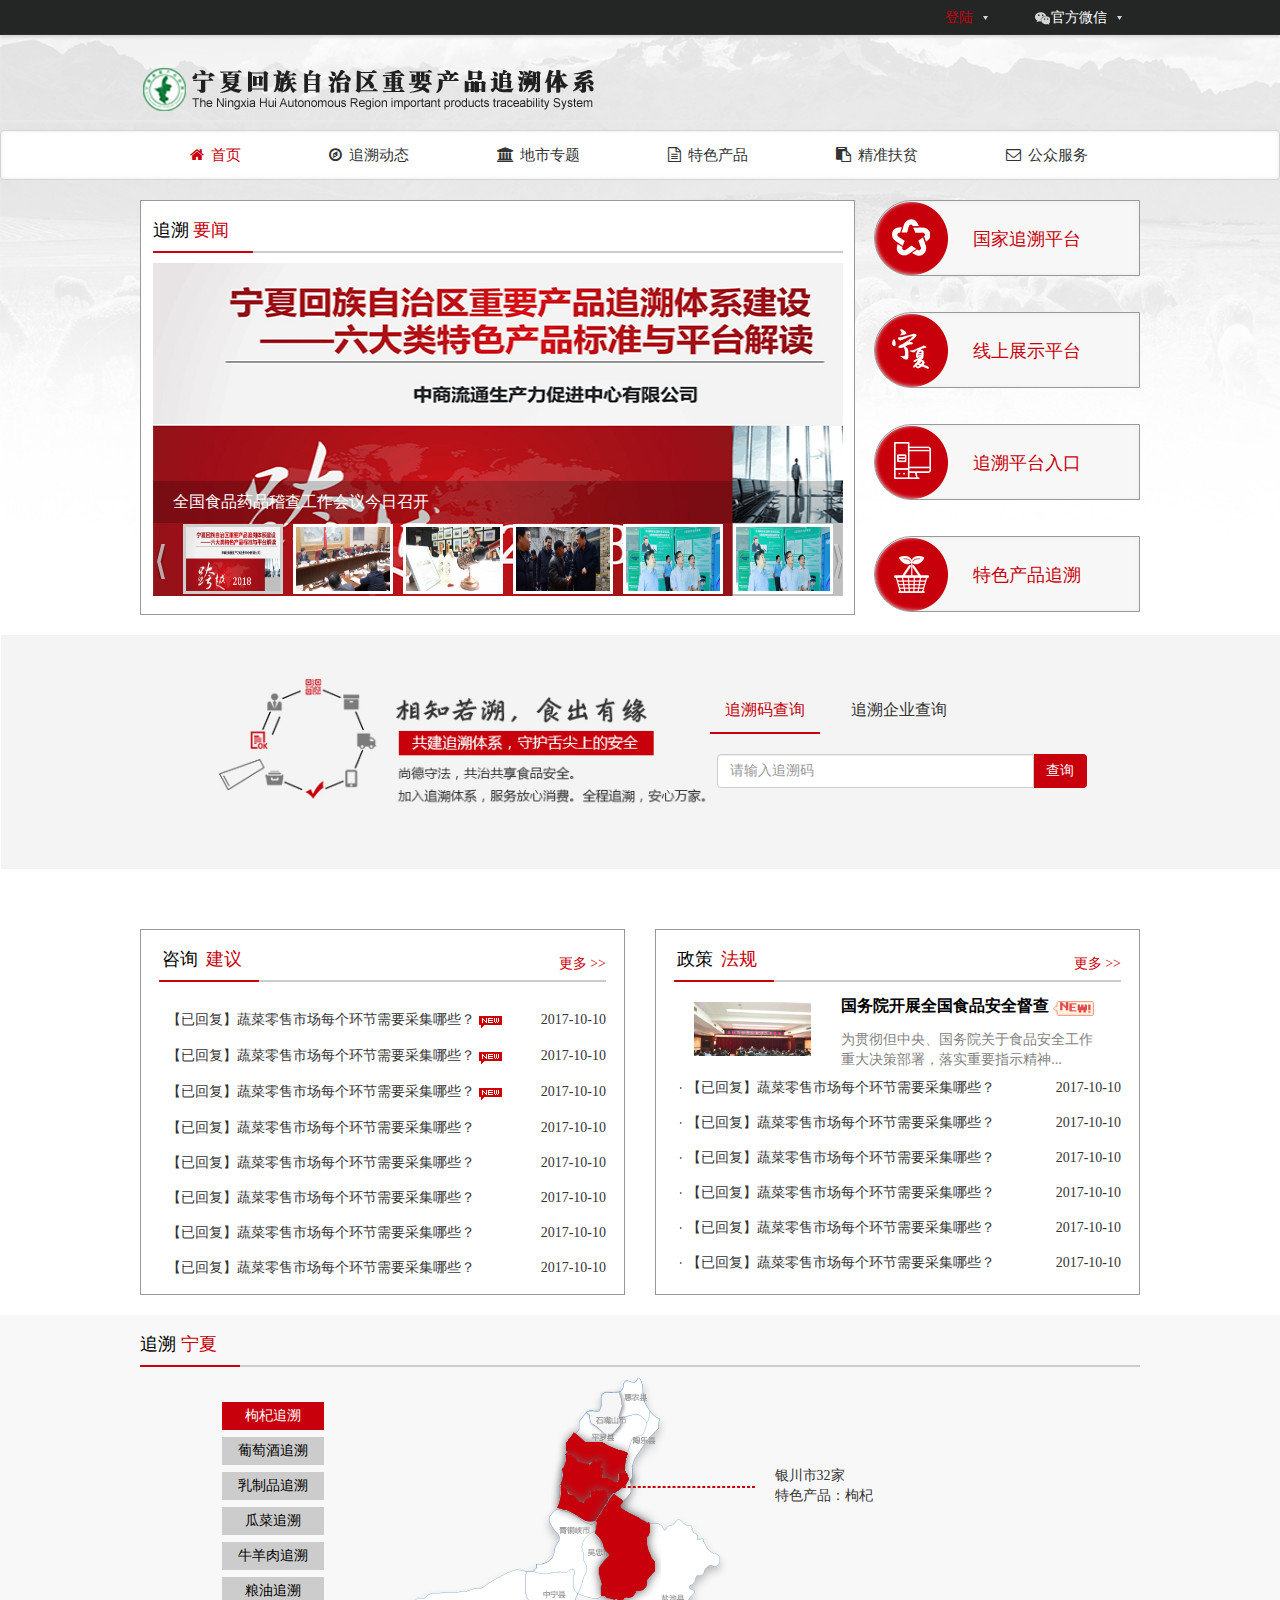
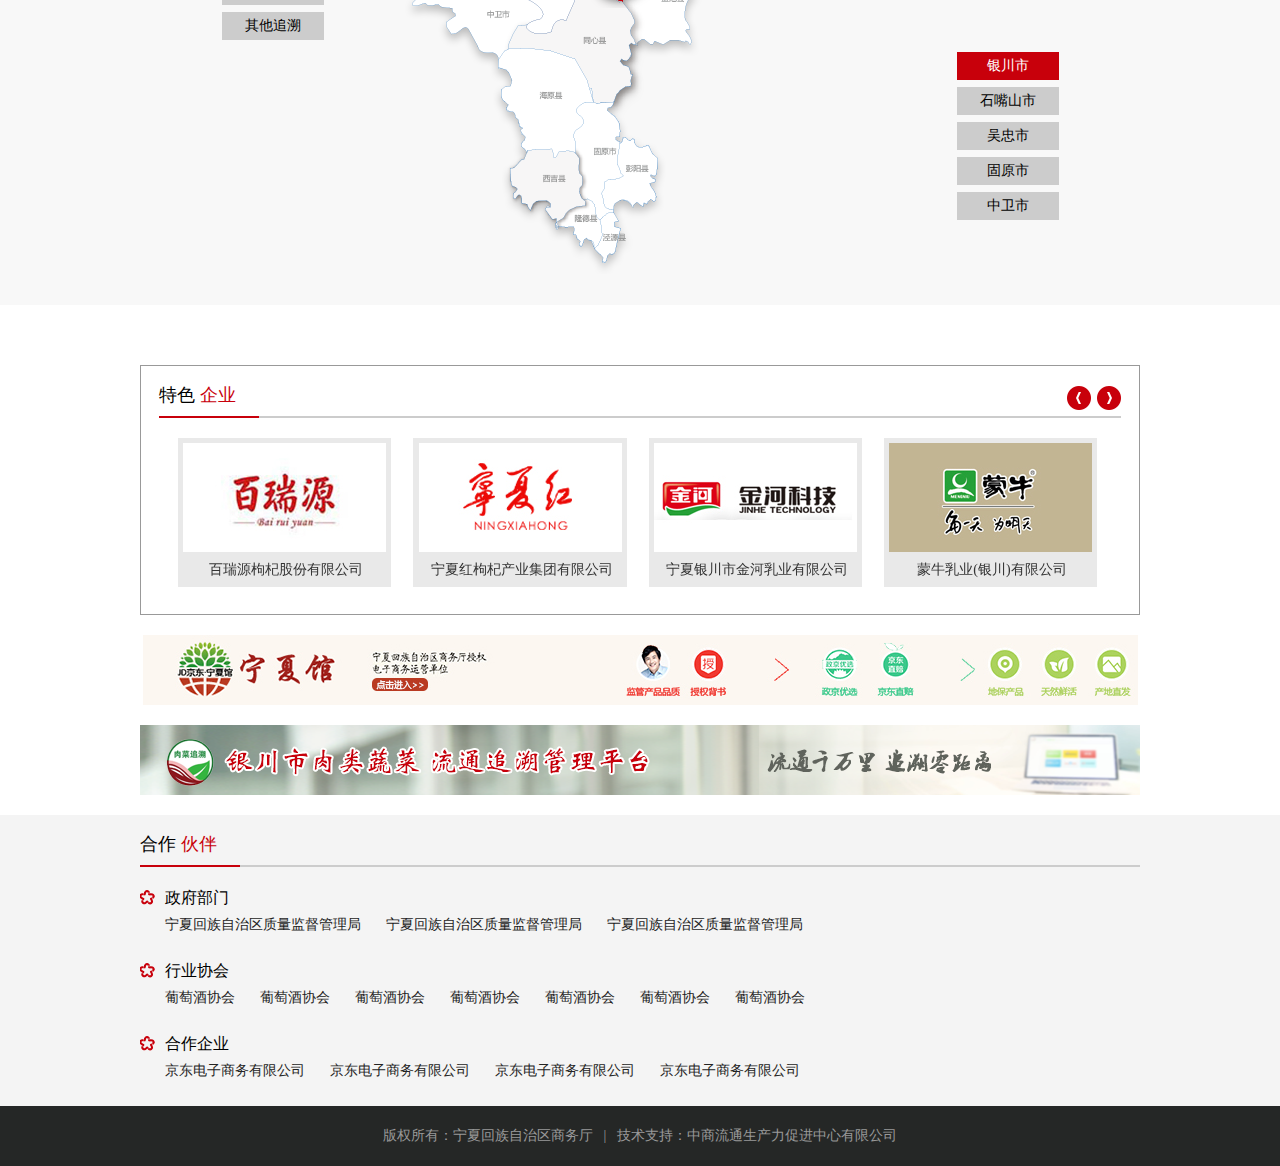
<file: home-nx/index.html>
<!DOCTYPE html>
<html lang="en">
	<head>
		<meta charset="UTF-8">
		<title>首页</title>
		<link rel="stylesheet" href="./css/bootstrap.min.css">
		<link rel="stylesheet" href="./css/common.css">
		<link rel="stylesheet" href="./css/main.css">
		<link href="//netdna.bootstrapcdn.com/font-awesome/4.7.0/css/font-awesome.min.css" rel="stylesheet">
		<link rel="stylesheet" type="text/css" href="css/map.css" />
		<!--[if lt IE 9]>
    　               <script src="https://cdn.bootcss.com/html5shiv/3.7.2/html5shiv.min.js"></script>
         <script src="https://cdn.bootcss.com/respond.js/1.4.2/respond.js"></script>
    <![endif]-->
	</head>
	<body>
		<!--顶部-->
		<div class=" top">
			<div class="container">
				<ul class="row pull-right top-ul">
					<li class="col-sm-4 col-sm-offset-3 text-right top-li loging">
						<span class="text-red" onmouseover="display()">
                    登陆
                <div class="sign" id="sign" onmouseout="disappear()">
                    <form class="form-horizontal">
                        <div class="form-group">
                            <div class="col-sm-12">
                                <input type="email" class="form-control" id="inputEmail3" placeholder="账号">
                            </div>
                        </div>
                        <div class="form-group">
                            <div class="col-sm-12">
                                <input type="password" class="form-control" id="inputPassword3" placeholder="密码">
                            </div>
                        </div>

                        <div class="form-group">
                            <div class="col-sm-12">
                                <a class="btn btn-default" href="#" style="color: #fff;width: 100%;background-color:#c8000b;">登录</a>
                            </div>
                        </div>
                        <div class="form-group">
                            <div class=" col-sm-10">
                                <div class="checkbox" style="color: rgb(179,179,179);">
                                    忘记密码?
                                </div>
                            </div>
                        </div>
                    </form>
                </div>
                </span>
					</li>
					<li class="col-sm-4 text-right top-li">
						<span class="weixin"></span> 官方微信
					</li>
				</ul>
			</div>
		</div>
		<!--主体-->
		<div class="main">
			<div class="main-top">
				<!--头-->
				<div class="header">
					<div class="container">
						<div class="header-l pull-left">
							<img src="img/logo.png">
						</div>
						
					</div>
				</div>
				<!--导航-->
				<div class="m-nav clearfix ">
					<ul class="container">
						<li class="pull-left">
							<a class="text-red" href="index.html">
								<i class="fa fa-home"></i>
								<span>首页</span>
							</a>
						</li>
						<li class="pull-left">
							<a href="Traceability.html">
								<i class="fa fa-compass"></i>
								<span>追溯动态</span>
							</a>
						</li>
						<li class="pull-left">
							<a href="ch.html">
								<i class="fa fa-bank "></i>
								<span>地市专题</span>

							</a>
						</li>
						<li class="pull-left">
							<a href="Characteristic.html">
								<i class=" fa fa-file-text-o"></i>
								<span>特色产品</span>
							</a>
						</li>
						<li class="pull-left">
							<a href="Povertyalleviation.html">
								<i class="fa fa-clipboard"></i>
								<span>精准扶贫</span>
							</a>
						</li>
						<li class="pull-left">
							<a href="Publicservice.html">
								<i class=" fa fa-envelope-o"></i>
								<span>公众服务</span>
							</a>
						</li>
					</ul>
				</div>
				<!--新闻动态-->
				<div class="news-do">
					<div class="container">
						<div class="news-l ">
							<div class="container-title" style="width: 690px;margin: auto;">
								<h4>
                            <span class="text-black">追溯</span>
                            <span class="text-red">要闻</span>
                        </h4>
							</div>
							<div class="container-center">
								<div href="" target="_blank" class="pull-left col-sm-12">
									<div class="mod18">
										<span id="prev" class="btn prev" style="display: none;"></span>
										<span id="next" class="btn next" style="display: none;"></span>
										<span id="prevTop" class="btn prev"></span>
										<span id="nextTop" class="btn next"></span>
										<div id="picBox" class="picBox" style="background: transparent;">
											<ul class="cf" style="background: transparent;">
												<li>
													<a href="#"><img src="img/03.jpg" alt=""></a> <span>全国食品药品稽查工作会议今日召开</span> </li>
												<li>
													<a href="#"><img src="img/02.jpg" alt=""></a> <span>全国食品药品稽查工作会议今日召开</span> </li>
												<li>
													<a href="#"><img src="img/01.jpg" alt=""></a> <span>全国食品药品稽查工作会议今日召开</span> </li>
												<li>
													<a href="#"><img src="img/cx-1-4.png" alt=""></a> <span>全国食品药品稽查工作会议今日召开</span> </li>
												<li>
													<a href="#"><img src="img/cx-1-5.png" alt=""></a> <span>全国食品药品稽查工作会议今日召开</span> </li>
												<li>
													<a href="#"><img src="img/cx-1-5.png" alt=""></a> <span>全国食品药品稽查工作会议今日召开</span> </li>

											</ul>
										</div>
										<div id="listBox" class="listBox">
											<ul class="cf">
												<li class="on"><i class="arr2"></i><img src="img/03.jpg" alt=""></li>
												<li><i class="arr2"></i><img src="img/02.jpg" alt=""></li>
												<li><i class="arr2"></i><img src="img/01.jpg" alt=""></li>
												<li><i class="arr2"></i><img src="img/cx-1-4.png" alt=""></li>
												<li><i class="arr2"></i><img src="img/cx-1-5.png" alt=""></li>
												<li><i class="arr2"></i><img src="img/cx-1-5.png" alt=""></li>
											</ul>
										</div>
										<!--<div class="clear"></div>-->
									</div>

								</div>
							</div>
						</div>
						<div class="news-r ">
							<div class="news-navs">
								<a href="#" target="_blank" class="text-red">国家追溯平台</a>
							</div>
							<div class="news-navs">
								<a href="../NX-districtManage/index.html" target="_blank" class=" text-red">线上展示平台</a>
							</div>
							<div class="news-navs">
								<a href="../NX-trace/traceBack/home.html" target="_blank" class=" text-red">追溯平台入口</a>
							</div>
							<div class="news-navs">
								<a href="../leadIndex/index.html" target="_blank" class=" text-red">特色产品追溯</a>
							</div>
						</div>
					</div>
				</div>
			</div>
			<!--banner-->
			<div class="banner">
				<img src="./img/cx_bg.jpg" alt="">
				<div class="banner-tab row">
					<ul id="myTab" class="col-sm-12 nav">
						<li class="pull-left active">
							<a href="#ma" data-toggle="tab">追溯码查询</a>
						</li>
						<li class="pull-left">
							<a href="#name" data-toggle="tab">追溯企业查询</a>
						</li>
					</ul>
					<div id="myTabContent" class="tab-content">
						<div class="col-sm-12 banner-seach tab-pane fade in active" id="ma">
							<div class="input-group">
								<input type="text" class="form-control" placeholder="请输入追溯码">
								<div class="input-group-addon my-group-addon">
									<a href="tracingChain.html" style="color: #fff;display: block;">查询</a>
								</div>
							</div>
						</div>
						<div class="col-sm-12 banner-seach tab-pane fade" id="name">
							<div class="input-group">
								<input type="text" class="form-control" placeholder="请输入企业名">
								<div class="input-group-addon my-group-addon">
									<a href="policyx.html" style="color: #fff;display: block;">查询</a>
								</div>
							</div>
						</div>
					
					</div>

				</div>
			</div>
			<!--工作动态-->
			<div class="market">
				<div class="container">
					<div class="row">
						<div id="do-carousel4" class="carousel slide col-sm-6">
							<div class="box-border">
								<div class="container-title-1">
									<h4 class="pull-left">
                                <span class="text-black">咨询</span>
                                <span class="text-red">建议</span>
                            </h4>
									<a href="news.html" class="text-red pull-right  text-g">更多 >></a>

								</div>

								<div class="tab-pane fade in active" id="home">
									<ul style="margin-top: 20px;">
										<a href="">
											<li class="ellipse item">
												【已回复】蔬菜零售市场每个环节需要采集哪些？
												<span class="text-red font-small"><img src="img/new01.gif" style="display: inline;"/></span>
												<span class="item-time">2017-10-10</span>
											</li>
										</a>
										<a href="">
											<li class="ellipse item">
												【已回复】蔬菜零售市场每个环节需要采集哪些？
												<span class="text-red font-small"><img src="img/new01.gif" style="display: inline;"/></span>
												<span class="item-time">2017-10-10</span>
											</li>
										</a>
										<a href="">
											<li class="ellipse item">
												【已回复】蔬菜零售市场每个环节需要采集哪些？
												<span class="text-red font-small"><img src="img/new01.gif" style="display: inline;"/></span>
												<span class="item-time">2017-10-10</span>
											</li>
										</a>
										<a href="">
											<li class="ellipse item">
												【已回复】蔬菜零售市场每个环节需要采集哪些？
												<span class="item-time">2017-10-10</span>
											</li>
										</a>
										<a href="">
											<li class="ellipse item">
												【已回复】蔬菜零售市场每个环节需要采集哪些？
												<span class="item-time">2017-10-10</span>
											</li>
										</a>
										<a href="">
											<li class="ellipse item">
												【已回复】蔬菜零售市场每个环节需要采集哪些？
												<span class="item-time">2017-10-10</span>
											</li>
										</a>
										<a href="">
											<li class="ellipse item">
												【已回复】蔬菜零售市场每个环节需要采集哪些？
												<span class="item-time">2017-10-10</span>
											</li>
										</a>
										<a href="">
											<li class="ellipse item">
												【已回复】蔬菜零售市场每个环节需要采集哪些？
												<span class="item-time">2017-10-10</span>
											</li>
										</a>

									</ul>

								</div>

							</div>

						</div>

						<div id="do-carousel" class="carousel slide col-sm-6">
							<div class="box-border">
								<div class="container-title-1">
									<h4 class="pull-left">
                                <span class="text-black">政策</span>
                                <span class="text-red">法规</span>
                                </h4>
									<a href="news.html" class="text-red pull-right text-g ">更多 >></a>

								</div>

								<div class="tab-pane fade in active">
									<div href="" class="tab-h-top row">
										<img src="./img/1_21.png" alt="" class="col-sm-4 hone-img">
										<a href="">
											<div class="col-sm-8">
												<h5 class="small-title">国务院开展全国食品安全督查 <span class="text-red font-small"><img src="img/new.gif" style="display: inherit;height: 15px;"/></span></h5>
												<p class="title2">
													为贯彻但中央、国务院关于食品安全工作重大决策部署，落实重要指示精神...

												</p>
											</div>
										</a>
										<ul>

											<a href="">
												<li class="ellipse item">
													【已回复】蔬菜零售市场每个环节需要采集哪些？
													<span class="item-time">2017-10-10</span>
												</li>
											</a>
											<a href="">
												<li class="ellipse item">
													【已回复】蔬菜零售市场每个环节需要采集哪些？
													<span class="item-time">2017-10-10</span>
												</li>
											</a>
											<a href="">
												<li class="ellipse item">
													【已回复】蔬菜零售市场每个环节需要采集哪些？
													<span class="item-time">2017-10-10</span>
												</li>
											</a>
											<a href="">
												<li class="ellipse item">
													【已回复】蔬菜零售市场每个环节需要采集哪些？
													<span class="item-time">2017-10-10</span>
												</li>
											</a>
											<a href="">
												<li class="ellipse item">
													【已回复】蔬菜零售市场每个环节需要采集哪些？
													<span class="item-time">2017-10-10</span>
												</li>
											</a>
											<a href="">
												<li class="ellipse item">
													【已回复】蔬菜零售市场每个环节需要采集哪些？
													<span class="item-time">2017-10-10</span>
												</li>
											</a>
										</ul>
									</div>
								</div>
							</div>

						</div>

					</div>

				</div>
			</div>
			<div class="help-poor clearfix">
				<div class="container">
					<div id="do-carousel1" class="carousel slide">
						<div class="container-title">
							<h4>
                        <span class="text-black">追溯</span>
                        <span class="text-red">宁夏</span>
                    </h4>
						</div>
						<!--tab 栏-->
						<div class="tab-content">
							<div class="col-sm-12 pull-left tab-pane fade in active lei">
								<div class="col-sm-3">
									<ul class="nav pull-left">
										<li class="active gq">
											<a href="#foodstuff" data-toggle="tab">
												枸杞追溯
											</a>
										</li>
										<li class="ptj">
											<a href="#livestock" data-toggle="tab">
												葡萄酒追溯
											</a>
										</li>
										<li class="rzp">
											<a href="#medlar" data-toggle="tab">
												乳制品追溯
											</a>
										</li>
										<li class="gc">
											<a href="#cucurbit" data-toggle="tab">
												瓜菜追溯
											</a>
										</li>
										<li class="nyr">
											<a href="#grape" data-toggle="tab">
												牛羊肉追溯
											</a>
										</li>
										<li class="ly">
											<a href="#other" data-toggle="tab">
												粮油追溯
											</a>
										</li>
										<li class="qt">
											<a href="#other1" data-toggle="tab">
												其他追溯
											</a>
										</li>

									</ul>
								</div>
								<div class="map col-lg-9" id="map">
									<div class="map-red szs">
										<img src="image/shizuishan.png" / class="szs">
                                        <div class="line-sj line-szs">
                                        	<p class="line-map"></p>
                                        	<span>石嘴山市32家</span><br>
                                        	<span>特色产品：枸杞</span>
                                        </div>
                                        
									</div>

									<div class="map-red szs">
										<img src="image/huili.png" / >
									</div>
									<div class="map-red szs">
										<img src="image/pingluo.png" />
									</div>

									<div class="map-red ycs">
										<img src="image/helan.png" style="opacity: 1;" / >
									</div>

									<div class="map-red ycs">
										<img src="image/yinchuan.png" / class="szs" style="opacity: 1;">
										<div class="line-sj line-ycs" style="opacity: 1; display: block;">
                                        	<p class="line-map"></p>
                                        	<span class="tscp1">银川市32家</span><br>
                                        	<span class="tscp">特色产品：枸杞</span>
                                        </div>
									</div>
									<div class="map-red szs">
										<img src="image/taole.png" / >
									</div>
									<div class="map-red ycs">
										<img src="image/yongning.png"  style="opacity: 1;" />
									</div>
									<div class="map-red wzs">
										<img src="image/qingtongxia.png" / >
									</div>
									<div class="map-red wzs">
										<img src="image/wuzhong.png" / >
										<div class="line-sj line-wzs">
                                        	<p class="line-map"></p>
                                        	<span>吴忠市32家</span><br>
                                        	<span>特色产品：枸杞</span>
                                        </div>
									</div>
									<div class="map-red zws">
										<img src="image/zhongning.png" / >
									</div>
									<div class="map-red zws">
										<img src="image/zhongwei.png" / >
										<div class="line-sj line-zws">
                                        	<p class="line-map"></p>
                                        	<span>中卫市32家</span><br>
                                        	<span>特色产品：枸杞</span>
                                        </div>
									</div>
									<div class="map-red wzs">
										<img src="image/tongxin.png" / >
									</div>
									<div class="map-red zws">
										<img src="image/haiyuan.png" / >
									</div>
									<div class="map-red gys">
										<img src="image/guyuan.png" / >
										<div class="line-sj line-gys">
                                        	<p class="line-map"></p>
                                        	<span>固原市32家</span><br>
                                        	<span>特色产品：枸杞</span>
                                        </div>
									</div>
									<div class="map-red gys">
										<img src="image/xiji.png" / >
									</div>
									<div class="map-red gys">
										<img src="image/pengyagn.png" / >
									</div>
									<div class="map-red gys">
										<img src="image/longde.png" / >
									</div>
									<div class="map-red gys">
										<img src="image/jingyuan.png" / >
									</div>
									<div class="map-red wzs">
										<img src="image/yanchi.png" / >
									</div>
									<div class="map-red ycs">
										<img src="image/wuling.png" style="opacity: 1;"/ >
									</div>
								</div>

							</div>

						</div>
						<div class="col-sm-3 pull-right pu-bot">
							<ul id="" class="nav">
								<li class="active ycs-li">
									<a  data-toggle="tab">
										银川市
									</a>
								</li>
								<li class="szs-li">
									<a  data-toggle="tab">
										石嘴山市
									</a>
								</li>
								<li class="wzs-li">
									<a href="#medlar1" data-toggle="tab">
										吴忠市
									</a>
								</li>
								<li class="gys-li">
									<a href="#cucurbit1" data-toggle="tab">
										固原市
									</a>
								</li>
								<li class="zws-li">
									<a href="#grape1" data-toggle="tab">
										中卫市
									</a>
								</li>

							</ul>
						</div>

					</div>
				</div>
			</div>
			<!--分析情报-->
			<!--企业展示-->
			<div class="container">
				<div class="box-border box-border-2">
					<div id="do-carousel6" class="carousel experimental2 slide">
						<div class="container-title">
							<h4>
                        <span class="text-black">特色</span>
                        <span class="text-red">企业</span>
                    </h4>
							<!--slide 左右按钮-->
							<div class="ul-1">
								<a class="prev left-help-l col-2" href="#do-carousel6" data-slide="prev">
									<img src="./img/left.png" alt="">
								</a>
								<a class="next left-help-l" href="#do-carousel6" data-slide="next">
									<img src="./img/right.png" alt="">
								</a>
							</div>

						</div>

						<!--轮播图-->
						<div class="carousel-inner my-slide">
							<div class="item active my-item">
								<a href="#" target="_blank" class="pull-left">
									<img src="./img/logo-qy_03.jpg" alt="百瑞源枸杞股份有限公司">
									<span>百瑞源枸杞股份有限公司</span>
								</a>
								<a href="#" target="_blank" class="pull-left">
									<img src="./img/logo-qy_05.jpg" alt="宁夏红枸杞产业集团有限公司">
									<span>宁夏红枸杞产业集团有限公司</span>
								</a>
								<a href="#" target="_blank" class="pull-left">
									<img src="./img/logo-qy_07.jpg" alt="宁夏银川市金河乳业有限公司">
									<span>宁夏银川市金河乳业有限公司</span>
								</a>
								<a href="#" target="_blank" class="pull-left">
									<img src="./img/logo-qy_09.jpg" alt="蒙牛乳业(银川)有限公司">
									<span>蒙牛乳业(银川)有限公司</span>
								</a>
							</div>
							<div class="item my-item">
								<a href="#" target="_blank" class="pull-left">
									<img src="./img/logo-qy_03.jpg" alt="百瑞源枸杞股份有限公司">
									<span>百瑞源枸杞股份有限公司</span>
								</a>
								<a href="#" target="_blank" class="pull-left">
									<img src="./img/logo-qy_05.jpg" alt="宁夏红枸杞产业集团有限公司">
									<span>宁夏红枸杞产业集团有限公司</span>
								</a>
								<a href="#" target="_blank" class="pull-left">
									<img src="./img/logo-qy_07.jpg" alt="宁夏银川市金河乳业有限公司">
									<span>宁夏银川市金河乳业有限公司</span>
								</a>
								<a href="#" target="_blank" class="pull-left">
									<img src="./img/logo-qy_09.jpg" alt="蒙牛乳业(银川)有限公司">
									<span>蒙牛乳业(银川)有限公司</span>
								</a>
							</div>
						</div>

					</div>
				</div>
			</div>
		</div>
		<!--宁夏馆-->
		<a href="https://mall.jd.com/index-93840.html">
			<div class="container nxg-img">
				<div class="nxg"> </div>
			</div>
		</a>
          <div class="container nxg-img">
				<img src="img/xiao-banner.png"/>
			</div>
		<!--  合作伙伴-->
		<div class="container-fluid hz">

			<div class="container  ">

				<div id="do-carouse" class="carousel experimental2 slide">
					<div class="container-title">
						<h4>
                        <span class="text-black">合作</span>
                        <span class="text-red">伙伴</span>
                    </h4>

					</div>
					<div class="hzhb-1">
						<div class="hzhb-top">
							<img src="img/icon-x_03.png" />
							<p>政府部门</p>
						</div>
						<ul class="hzhb-footer">
							<li>
								<a href="">宁夏回族自治区质量监督管理局</a>
							</li>
							<li>
								<a href="">宁夏回族自治区质量监督管理局</a>
							</li>
							<li>
								<a href="">宁夏回族自治区质量监督管理局</a>
							</li>

						</ul>
					</div>

					<div class="hzhb-1">
						<div class="hzhb-top">
							<img src="img/icon-x_03.png" />
							<p>行业协会</p>
						</div>
						<ul class="hzhb-footer">
							<li>
								<a href="">葡萄酒协会</a>
							</li>
							<li>
								<a href="">葡萄酒协会</a>
							</li>
							<li>
								<a href="">葡萄酒协会</a>
							</li>
							<li>
								<a href="">葡萄酒协会</a>
							</li>
							<li>
								<a href="">葡萄酒协会</a>
							</li>
							<li>
								<a href="">葡萄酒协会</a>
							</li>
							<li>
								<a href="">葡萄酒协会</a>
							</li>

						</ul>
					</div>
					<div class="hzhb-1">
						<div class="hzhb-top">
							<img src="img/icon-x_03.png" />
							<p>合作企业</p>
						</div>
						<ul class="hzhb-footer">
							<li>
								<a href="">京东电子商务有限公司 </a>
							</li>
							<li>
								<a href="">京东电子商务有限公司 </a>
							</li>
							<li>
								<a href="">京东电子商务有限公司 </a>
							</li>
							<li>
								<a href="">京东电子商务有限公司 </a>
							</li>
						</ul>
					</div>

				</div>
			</div>

		</div>

		<!--底部-->
		<div class="footer">
			<span>版权所有：宁夏回族自治区商务厅  &nbsp; | &nbsp; 技术支持：中商流通生产力促进中心有限公司</span>
		</div>
		<!--在线帮助-->
	</body>
	<script src="./js/jquery.min.js"></script>
	<script src="./js/bootstrap.min.js"></script>
	<script src="js/echarts.min.js" type="text/javascript" charset="utf-8"></script>
	<!--登录-->
	<script src="js/mian.js"></script>
	<script src="js/topred.js" type="text/javascript" charset="utf-8"></script>
	<script>
		function display() {
			document.getElementById("sign").style.display = "block";
		}

		function disappear() {
			document.getElementById("sign").style.display = "none";
		}
		//
		//		$('.carousel').carousel({
		//			interval: 4000
		//		})

		$(".ul-1 .left-help-l").click(function() {
			var i = $(this).index()
			$(".ul-1 .left-help-l").removeClass("col-2").eq(i).addClass("col-2");
		})

		$(function() {
			$(".ycs-li").click(function() {
				$(".line-ycs").css("display", "block")
				$(".line-zws").css("display", "none")
				$(".line-szs").css("display", "none")
				$(".line-gys").css("display", "none")
				$(".line-wzs").css("display", "none")
				
				$(".ycs img").css("opacity", "1")
				$(".szs img").css("opacity", "0")
				$(".wzs img").css("opacity", "0")
				$(".gys img").css("opacity", "0")
				$(".zws img").css("opacity", "0")

			})
			$(".szs-li").click(function() {
				$(".szs img").css("opacity", "1")
				$(".line-ycs").css("display", "none")
				$(".line-zws").css("display", "none")
				$(".line-szs").css("display", "block")
				$(".line-gys").css("display", "none")
				$(".line-wzs").css("display", "none")
				$(".ycs img").css("opacity", "0")
				$(".wzs img").css("opacity", "0")
				$(".gys img").css("opacity", "0")
				$(".zws img").css("opacity", "0")
			})
			$(".wzs-li").click(function() {
				$(".line-ycs").css("display", "none")
				$(".line-zws").css("display", "none")
				$(".line-szs").css("display", "none")
				$(".line-gys").css("display", "none")
				$(".line-wzs").css("display", "block")
				
				$(".wzs img").css("opacity", "1")
				$(".ycs img").css("opacity", "0")
				$(".szs img").css("opacity", "0")
				$(".gys img").css("opacity", "0")
				$(".zws img").css("opacity", "0")
			})
			$(".gys-li").click(function() {
				$(".line-ycs").css("display", "none")
				$(".line-zws").css("display", "none")
				$(".line-szs").css("display", "none")
				$(".line-gys").css("display", "block")
				$(".line-wzs").css("display", "none")
				$(".gys img").css("opacity", "1")
				$(".ycs img").css("opacity", "0")
				$(".szs img").css("opacity", "0")
				$(".wzs img").css("opacity", "0")
				$(".zws img").css("opacity", "0")
			})
			$(".zws-li").click(function() {
				$(".line-ycs").css("display", "none")
				$(".line-zws").css("display", "block")
				$(".line-szs").css("display", "none")
				$(".line-gys").css("display", "none")
				$(".line-wzs").css("display", "none")
				$(".zws img").css("opacity", "1")
				$(".ycs img").css("opacity", "0")
				$(".szs img").css("opacity", "0")
				$(".wzs img").css("opacity", "0")
				$(".gys img").css("opacity", "0")
			})
		})
	</script>
<script type="text/javascript">
	$(".gq").click(function(){
		$(".tscp1").text("银川市32家")
		$(".tscp").text("特色产品：枸杞")
		
	})
	$(".ptj").click(function(){
		$(".tscp1").text("银川市12家")
		$(".tscp").text("特色产品：葡萄酒")
	
	})
	$(".rzp").click(function(){
		$(".tscp1").text("银川市11家")
		$(".tscp").text("特色产品：乳制品")
	
	})
	$(".gc").click(function(){
		$(".tscp1").text("银川市12家")
		$(".tscp").text("特色产品：瓜菜")
	
	})
	$(".nyr").click(function(){
		$(".tscp1").text("银川市33家")
		$(".tscp").text("特色产品：牛羊肉")
	
	})
	$(".ly").click(function(){
		$(".tscp1").text("银川市3家")
		$(".tscp").text("特色产品：粮油")
	
	})
	$(".qt").click(function(){
		$(".tscp1").text("银川市13家")
		$(".tscp").text("特色产品：其他")
	
	})
</script>

</html>
</file>
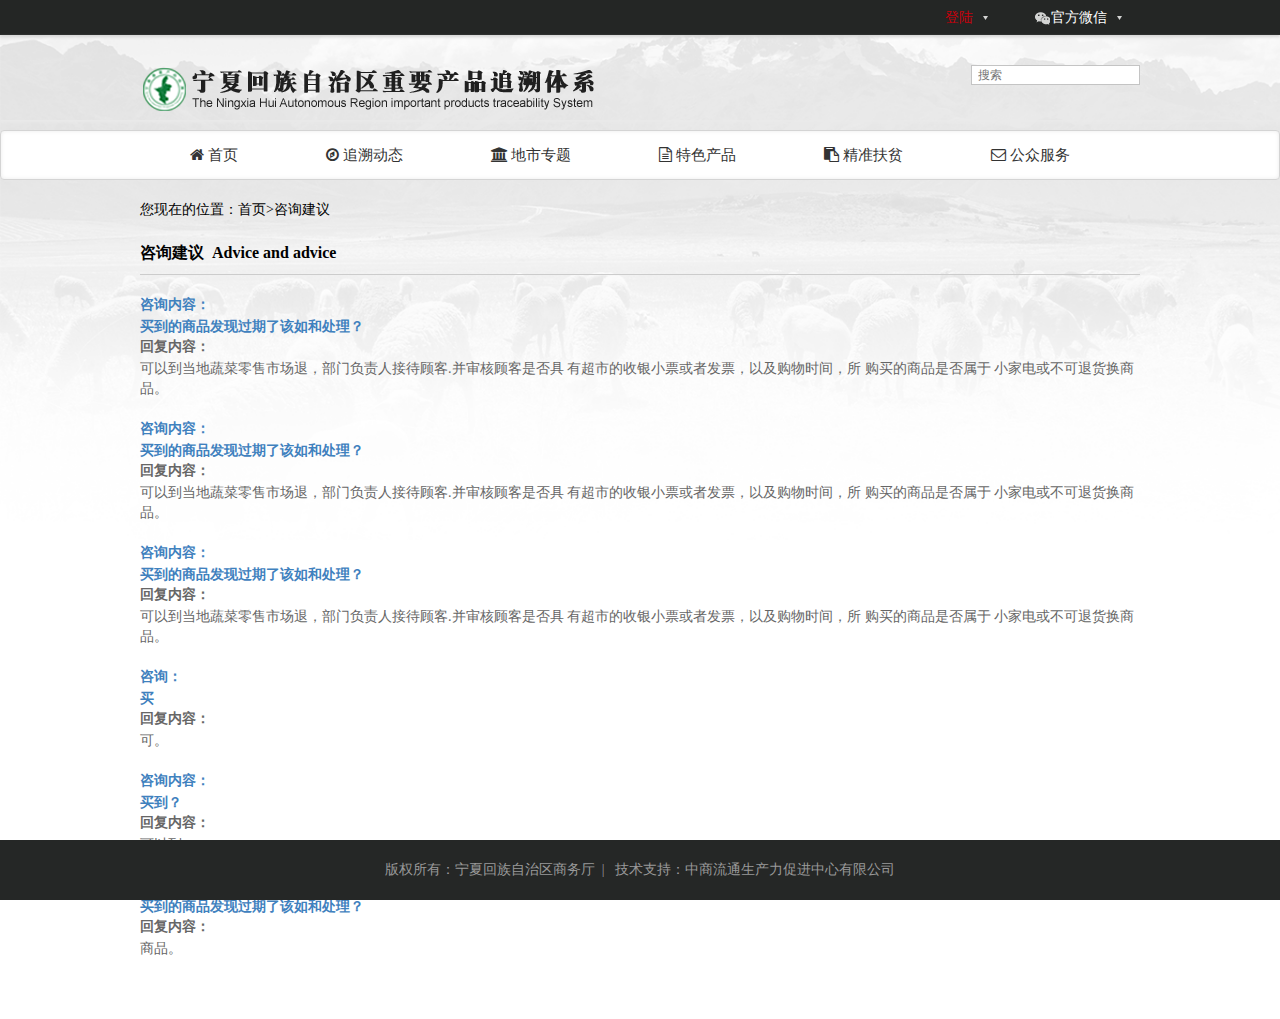
<file: home-nx/Adviceandadvice.html>
<!DOCTYPE html>
<html lang="en">

	<head>
		<meta charset="UTF-8">
		<meta name="viewport" content="initial-scale=0.3" />
		<title>咨询建议</title>
		<link rel="stylesheet" type="text/css" href="css/bootstrap.min.css" />
		<link rel="stylesheet" type="text/css" href="css/common.css" />
		<link rel="stylesheet" type="text/css" href="css/main2.css" />
		<link href="//netdna.bootstrapcdn.com/font-awesome/4.7.0/css/font-awesome.min.css" rel="stylesheet">
	</head>

	<body>
		<!--顶部-->
		<div class=" top">
			<div class="container">
				<ul class="row pull-right top-ul">
					<li class="col-sm-4 col-sm-offset-3 text-right top-li loging">
						<span class="text-red" onmouseover="display()">
                    登陆
                <div class="sign" id="sign" onmouseout="disappear()">
					<form class="form-horizontal">
						<div class="form-group">
							<div class="col-sm-12">
								<input type="email" class="form-control" id="inputEmail3" placeholder="账号">
							</div>
						</div>
						<div class="form-group">
							<div class="col-sm-12">
								<input type="password" class="form-control" id="inputPassword3" placeholder="密码">
							</div>
						</div>

						<div class="form-group">
							<div class="col-sm-12">
								<a class="btn btn-default" href="#" style="color: #fff;width: 100%;background-color:#c8000b;">登录</a>
							</div>
						</div>
						<div class="form-group">
							<div class=" col-sm-10">
								<div class="checkbox" style="color: rgb(179,179,179);">
									忘记密码?
								</div>
							</div>
						</div>
					</form>
				</div>
                </span>
					</li>
					<li class="col-sm-4 text-right top-li">
						<span class="weixin"></span> 官方微信
					</li>
				</ul>
			</div>
		</div>
		<!--主体-->
		<!--头-->
		<div class="header">
			<div class="container">
				<div class="header-l pull-left">
					<img src="img/logo.png">
				</div>
				<div class="header-r pull-right">
					<input type="text" placeholder="搜索">
				</div>
			</div>
		</div>
		<!--导航-->
		<!--导航-->
		<div class="m-nav clearfix ">
			<ul class="container">
				<li class="pull-left">
					<a href="index.html">
						<i class="fa fa-home"></i>
						<span>首页</span>
					</a>
				</li>
				<li class="pull-left">
					<a href="Traceability.html">
						<i class="fa fa-compass"></i>
						<span>追溯动态</span>
					</a>
				</li>
				<li class="pull-left">
					<a href="ch.html">
						<i class="fa fa-bank "></i>
						<span>地市专题</span>

					</a>
				</li>
				<li class="pull-left">
					<a href="Characteristic.html">
						<i class=" fa fa-file-text-o"></i>
						<span>特色产品</span>

					</a>
				</li>
				<li class="pull-left">
					<a href="Povertyalleviation.html">
						<i class="fa fa-clipboard"></i>
						<span>精准扶贫</span>

					</a>
				</li>
				<li class="pull-left">
					<a href="Publicservice.html">
						<i class=" fa fa-envelope-o"></i>
						<span>公众服务</span>

					</a>
				</li>

			</ul>
		</div>
		<!--banner开始-->
		<!--banner结束-->
		<!--新闻资讯开始-->
		<div class="g-header container">
			<p>您现在的位置：首页>咨询建议</p>
		</div>
		<div class="g-board container">
			<p style="float: left">咨询建议 &nbsp;Advice and advice</p>

		</div>
		<div class="container">
			<div class="zxnr">
					<div class="zxjy-zxnr">
						<p>咨询内容：</p>
						<p>买到的商品发现过期了该如和处理？</p>
						<p>回复内容：</p>
						<p>可以到当地蔬菜零售市场退，部门负责人接待顾客.并审核顾客是否具 有超市的收银小票或者发票，以及购物时间，所 购买的商品是否属于 小家电或不可退货换商品。
						</p>
					</div>
					<div class="zxjy-zxnr">
						<p>咨询内容：</p>
						<p>买到的商品发现过期了该如和处理？</p>
						<p>回复内容：</p>
						<p>可以到当地蔬菜零售市场退，部门负责人接待顾客.并审核顾客是否具 有超市的收银小票或者发票，以及购物时间，所 购买的商品是否属于 小家电或不可退货换商品。
						</p>
					</div>
					<div class="zxjy-zxnr">
						<p>咨询内容：</p>
						<p>买到的商品发现过期了该如和处理？</p>
						<p>回复内容：</p>
						<p>可以到当地蔬菜零售市场退，部门负责人接待顾客.并审核顾客是否具 有超市的收银小票或者发票，以及购物时间，所 购买的商品是否属于 小家电或不可退货换商品。
						</p>
					</div>
					<div class="zxjy-zxnr">
						<p>咨询：</p>
						<p>买</p>
						<p>回复内容：</p>
						<p>可。
						</p>
					</div>
					<div class="zxjy-zxnr">
						<p>咨询内容：</p>
						<p>买到？</p>
						<p>回复内容：</p>
						<p>可以到
						</p>
					</div>
					<div class="zxjy-zxnr">
						<p>咨询内容：</p>
						<p>买到的商品发现过期了该如和处理？</p>
						<p>回复内容：</p>
						<p>商品。
						</p>
					</div>
				</div>
		</div>

		<!--底部-->
		<div class="footer-box">
			<div class="footer">

			     <span>版权所有：宁夏回族自治区商务厅  &nbsp;| &nbsp; 技术支持：中商流通生产力促进中心有限公司</span>
		   </div>
		</div>
		
		<!--在线帮助-->
		<!--footer结束-->
	</body>
	<script src="js/jquery.min.js" type="text/javascript" charset="utf-8"></script>

</html>
</file>
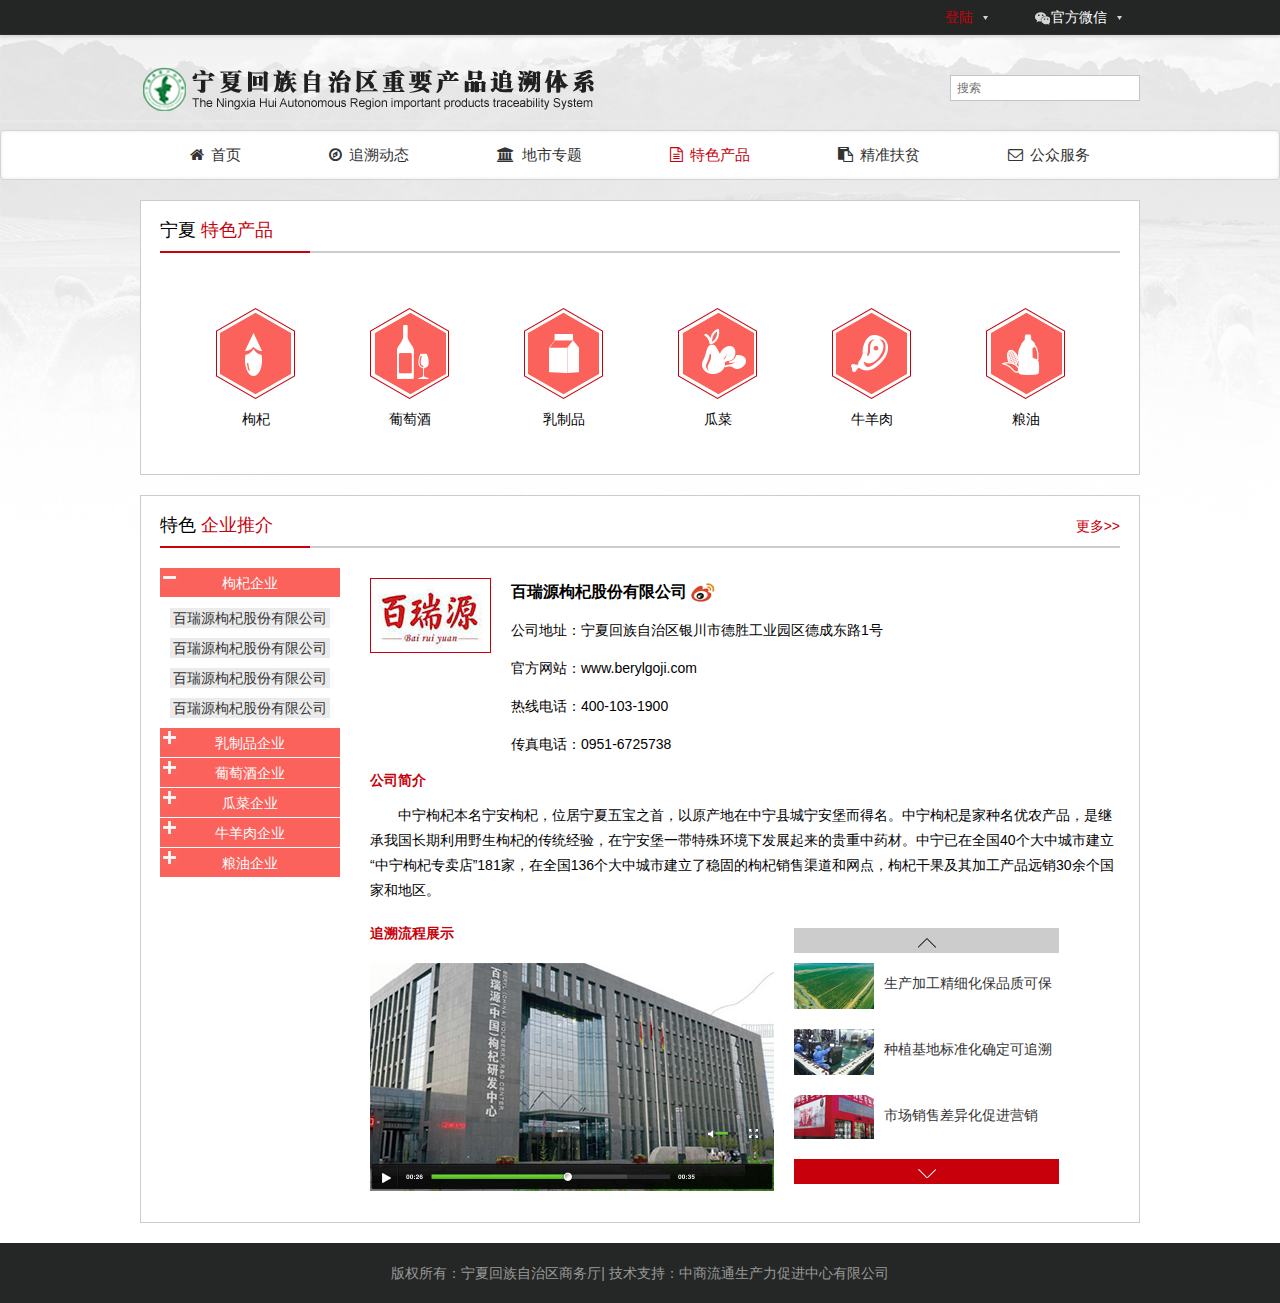
<file: home-nx/Characteristic.html>
<!DOCTYPE html>
<html>

	<head>
		<meta charset="UTF-8">
		<title>特色产品</title>
		<link rel="stylesheet" type="text/css" href="css/common.css" />
		<link rel="stylesheet" type="text/css" href="css/bootstrap.min.css" />
		<link rel="stylesheet" type="text/css" href="css/main.css" />
		<link href="//netdna.bootstrapcdn.com/font-awesome/4.7.0/css/font-awesome.min.css" rel="stylesheet">
	</head>
	<style type="text/css">
		
		.Collapsing {
			width: 100%;
			height: 30px;
			line-height: 30px;
			cursor: pointer;
			border-bottom: 1px solid white;
			text-align: center;
			background-repeat: no-repeat;
			background-position: center right no-repeat;
			background-image: url(img/pro_left.png);
			background-color: #fb625c;
			color: #fff;
			margin-top: 0 !important;
			margin-bottom: 0 !important;
		}
		 
		.coll_body {
			display: none;
		}
		
		.coll_body a {
			display: block;
			margin: 10px;
			text-align: center;
			background: #ebebeb;
			color: #333;
			overflow: hidden;
			text-overflow: ellipsis;
	          white-space: nowrap;
		}
		.coll_body a:hover{
			color: #C8000B;
		} 
		.current {
			background-image: url(img/pro_down.png);
		}
	</style>

	<body>
		<!--顶部-->
		<div class=" top">
			<div class="container">
				<ul class="row pull-right top-ul">
					<li class="col-sm-4 col-sm-offset-3 text-right top-li loging">
						<span class="text-red" onmouseover="display()">
                    登陆
                <div class="sign" id="sign" onmouseout="disappear()">
                    <form class="form-horizontal">
                        <div class="form-group">
                            <div class="col-sm-12">
                                <input type="email" class="form-control" id="inputEmail3" placeholder="账号">
                            </div>
                        </div>
                        <div class="form-group">
                            <div class="col-sm-12">
                                <input type="password" class="form-control" id="inputPassword3" placeholder="密码">
                            </div>
                        </div>

                        <div class="form-group">
                            <div class="col-sm-12">
                                <a class="btn btn-default" href="#" style="color: #fff;width: 100%;background-color:#c8000b;">登录</a>
                            </div>
                        </div>
                        <div class="form-group">
                            <div class=" col-sm-10">
                                <div class="checkbox" style="color: rgb(179,179,179);">
                                    忘记密码?
                                </div>
                            </div>
                        </div>
                    </form>
                </div>
                </span>
					</li>
					<li class="col-sm-4 text-right top-li">
						<span class="weixin"></span> 官方微信
					</li>
				</ul>
			</div>
		</div>
		<!--主体-->
		<div class="main-top">
			<!--头-->
			<div class="header">
				<div class="container">
					<div class="header-l pull-left">
						<img src="img/logo.png">
					</div>
					<div class="header-r pull-right">
						<input type="text" placeholder="搜索">
					</div>
				</div>
			</div>
			<!--导航-->
			<!--导航-->
			<div class="m-nav clearfix ">
				<ul class="container">
					<li class="pull-left">
						<a href="index.html">
							<i class="fa fa-home"></i>
							<span>首页</span>
						</a>
					</li>
					<li class="pull-left">
						<a href="Traceability.html">
							<i class="fa fa-compass"></i>
							<span>追溯动态</span>
						</a>
					</li>
					<li class="pull-left">
						<a href="ch.html">
							<i class="fa fa-bank "></i>
							<span>地市专题</span>

						</a>
					</li>
					<li class="pull-left">
						<a href="Characteristic.html">
							<i class=" fa fa-file-text-o"></i>
							<span>特色产品</span>

						</a>
					</li>
					<li class="pull-left">
						<a href="Povertyalleviation.html">
							<i class="fa fa-clipboard"></i>
							<span>精准扶贫</span>

						</a>
					</li>
					<li class="pull-left">
						<a href="Publicservice.html">
							<i class=" fa fa-envelope-o"></i>
							<span>公众服务</span>

						</a>
					</li>

				</ul>
			</div>
			<!--新闻动态-->
			<div class="t-top">
				<div class="container-title container-title-2">
					<h4>
                        <span class="text-black">宁夏</span>
                        <span class="text-red">特色产品</span>
                    </h4>

				</div>

				<div class="t-top-img">
					<ul>
						<li>
							<a href="Tp.html">
								<img src="img/ldte_03.jpg" />
								<p>枸杞</p>
							</a>
						</li>
						<li>
							<a href="Tp6.html">
								<img src="img/ldte_05.jpg" />
								<p>葡萄酒</p>
							</a>
						</li>

						<li>
							<a href="Tp2.html">
								<img src="img/ldte_07.jpg" />
								<p>乳制品</p>
							</a>
						</li>
						<li>
							<a href="Tp3.html">
								<img src="img/ldte_09.jpg" />
								<p>瓜菜</p>
							</a>
						</li>
						<li>
							<a href="Tp5.html">
								<img src="img/ldte_11.jpg" />
								<p>牛羊肉</p>
							</a>
						</li>
						<li>
							<a href="Tp4.html">
								<img src="img/ldte_13.jpg" />
								<p>粮油</p>
							</a>
						</li>
					</ul>
				</div>
			</div>
		</div>
		<div class="ts-body">
			<div class="container-title container-title-2">
				<h4>
                        <span class="text-black">特色</span>
                        <span class="text-red">企业推介</span>
                    </h4>
				<a href="" class="gd">更多>></a>
			</div>

			<div class="ts-body-n">
				<div class="ts-body-n-l">
					<div class="box">
						<h5 class="Collapsing  current">枸杞企业</h5>
						<div class="coll_body">
							<a title="百瑞源枸杞股份有限公司">百瑞源枸杞股份有限公司</a>
							<a title="百瑞源枸杞股份有限公司">百瑞源枸杞股份有限公司</a>
							<a  title="百瑞源枸杞股份有限公司">百瑞源枸杞股份有限公司</a>
							<a  title="百瑞源枸杞股份有限公司">百瑞源枸杞股份有限公司</a>
						</div>
						<h5 class="Collapsing">乳制品企业</h5>
						<div class="coll_body">
							<a title="百瑞源枸杞股份有限公司">百瑞源枸杞股份有限公司</a>
							<a title="百瑞源枸杞股份有限公司">百瑞源枸杞股份有限公司</a>
							<a  title="百瑞源枸杞股份有限公司">百瑞源枸杞股份有限公司</a>
							<a  title="百瑞源枸杞股份有限公司">百瑞源枸杞股份有限公司</a>
						</div>
						<h5 class="Collapsing">葡萄酒企业</h5>
						<div class="coll_body">
							<a title="百瑞源枸杞股份有限公司">百瑞源枸杞股份有限公司</a>
							<a title="百瑞源枸杞股份有限公司">百瑞源枸杞股份有限公司</a>
							<a  title="百瑞源枸杞股份有限公司">百瑞源枸杞股份有限公司</a>
							<a  title="百瑞源枸杞股份有限公司">百瑞源枸杞股份有限公司</a>
						</div>
						<h5 class="Collapsing">瓜菜企业</h5>
						<div class="coll_body">
							<a title="百瑞源枸杞股份有限公司">百瑞源枸杞股份有限公司</a>
							<a title="百瑞源枸杞股份有限公司">百瑞源枸杞股份有限公司</a>
							<a  title="百瑞源枸杞股份有限公司">百瑞源枸杞股份有限公司</a>
							<a  title="百瑞源枸杞股份有限公司">百瑞源枸杞股份有限公司</a>
						</div>
						<h5 class="Collapsing">牛羊肉企业</h5>
						<div class="coll_body">
							<a title="百瑞源枸杞股份有限公司">百瑞源枸杞股份有限公司</a>
							<a title="百瑞源枸杞股份有限公司">百瑞源枸杞股份有限公司</a>
							<a  title="百瑞源枸杞股份有限公司">百瑞源枸杞股份有限公司</a>
							<a  title="百瑞源枸杞股份有限公司">百瑞源枸杞股份有限公司</a>
						</div>
						<h5 class="Collapsing">粮油企业</h5>
						<div class="coll_body">
							<a title="百瑞源枸杞股份有限公司">百瑞源枸杞股份有限公司</a>
							<a title="百瑞源枸杞股份有限公司">百瑞源枸杞股份有限公司</a>
							<a  title="百瑞源枸杞股份有限公司">百瑞源枸杞股份有限公司</a>
							<a  title="百瑞源枸杞股份有限公司">百瑞源枸杞股份有限公司</a>
						</div>
					</div>
				</div>

				<div class="ts-body-n-r">
					<div class="ts-body-n-r-1">
						<img src="img/tstu_03.jpg" style="float:left;" />
						<div class="ts-body-n-r-1-2">
							<p><span>百瑞源枸杞股份有限公司</span> <span><img src="img/weib_03.jpg"/></span></p>
							<p>公司地址：宁夏回族自治区银川市德胜工业园区德成东路1号</p>
							<p> 官方网站：www.berylgoji.com </p>
							<p>热线电话：400-103-1900</p>
							<p>传真电话：0951-6725738</p>
						</div>
					</div>

					<div class="ts-body-n-r-1-jj">
						<p>公司简介</p>
						<p>中宁枸杞本名宁安枸杞，位居宁夏五宝之首，以原产地在中宁县城宁安堡而得名。中宁枸杞是家种名优农产品，是继承我国长期利用野生枸杞的传统经验，在宁安堡一带特殊环境下发展起来的贵重中药材。中宁已在全国40个大中城市建立“中宁枸杞专卖店”181家，在全国136个大中城市建立了稳固的枸杞销售渠道和网点，枸杞干果及其加工产品远销30余个国家和地区。</p>
					</div>
					<div class="ts-body-n-r-1-footer">
						<p>追溯流程展示</p>
						<div class="ts-body-n-r-1-footer-l">
							<img src="img/tstu_07.jpg" />
						</div>

						<div class="ts-body-n-r-1-footer-r">
							<div class="scrollbox">
								<div id="scrollDiv">
									<ul>
										<li>
											<img src="img/tstu_10.jpg" />
											<div>生产加工精细化保品质可保 </div>
										</li>
										<li>
											<img src="img/tstu_14.jpg" />
											<div>种植基地标准化确定可追溯</div>
										</li>
										<li>
											<img src="img/tstu_18.jpg" />
											<div>市场销售差异化促进营销 </div>
										</li>
										<li>
											<img src="img/tstu_10.jpg" />
											<div>生产加工精细化保品质可保 </div>
										</li>
										<li>
											<img src="img/tstu_14.jpg" />
											<div>种植基地标准化确定可追溯</div>
										</li>
										<li>
											<img src="img/tstu_18.jpg" />
											<div>市场销售差异化促进营销 </div>
										</li>
									</ul>
								</div>
								<div class="updown" id="but_down"><img src="img/up-1_11.jpg" /></div>
								<div class="updown" id="but_up"><img src="img/up_03.jpg" /></div>
							</div>
						</div>

					</div>
				</div>

			</div>

		</div>
		<!--底部-->
		<div class="footer">

			<span>版权所有：宁夏回族自治区商务厅| 技术支持：中商流通生产力促进中心有限公司</span>
		</div>

	</body>
	<script src="js/jquery.min.js" type="text/javascript" charset="utf-8"></script>
	<script src="js/jq_scroll.js" type="text/javascript" charset="utf-8"></script>
	<script src="js/topred.js" type="text/javascript" charset="utf-8"></script>
	<script type="text/javascript">
		$(document).ready(function() {
			$("#scrollDiv").Scroll({
				line: 1,
				speed: 500,
				timer: 5000,
				up: "but_up",
				down: "but_down"
			});
		});

		$(function() {
			$(".coll_body").eq(0).show();
			$(".Collapsing").click(function() {
				$(this).toggleClass("current").siblings('.Collapsing').removeClass("current"); //切换图标
				$(this).next(".coll_body").slideToggle(500).siblings(".coll_body").slideUp(500);
			});
		});
	</script>

</html>
</file>
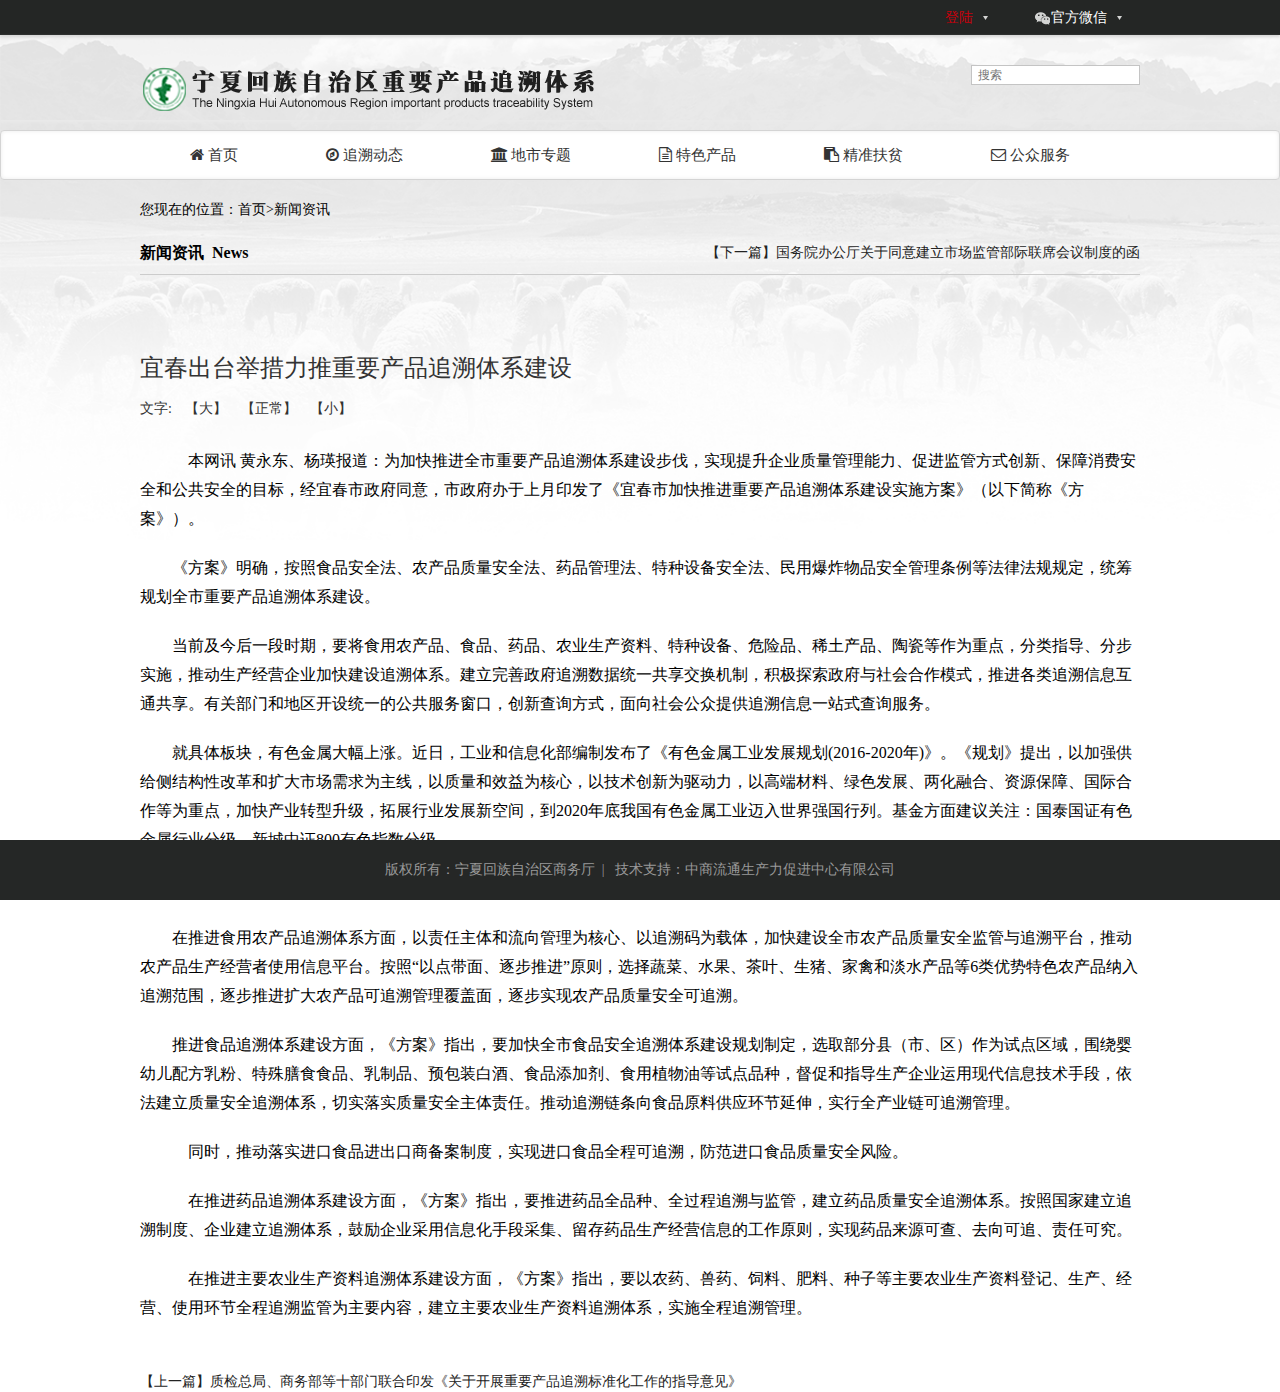
<file: home-nx/newszx.html>
<!DOCTYPE html>
<html lang="en">

	<head>
		<meta charset="UTF-8">
		<meta name="viewport" content="initial-scale=0.3" />
		<title>新闻资讯</title>
		<link rel="stylesheet" type="text/css" href="css/bootstrap.min.css" />
		<link rel="stylesheet" type="text/css" href="css/common.css" />
		<link rel="stylesheet" type="text/css" href="css/main2.css" />
		<link href="//netdna.bootstrapcdn.com/font-awesome/4.7.0/css/font-awesome.min.css" rel="stylesheet">
	</head>
	<body>
	<!--顶部-->
	<div class=" top">
		<div class="container">
			<ul class="row pull-right top-ul">
				<li class="col-sm-4 col-sm-offset-3 text-right top-li loging">
						<span class="text-red" onmouseover="display()">
                    登陆
                <div class="sign" id="sign" onmouseout="disappear()">
					<form class="form-horizontal">
						<div class="form-group">
							<div class="col-sm-12">
								<input type="email" class="form-control" id="inputEmail3" placeholder="账号">
							</div>
						</div>
						<div class="form-group">
							<div class="col-sm-12">
								<input type="password" class="form-control" id="inputPassword3" placeholder="密码">
							</div>
						</div>

						<div class="form-group">
							<div class="col-sm-12">
								<a class="btn btn-default" href="#" style="color: #fff;width: 100%;background-color:#c8000b;">登录</a>
							</div>
						</div>
						<div class="form-group">
							<div class=" col-sm-10">
								<div class="checkbox" style="color: rgb(179,179,179);">
									忘记密码?
								</div>
							</div>
						</div>
					</form>
				</div>
                </span>
				</li>
				<li class="col-sm-4 text-right top-li" >
					<span class="weixin"></span> 官方微信
				</li>
			</ul>
		</div>
	</div>
	<!--主体-->
	<!--头-->
	<div class="header">
		<div class="container">
			<div class="header-l pull-left">
				<img src="img/logo.png">
			</div>
			<div class="header-r pull-right">
				<input type="text" placeholder="搜索">
			</div>
		</div>
	</div>
	<!--导航-->
	<!--导航-->	
				<div class="m-nav clearfix ">
					<ul class="container">
						<li class="pull-left">
							<a  href="index.html">
								<i class="fa fa-home"></i>
								<span>首页</span>
							</a>
						</li>
						<li class="pull-left">
							<a href="Traceability.html">
								<i class="fa fa-compass"></i>
								<span>追溯动态</span>
							</a>
						</li>
						<li class="pull-left">
							<a href="ch.html">
								<i class="fa fa-bank "></i>
								<span>地市专题</span>

							</a>
						</li>
						<li class="pull-left">
							<a href="Characteristic.html">
								<i class=" fa fa-file-text-o"></i>
								<span>特色产品</span>

							</a>
						</li>
						<li class="pull-left">
							<a href="Povertyalleviation.html">
								<i class="fa fa-clipboard" ></i>
								<span>精准扶贫</span>

							</a>
						</li>
						<li class="pull-left">
							<a href="Publicservice.html">
								<i class=" fa fa-envelope-o"></i>
								<span>公众服务</span>

							</a>
						</li>

					</ul>
				</div>
		<!--banner开始-->
		<!--banner结束-->
		<!--新闻资讯开始-->
		<div class="g-header container">
			<p>您现在的位置：首页>新闻资讯</p>
		</div>
		<div class="g-board container">
			<p style="float: left">新闻资讯 &nbsp;News</p>
			<p>
				<a style="float: right" href="">【下一篇】国务院办公厅关于同意建立市场监管部际联席会议制度的函</a>
			</p>
		</div>
		<div class="xw-header container">
			<div class="h3">宜春出台举措力推重要产品追溯体系建设</div>
			<div class="xw-p">
				<span>文字:</span>
				<span id="da">【大】</span>
				<span id="zheng">【正常】</span>
				<span id="xiao">【小】</span>
			</div>
			<div class="xw-word-box">
				<p>　本网讯 黄永东、杨瑛报道：为加快推进全市重要产品追溯体系建设步伐，实现提升企业质量管理能力、促进监管方式创新、保障消费安全和公共安全的目标，经宜春市政府同意，市政府办于上月印发了《宜春市加快推进重要产品追溯体系建设实施方案》（以下简称《方案》）。
 </p>
				<p>《方案》明确，按照食品安全法、农产品质量安全法、药品管理法、特种设备安全法、民用爆炸物品安全管理条例等法律法规规定，统筹规划全市重要产品追溯体系建设。 </p>
				<p>当前及今后一段时期，要将食用农产品、食品、药品、农业生产资料、特种设备、危险品、稀土产品、陶瓷等作为重点，分类指导、分步实施，推动生产经营企业加快建设追溯体系。建立完善政府追溯数据统一共享交换机制，积极探索政府与社会合作模式，推进各类追溯信息互通共享。有关部门和地区开设统一的公共服务窗口，创新查询方式，面向社会公众提供追溯信息一站式查询服务。 </p>
				<p>就具体板块，有色金属大幅上涨。近日，工业和信息化部编制发布了《有色金属工业发展规划(2016-2020年)》。《规划》提出，以加强供给侧结构性改革和扩大市场需求为主线，以质量和效益为核心，以技术创新为驱动力，以高端材料、绿色发展、两化融合、资源保障、国际合作等为重点，加快产业转型升级，拓展行业发展新空间，到2020年底我国有色金属工业迈入世界强国行列。基金方面建议关注：国泰国证有色金属行业分级、新城中证800有色指数分级。 </p>
				<p>
					《方案》指出，要推进食用农产品、食品、药品、主要农业生产资料、特种设备、危险品、稀土产品、陶瓷产品追溯体系建设。 </p>
				<p>在推进食用农产品追溯体系方面，以责任主体和流向管理为核心、以追溯码为载体，加快建设全市农产品质量安全监管与追溯平台，推动农产品生产经营者使用信息平台。按照“以点带面、逐步推进”原则，选择蔬菜、水果、茶叶、生猪、家禽和淡水产品等6类优势特色农产品纳入追溯范围，逐步推进扩大农产品可追溯管理覆盖面，逐步实现农产品质量安全可追溯。 </p>
				<p>推进食品追溯体系建设方面，《方案》指出，要加快全市食品安全追溯体系建设规划制定，选取部分县（市、区）作为试点区域，围绕婴幼儿配方乳粉、特殊膳食食品、乳制品、预包装白酒、食品添加剂、食用植物油等试点品种，督促和指导生产企业运用现代信息技术手段，依法建立质量安全追溯体系，切实落实质量安全主体责任。推动追溯链条向食品原料供应环节延伸，实行全产业链可追溯管理。 </p>
				<p>　同时，推动落实进口食品进出口商备案制度，实现进口食品全程可追溯，防范进口食品质量安全风险。</p>
				<p>
					　在推进药品追溯体系建设方面，《方案》指出，要推进药品全品种、全过程追溯与监管，建立药品质量安全追溯体系。按照国家建立追溯制度、企业建立追溯体系，鼓励企业采用信息化手段采集、留存药品生产经营信息的工作原则，实现药品来源可查、去向可追、责任可究。 </p>
				<p>　在推进主要农业生产资料追溯体系建设方面，《方案》指出，要以农药、兽药、饲料、肥料、种子等主要农业生产资料登记、生产、经营、使用环节全程追溯监管为主要内容，建立主要农业生产资料追溯体系，实施全程追溯管理。</p>
				<a href="" class="xw-xp">【上一篇】质检总局、商务部等十部门联合印发《关于开展重要产品追溯标准化工作的指导意见》</a>
			</div>

		</div>


		<!--底部-->
		<div class="footer">

			<span>版权所有：宁夏回族自治区商务厅  &nbsp;| &nbsp; 技术支持：中商流通生产力促进中心有限公司</span>
		</div>
		<!--在线帮助-->
		<!--footer结束-->
	</body>
	<script src="js/jquery.min.js" type="text/javascript" charset="utf-8"></script>
	<script type="text/javascript">
		$(function(){
		 $("#da").click(function() {
			 $(".xw-word-box").css("fontSize", "18px"); 
		  })
		  $("#zheng").click(function() {
			 $(".xw-word-box").css("fontSize", "16px"); 
		  })
		  $("#xiao").click(function() {
			 $(".xw-word-box").css("fontSize", "14px"); 
		  })
			
		})
	
	</script>

</html>
</file>
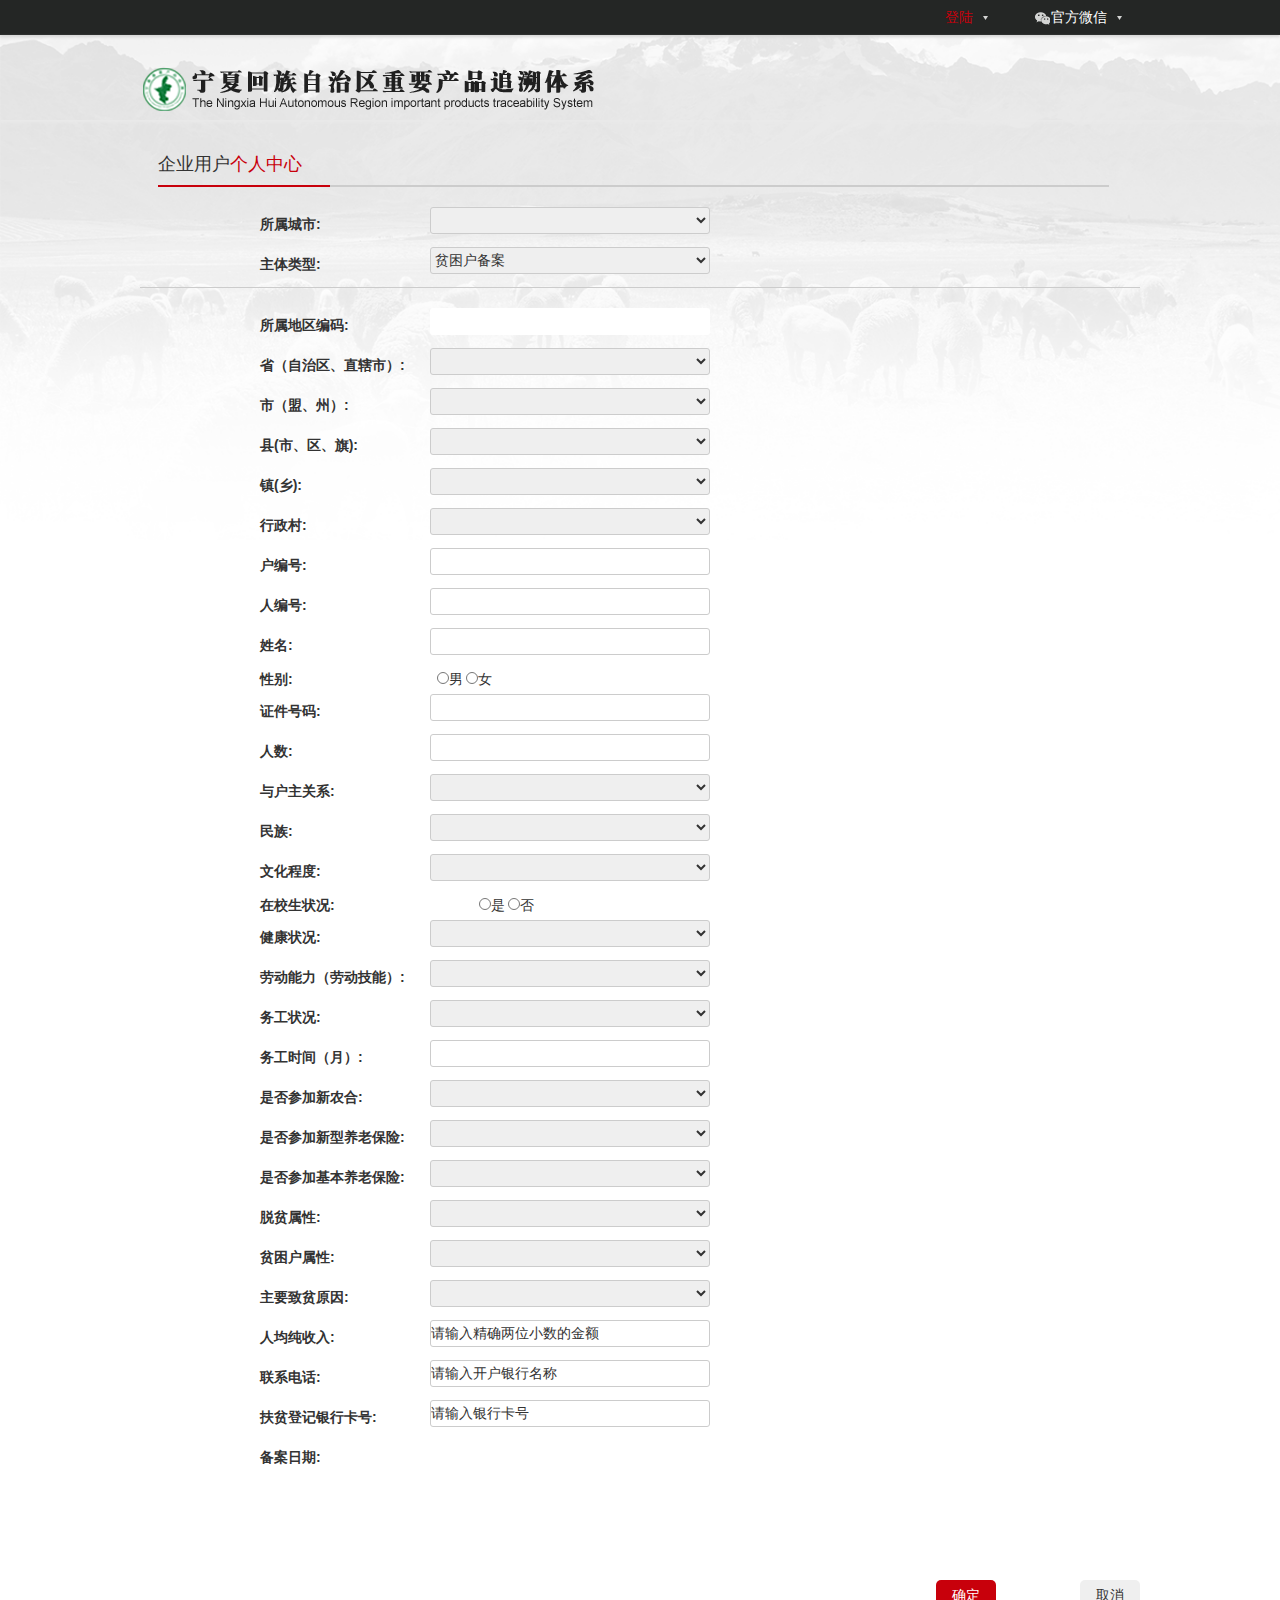
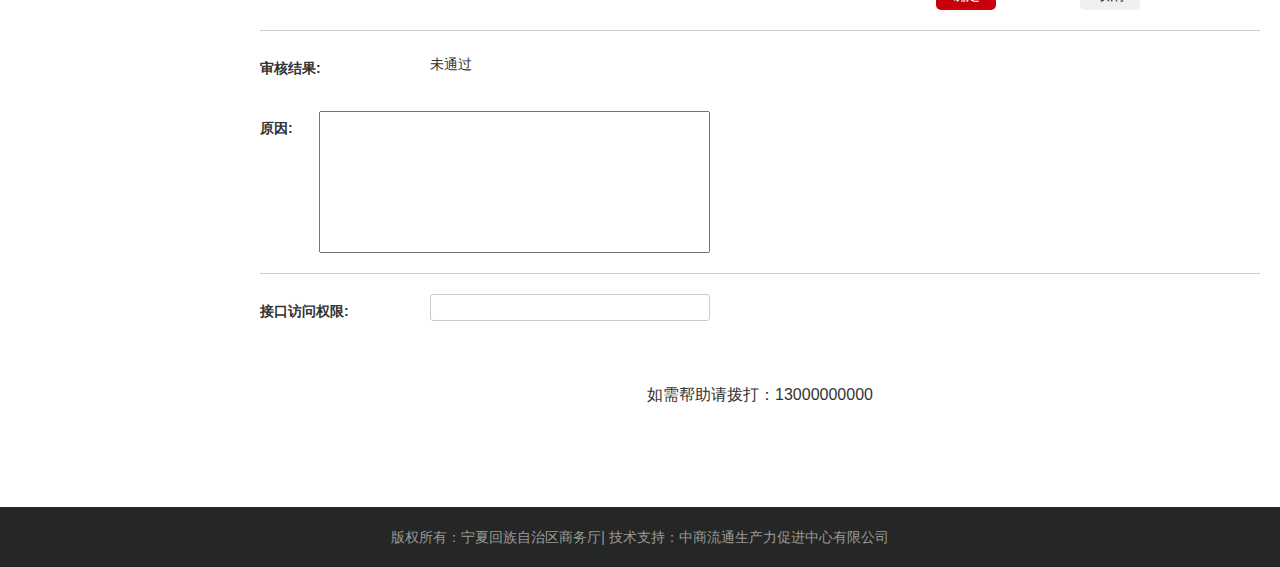
<file: home-nx/PersonalCenter.html>
<!DOCTYPE html>
<html>

	<head>
		<meta charset="utf-8" />
		<title>个人中心</title>
		<link rel="stylesheet" type="text/css" href="css/reset.css" />
		<link rel="stylesheet" type="text/css" href="css/bootstrap.min.css" />
		<link rel="stylesheet" type="text/css" href="css/main.css" />
		<link rel="stylesheet" type="text/css" href="css/jquery-ui.min.css" />
		<link href="//netdna.bootstrapcdn.com/font-awesome/4.7.0/css/font-awesome.min.css" rel="stylesheet">

	</head>
	<style type="text/css">
		.qyyh {
			margin-top: 20px;
		}
		
		.form-i {
			/*width: 350px;*/
			margin-left: 120px;
			margin-top: 20px;
		}
		
		.form1 {
			width: 450px;
			line-height: 35px;
		}
		
		.form1 input,
		select {
			width: 280px;
			height: 27px;
			border-radius: 3px;
			float: right;
			border: 1px solid #CCCCCC;
		}
		
		.from1 label {
			float: left;
			color: #333333 !important;
		}
		
		#for {
			border-bottom: 1px solid #CCCCCC;
		}
		
		.radio-big {
			width: 12px;
			height: 12px;
		}
		
		.form-two {
			width: 350px;
		}
		
		.form-two span {
			display: inline-block;
			margin-left: 140px;
		}
		
		.nav-zxjy2 {
			height: 100%;
		}
		
		.form1-san input {
			width: 60px;
			height: 30px;
			border: none;
			margin-left: 80px;
			border-radius: 5px;
		}
		
		.form1-san input:nth-child(1) {
			background: #C8000B;
			color: #FFFFFF;
		}
		
		.ipnoes {
			text-align: center;
			margin-top: 50px;
			font-size: 16px;
			color: #333333;
		}
		
		.for-form {
			width: 680px;
		}
		
		.for-form span {
			display: inline-block;
		}
		
		.for-form span:first-of-type {
			margin-left: 40px;
		}
		
		.for-form select {
			width: 90px;
		}
		
		.checkboxed {
			width:100%;
		}
		.span-check{
			float: right;
		}
		.checkboxed input {
			width: 15px;
			height: 15px;
			float: left;
			margin-top: 10px;
		}
		
		.checkboxed span {
			/*float: left;*/
			display: inline-block;
			margin-right: 16px;
			margin-top: -5px;
			font-size: 14px;
		}
		
		.se {
			width: 280px;
		}
		
		textarea {
			resize: none;
		}
	</style>

	<script type="text/javascript" src="http://api.map.baidu.com/api?v=2.0&ak=53oVIOgmSIejwV7EfphPgTynOZbIiVYu&services=&t=20180420162325"></script>

	<body>
		<!--顶部-->
		<div class=" top">
			<div class="container">
				<ul class="row pull-right top-ul">
					<li class="col-sm-4 col-sm-offset-3 text-right top-li loging">
						<span class="text-red" onmouseover="display()">
                    登陆
                <div class="sign" id="sign" onmouseout="disappear()">
					<form class="form-horizontal">
						<div class="form-group">
							<div class="col-sm-12">
								<input type="email" class="form-control" id="inputEmail3" placeholder="账号">
							</div>
						</div>
						<div class="form-group">
							<div class="col-sm-12">
								<input type="password" class="form-control" id="inputPassword3" placeholder="密码">
							</div>
						</div>

						<div class="form-group">
							<div class="col-sm-12">
								<a class="btn btn-default" href="#" style="color: #fff;width: 100%;background-color:#c8000b;">登录</a>
							</div>
						</div>
						<div class="form-group">
							<div class=" col-sm-10">
								<div class="checkbox" style="color: rgb(179,179,179);">
									忘记密码?
								</div>
							</div>
						</div>
					</form>
				</div>
                </span>
					</li>
					<li class="col-sm-4 text-right top-li">
						<span class="weixin"></span> 官方微信
					</li>
				</ul>
			</div>
		</div>
		<!--主体-->
		<div class="zong">
			<!--头-->
			<div class="header">
				<div class="container">
					<div class="header-l pull-left">
						<img src="img/logo.png">
					</div>

				</div>
			</div>
			<!--导航-->
			<!--导航-->

			<!--新闻动态-->
			<div class="center">
				<!--内容-->
				<div class=" nav-zxjy1 nav-zxjy2">
					<p class="p_nav">企业用户<span style="color: #c8000b;">个人中心</span></p>
					<div class="xian-zxjy">
						<div class="xian_d">
						</div>
					</div>
					<div class="qyyh">
						<form action="" method="post" id="for">
							<div class="form-i">
								<div class="form1">
									<label>所属城市:</label>
									<select name="">
										<option value=""></option>
									</select>
								</div>

								<div class="from-i">
									<div class="form1">
										<label>主体类型:</label>
										<select name="queryType" class="se" id="select1">
											<option value="1">贫困户备案</option>
											<option value="2">企业备案</option>
											<option value="3">自然人责任主体备案</option>
										</select>
									</div>

								</div>
							</div>

						</form>
					</div>
					<div id="div1" class="form-i" style="display: block;">
						<form class="form-inline">
							<div class="form1">
								<label>所属地区编码:</label>
								<input type="text" name="" id="" value="" style="outline: none;border: none;text-align: center;" />
							</div>
							<div class="form1">
								<label>省（自治区、直辖市）:</label>
								<select name="">
									<option value=""></option>
								</select>
							</div>
							<div class="form1">
								<label>市（盟、州）:</label>
								<select name="">
									<option value=""></option>
								</select>
							</div>
							<div class="form1">
								<label>县(市、区、旗):</label>
								<select name="">
									<option value=""></option>
								</select>
							</div>
							<div class="form1">
								<label>镇(乡):</label>
								<select name="">
									<option value=""></option>
								</select>
							</div>
							<div class="form1">
								<label>行政村:</label>
								<select name="">
									<option value=""></option>
								</select>
							</div>
							<div class="form1">
								<label>户编号:</label>
								<input type="text" name="" id="" value="" />
							</div>
							<div class="form1">
								<label>人编号:</label>
								<input type="text" name="" id="" value="" />
							</div>
							<div class="form1">
								<label>姓名:</label>
								<input type="text" name="" id="" value="" />
							</div>

							<div class="form-two">
								<label>性别:</label>
								<span>
									<input type="radio" class="radio-big">男
								     <input type="radio" class="radio-big">女
								</span>

							</div>
							<div class="form1">
								<label>证件号码:</label>
								<input type="text" name="" id="" value="" />
							</div>
							<div class="form1">
								<label>人数:</label>
								<input type="text" name="" id="" value="" />
							</div>
							<div class="form1">
								<label>与户主关系:</label>
								<select name="">
									<option value=""></option>
								</select>
							</div>
							<div class="form1">
								<label>民族:</label>
								<select name="">
									<option value=""></option>
								</select>
							</div>
							<div class="form1">
								<label>文化程度:</label>
								<select name="">
									<option value=""></option>
								</select>
							</div>
							<div class="form-two">
								<label>在校生状况:</label>
								<span>
									<input type="radio" class="radio-big">是
								     <input type="radio" class="radio-big">否
								</span>

							</div>
							<div class="form1">
								<label>健康状况:</label>
								<select name="">
									<option value=""></option>
								</select>
							</div>
							<div class="form1">
								<label>劳动能力（劳动技能）:</label>
								<select name="">
									<option value=""></option>
								</select>
							</div>
							<div class="form1">
								<label>务工状况:</label>
								<select name="">
									<option value=""></option>
								</select>
							</div>
							<div class="form1">
								<label>务工时间（月）:</label>
								<input type="text" name="" id="" value="" />
							</div>
							<div class="form1">
								<label>是否参加新农合:</label>
								<select name="">
									<option value=""></option>
								</select>
							</div>
							<div class="form1">
								<label>是否参加新型养老保险:</label>
								<select name="">
									<option value=""></option>
								</select>
							</div>
							<div class="form1">
								<label>是否参加基本养老保险:</label>
								<select name="">
									<option value=""></option>
								</select>
							</div>
							<div class="form1">
								<label>脱贫属性:</label>
								<select name="">
									<option value=""></option>
								</select>
							</div>
							<div class="form1">
								<label>贫困户属性:</label>
								<select name="">
									<option value=""></option>
								</select>
							</div>
							<div class="form1">
								<label>主要致贫原因:</label>
								<select name="">
									<option value=""></option>
								</select>
							</div>
							<div class="form1">
								<label>人均纯收入:</label>
								<input type="text" name="" id="" value="请输入精确两位小数的金额" />
							</div>
							<div class="form1">
								<label>联系电话:</label>
								<input type="text" name="" id="" value="请输入开户银行名称" />
							</div>
							<div class="form1">
								<label>扶贫登记银行卡号:</label>
								<input type="text" name="" id="" value="请输入银行卡号" />
							</div>
							<div class="form1">
								<label>备案日期:</label>
								<input type="text" name="" id="" value="" style="outline: none;border: none;text-align: center;" />
							</div>
							<div class="form1-san" style="margin-top: 100px;float: right;">
								<input type="button" id="" value="确定" />
								<input type="button" id="" value="取消" />
							</div>
						</form>
						<div style="clear: both;"></div>
						<form class="form-inline" style="border-top:1px solid #CCCCCC; width: 1000px; margin:20px auto; ;">
							<div class="form1" style="margin-top: 20px;">
								<label>审核结果:</label>
								<input type="text" name="" id="" value="未通过" style="outline: none;border: none;" />
							</div>
							<div class="form1" style="overflow: hidden;margin-top: 20px;">
								<label style="float: left;">原因:</label>
								<textarea name="" rows="4" cols="46" spellcheck="" style="float: right;"></textarea>
							</div>

						</form>
						<form class="form-inline" style="border-top:1px solid #CCCCCC; width: 1000px; margin:20px auto; ;">
							<div class="form1" style="margin-top: 20px;">
								<label>接口访问权限:</label>
								<input type="text" name="" id="" value="" />
							</div>
							<p class="ipnoes">如需帮助请拨打：13000000000</p>

						</form>
					</div>
					<div id="div2" class="form-i" style="display: none;">
						<form class="form-inline">
							<div class="form1">
								<label>所属地区编码:</label>
								<input type="text" name="" id="" value="" style="outline: none;border: none;text-align: center;" />
							</div>
							<div class="form1">
								<label>统一社会信用代码:</label>
								<input type="text" name="" id="" value="" />
							</div>
							<div class="form1">
								<label>法人责任主体名称:</label>
								<input type="text" name="" id="" value="" />
							</div>
							<div class="form1">
								<label>法人责任主体类型:</label>
								<select name="">
									<option value=""></option>
								</select>
							</div>
							<div class="form1">
								<label>法人代表姓名:</label>
								<input type="text" name="" id="" value="" />
							</div>
							<div class="form1">
								<label>法人身份证号码:</label>
								<input type="text" name="" id="" value="" />
							</div>
							<div class="form1">
								<label>注册日期:</label>
								<input id="plantStartTime1" placeholder="" type="text" class="form-control plantTime" style="width: 280px;" />
							</div>
							<div class="form1">
								<label>证照有效期:</label>
								<input id="plantEndTime1" placeholder="" type="text" class="form-control plantTime" style="width: 280px;" />
							</div>
							<div class=" for-form">
								<label>所属地区名称:</label>
								<span>省：
								   <select name="">
									    <option value=""></option>
								    </select>
								</span>
								<span>市：
								   <select name="">
									<option value=""></option>
								    </select>
								</span>
								<span>县：
								   <select name="">
									<option value=""></option>
								    </select>
								</span>
							</div>
							<div class="form1">
								<label>所属地区编码:</label>
								<input type="text" name="" id="" value="" style="outline: none;border: none;text-align: center;" />
							</div>
							<div class="form1">
								<label>所属企业名称:</label>
								<input type="text" name="" id="" value="" />

							</div>
							<div class="form1">
								<label>所属企业编码:</label>
								<input type="text" name="" id="" value="" />
							</div>
							<div class="form1 checkboxed">
								<label>企业分类:</label>
								<div class="span-check" style="margin-right: 400px;">
									<span>电商平台<input type="checkbox" name="" id="" value="" /></span>
									<span>团体消费<input type="checkbox" name="" id="" value="" /></span>
									<span>超市<input type="checkbox" name="" id="" value="" /></span>
									
								</div>

							</div>
							<div class="form1">
								<label>地块面积:</label>
								<input type="text" name="" id="" value="" />
							</div>
							<div class="form1">
								<label>备案日期</label>
								<input type="text" name="" id="" value="" style="outline: none;border: none;text-align: center;" />
							</div>
							<div class="form1">
								<label>经营地址GPS经度</label>
								<input type="text" name="" id="" value="" style="outline: none;border: none;text-align: center;" />
							</div>
							<div class="form1">
								<label>经营地址GPS纬度</label>
								<input type="text" name="" id="" value="" style="outline: none;border: none;text-align: center;" />
							</div>

							<div style="width:640px;height:320px;border:#ccc solid 1px;" id="dituContent"></div>
							<div class="form1" style="overflow: hidden;margin-top: 20px;">
								<label style="float: left;">经营地址</label>
								<textarea name="" rows="4" cols="46" spellcheck="" style="float: right;"></textarea>
							</div>
							<div class="form1" style="overflow: hidden;margin-top: 20px;">
								<label style="float: left;">企业简介</label>
								<textarea name="" rows="4" cols="46" spellcheck="" style="float: right;"></textarea>
							</div>

							<div class="form1-san" style="margin-top: 100px;float: right;">
								<input type="button" id="" value="确定" />
								<input type="button" id="" value="取消" />
							</div>
						</form>
						<div style="clear: both;"></div>
						<form class="form-inline" style="border-top:1px solid #CCCCCC; width: 1000px; margin:20px auto; ;">
							<div class="form1" style="margin-top: 20px;">
								<label>审核结果:</label>
								<input type="text" name="" id="" value="未通过" style="outline: none;border: none;" />
							</div>

							<div class="form1" style="overflow: hidden;margin-top: 20px;">
								<label style="float: left;">原因:</label>
								<textarea name="" rows="4" cols="46" spellcheck="" style="float: right;"></textarea>
							</div>

						</form>
						<form class="form-inline" style="border-top:1px solid #CCCCCC; width: 1000px; margin:20px auto; ;">
							<div class="form1" style="margin-top: 20px;">
								<label>接口访问权限:</label>
								<input type="text" name="" id="" value="" />
							</div>
							<p class="ipnoes">如需帮助请拨打：13000000000</p>

						</form>
					</div>
					<div id="div3" class="form-i" style="display: none;">
						<form class="form-inline">
							<div class="form1">
								<label>城市编码:</label>
								<input type="text" name="" id="" value="" style="outline: none;border: none;text-align: center;" />
							</div>

							<div class="form1">
								<label>自然人责任主体编码</label>
								<input type="text" name="" id="" value="" />
							</div>
							<div class="form1">
								<label>自然人责任主体姓名</label>
								<input type="text" name="" id="" value="" />
							</div>
							<div class=" for-form">
								<label>所属地区名称:</label>
								<span>省：
								   <select name="">
									    <option value=""></option>
								    </select>
								</span>
								<span>市：
								   <select name="">
									<option value=""></option>
								    </select>
								</span>
								<span>县：
								   <select name="">
									<option value=""></option>
								    </select>
								</span>
							</div>
							<div class="form1" style="margin-top: 15px;">
								<label>所属地区编码:</label>
								<input type="text" name="" id="" value="" style="outline: none;border: none;text-align: center;" />
							</div>
							<div class="form1">
								<label>所属企业名称</label>
								<select name="">
									<option value=""></option>
								</select>
							</div>
							<div class="form1">
								<label>所属企业编码</label>
								<input type="text" name="" id="" value="" />
							</div>
							<div class="form1">
								<label>通讯地址</label>
								<input type="text" name="" id="" value="" />
							</div>
							<div class="form1">
								<label>联系人</label>
								<input type="text" name="" id="" value="" />
							</div>
							<div class="form1">
								<label>联系电话</label>
								<input type="text" name="" id="" value="" />
							</div>
							<div class="form1">
								<label>传真</label>
								<input type="text" name="" id="" value="" />
							</div>
							<div class="form1">
								<label>备案日期</label>
								<input type="text" name="" id="" value="" style="outline: none;border: none;text-align: center;" />
							</div>
							<div class="form1-san" style="float: right;">
								<input type="button" id="" value="确定" />
								<input type="button" id="" value="取消" />
							</div>
						</form>
						<div style="clear: both;"></div>
						<form class="form-inline" style="border-top:1px solid #CCCCCC; width: 1000px; margin:20px auto; ;">
							<div class="form1" style="margin-top: 20px;">
								<label>审核结果:</label>
								<input type="text" name="" id="" value="未通过" style="outline: none;border: none;" />
							</div>
							<div class="form1" style="overflow: hidden;margin-top: 20px;">
								<label style="float: left;">原因:</label>
								<textarea name="" rows="4" cols="46" spellcheck="" style="float: right;"></textarea>
							</div>

						</form>
						<form class="form-inline" style="border-top:1px solid #CCCCCC; width: 1000px; margin:20px auto; ;">
							<div class="form1" style="margin-top: 20px;">
								<label>接口访问权限:</label>
								<input type="text" name="" id="" value="" />
							</div>
							<p class="ipnoes">如需帮助请拨打：13000000000</p>
						</form>
					</div>

				</div>
			</div>

		</div>
		<!--底部-->

		<div class="footer" style="margin-top: 100px;">

			<span>版权所有：宁夏回族自治区商务厅| 技术支持：中商流通生产力促进中心有限公司</span>
		</div>
		<!--在线帮助-->
	</body>
	<script src="js/jquery.min.js" type="text/javascript" charset="utf-8"></script>
	<script src="js/jquery-ui.js" type="text/javascript" charset="utf-8"></script>
	<script src="js/my-calendar.js" type="text/javascript" charset="utf-8"></script>
	<script type="text/javascript">
		var select1 = document.getElementById('select1');
		select1.onchange = function() {
			if(this.value == '1') {
				document.getElementById('div1').style.display = 'block';
				document.getElementById('div2').style.display = 'none';
				document.getElementById('div3').style.display = 'none';

			} else if(this.value == '2') {
				document.getElementById('div2').style.display = 'block';
				document.getElementById('div1').style.display = 'none';
				document.getElementById('div3').style.display = 'none';
			} else if(this.value == '3') {
				document.getElementById('div3').style.display = 'block';
				document.getElementById('div1').style.display = 'none';
				document.getElementById('div2').style.display = 'none';
			}

		}
	</script>
	<script type="text/javascript">
		//创建和初始化地图函数：
		function initMap() {
			createMap(); //创建地图
			setMapEvent(); //设置地图事件
			addMapControl(); //向地图添加控件
		}

		//创建地图函数：
		function createMap() {
			var map = new BMap.Map("dituContent"); //在百度地图容器中创建一个地图
			var point = new BMap.Point(106.265607, 38.476878); //定义一个中心点坐标
			map.centerAndZoom(point, 12); //设定地图的中心点和坐标并将地图显示在地图容器中
			window.map = map; //将map变量存储在全局
		}

		//地图事件设置函数：
		function setMapEvent() {
			map.enableDragging(); //启用地图拖拽事件，默认启用(可不写)
			map.enableScrollWheelZoom(); //启用地图滚轮放大缩小
			map.enableDoubleClickZoom(); //启用鼠标双击放大，默认启用(可不写)
			map.enableKeyboard(); //启用键盘上下左右键移动地图
		}

		//地图控件添加函数：
		function addMapControl() {
			//向地图中添加缩放控件
			var ctrl_nav = new BMap.NavigationControl({
				anchor: BMAP_ANCHOR_TOP_LEFT,
				type: BMAP_NAVIGATION_CONTROL_LARGE
			});
			map.addControl(ctrl_nav);
			//向地图中添加缩略图控件
			var ctrl_ove = new BMap.OverviewMapControl({
				anchor: BMAP_ANCHOR_BOTTOM_RIGHT,
				isOpen: 1
			});
			map.addControl(ctrl_ove);
			//向地图中添加比例尺控件
			var ctrl_sca = new BMap.ScaleControl({
				anchor: BMAP_ANCHOR_BOTTOM_LEFT
			});
			map.addControl(ctrl_sca);
		}

		initMap(); //创建和初始化地图
	</script>

</html>
</file>
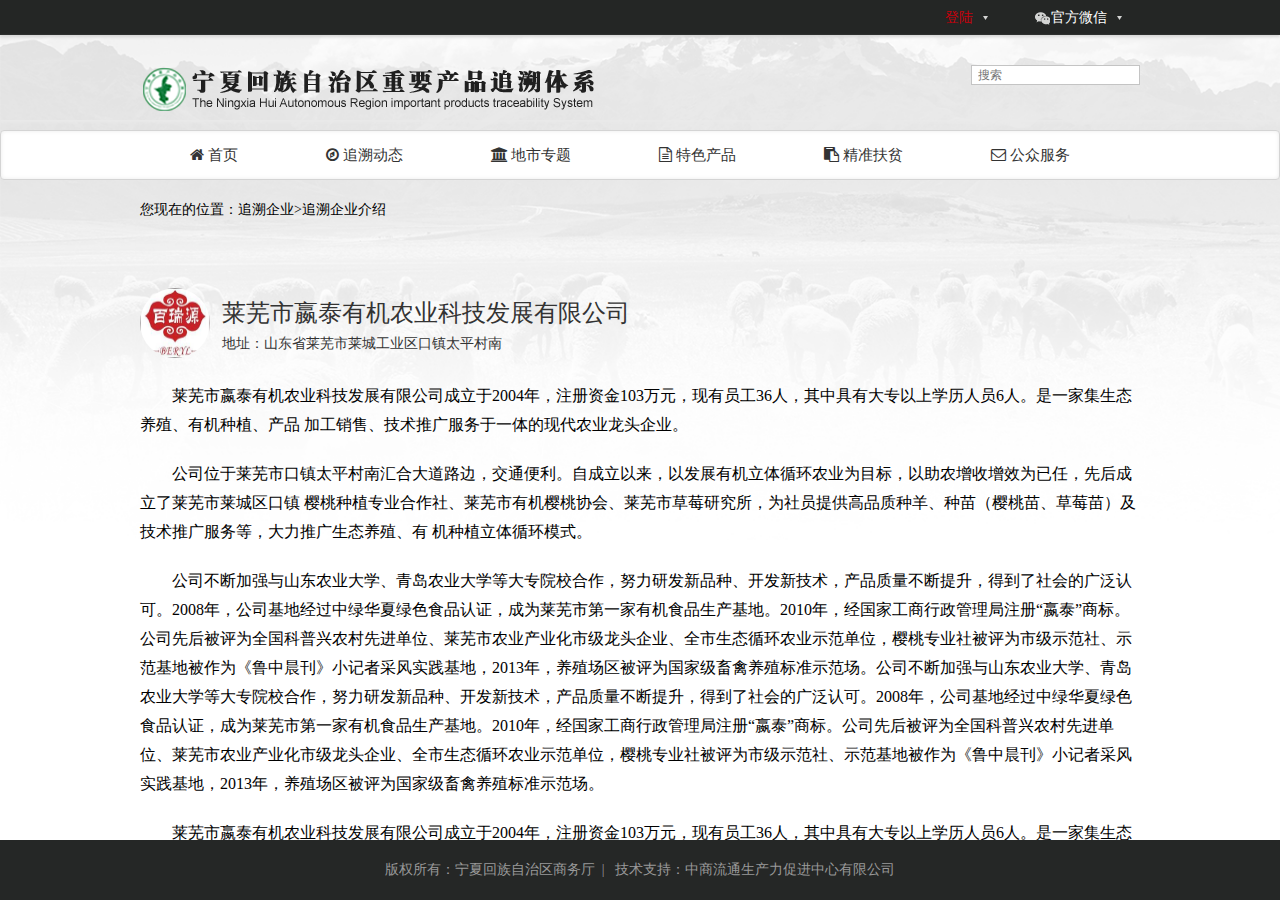
<file: home-nx/policyx.html>
<!DOCTYPE html>
<html lang="en">

	<head>
		<meta charset="UTF-8">
		<meta name="viewport" content="initial-scale=0.3" />
		<title>追溯企业介绍</title>
		<link rel="stylesheet" type="text/css" href="css/bootstrap.min.css" />
		<link rel="stylesheet" type="text/css" href="css/common.css" />
		<link rel="stylesheet" type="text/css" href="css/main2.css" />
		<link href="//netdna.bootstrapcdn.com/font-awesome/4.7.0/css/font-awesome.min.css" rel="stylesheet">
	</head>

	<body>
	
	<div class=" top">
		<div class="container">
			<ul class="row pull-right top-ul">
				<li class="col-sm-4 col-sm-offset-3 text-right top-li loging">
						<span class="text-red" onmouseover="display()">
                    登陆
                <div class="sign" id="sign" onmouseout="disappear()">
					<form class="form-horizontal">
						<div class="form-group">
							<div class="col-sm-12">
								<input type="email" class="form-control" id="inputEmail3" placeholder="账号">
							</div>
						</div>
						<div class="form-group">
							<div class="col-sm-12">
								<input type="password" class="form-control" id="inputPassword3" placeholder="密码">
							</div>
						</div>

						<div class="form-group">
							<div class="col-sm-12">
								<a class="btn btn-default" href="#" style="color: #fff;width: 100%;background-color:#c8000b;">登录</a>
							</div>
						</div>
						<div class="form-group">
							<div class=" col-sm-10">
								<div class="checkbox" style="color: rgb(179,179,179);">
									忘记密码?
								</div>
							</div>
						</div>
					</form>
				</div>
                </span>
				</li>
				<li class="col-sm-4 text-right top-li" >
					<span class="weixin"></span> 官方微信
				</li>
			</ul>
		</div>
	</div>
	<!--主体-->
	<!--头-->
	<div class="header">
		<div class="container">
			<div class="header-l pull-left">
				<img src="img/logo.png">
			</div>
			<div class="header-r pull-right">
				<input type="text" placeholder="搜索">
			</div>
		</div>
	</div>
	<!--导航-->
	<!--导航-->	
				<div class="m-nav clearfix ">
					<ul class="container">
						<li class="pull-left">
							<a  href="index.html">
								<i class="fa fa-home"></i>
								<span>首页</span>
							</a>
						</li>
						<li class="pull-left">
							<a href="Traceability.html">
								<i class="fa fa-compass"></i>
								<span>追溯动态</span>
							</a>
						</li>
						<li class="pull-left">
							<a href="ch.html">
								<i class="fa fa-bank "></i>
								<span>地市专题</span>

							</a>
						</li>
						<li class="pull-left">
							<a href="Characteristic.html">
								<i class=" fa fa-file-text-o"></i>
								<span>特色产品</span>

							</a>
						</li>
						<li class="pull-left">
							<a href="Povertyalleviation.html">
								<i class="fa fa-clipboard" ></i>
								<span>精准扶贫</span>

							</a>
						</li>
						<li class="pull-left">
							<a href="Publicservice.html">
								<i class=" fa fa-envelope-o"></i>
								<span>公众服务</span>

							</a>
						</li>

					</ul>
				</div>
		<div class="g-header container">
			<p>您现在的位置：追溯企业>追溯企业介绍</p>
		</div>
		
		<div class="xw-header container">
			<div class="clearfix row">
				<div class="col-md-3 clearfix-img">
					<img src="img/5_33.png" class="center-block" style="margin-top: 15%">
				</div>
				<div class="col-md-9">
					<div class="h3 h3-cl">莱芜市嬴泰有机农业科技发展有限公司</div>
					<div class="xw-p">
						<span>地址：山东省莱芜市莱城工业区口镇太平村南</span>
					</div>
				</div>
			</div>
			<div class="xw-word-box">
				<p>莱芜市嬴泰有机农业科技发展有限公司成立于2004年，注册资金103万元，现有员工36人，其中具有大专以上学历人员6人。是一家集生态养殖、有机种植、产品 加工销售、技术推广服务于一体的现代农业龙头企业。 </p>
				<p>公司位于莱芜市口镇太平村南汇合大道路边，交通便利。自成立以来，以发展有机立体循环农业为目标，以助农增收增效为已任，先后成立了莱芜市莱城区口镇 樱桃种植专业合作社、莱芜市有机樱桃协会、莱芜市草莓研究所，为社员提供高品质种羊、种苗（樱桃苗、草莓苗）及技术推广服务等，大力推广生态养殖、有 机种植立体循环模式。</p>
				<p>公司不断加强与山东农业大学、青岛农业大学等大专院校合作，努力研发新品种、开发新技术，产品质量不断提升，得到了社会的广泛认可。2008年，公司基地经过中绿华夏绿色食品认证，成为莱芜市第一家有机食品生产基地。2010年，经国家工商行政管理局注册“嬴泰”商标。公司先后被评为全国科普兴农村先进单位、莱芜市农业产业化市级龙头企业、全市生态循环农业示范单位，樱桃专业社被评为市级示范社、示范基地被作为《鲁中晨刊》小记者采风实践基地，2013年，养殖场区被评为国家级畜禽养殖标准示范场。公司不断加强与山东农业大学、青岛农业大学等大专院校合作，努力研发新品种、开发新技术，产品质量不断提升，得到了社会的广泛认可。2008年，公司基地经过中绿华夏绿色食品认证，成为莱芜市第一家有机食品生产基地。2010年，经国家工商行政管理局注册“嬴泰”商标。公司先后被评为全国科普兴农村先进单位、莱芜市农业产业化市级龙头企业、全市生态循环农业示范单位，樱桃专业社被评为市级示范社、示范基地被作为《鲁中晨刊》小记者采风实践基地，2013年，养殖场区被评为国家级畜禽养殖标准示范场。</p>
				<p>莱芜市嬴泰有机农业科技发展有限公司成立于2004年，注册资金103万元，现有员工36人，其中具有大专以上学历人员6人。是一家集生态养殖、有机种植、产品 加工销售、技术推广服务于一体的现代农业龙头企业。 </p>
			</div>
		</div>
		
		
		<!--底部-->
		<div class="footer" style="margin-top: 270px;">

			<span>版权所有：宁夏回族自治区商务厅  &nbsp;| &nbsp; 技术支持：中商流通生产力促进中心有限公司</span>
		</div>
		
		
		<!--footer结束-->
	</body>
	<script src="js/jquery.min.js" type="text/javascript" charset="utf-8"></script>
	<script type="text/javascript">
		$(function(){
		 $("#da").click(function() {
			 $(".xw-word-box").css("fontSize", "18px"); 
		  })
		  $("#zheng").click(function() {
			 $(".xw-word-box").css("fontSize", "16px"); 
		  })
		  $("#xiao").click(function() {
			 $(".xw-word-box").css("fontSize", "14px"); 
		  })
			
		})
	
	</script>

</html>
</file>
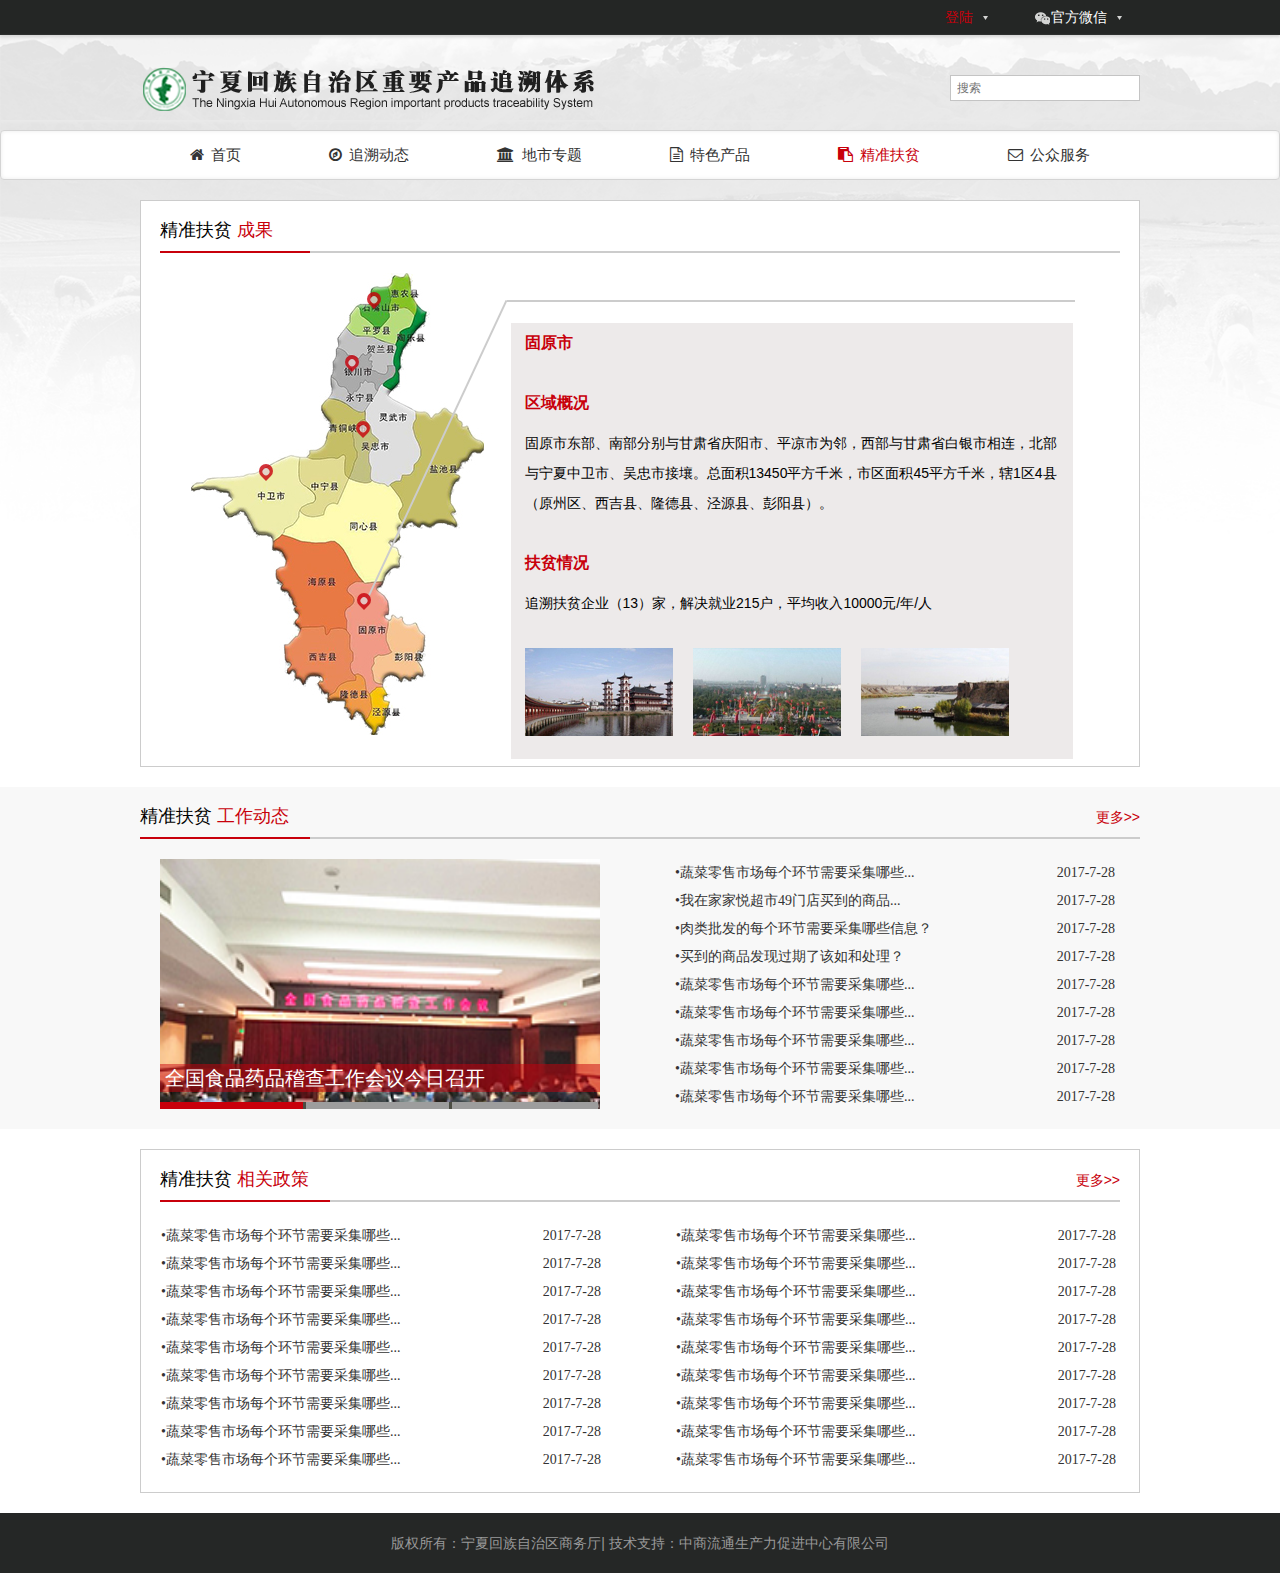
<file: home-nx/Povertyalleviation.html>
<!DOCTYPE html>
<html>

	<head>
		<meta charset="UTF-8">
		<title></title>
		<link rel="stylesheet" type="text/css" href="css/common.css" />
		<link rel="stylesheet" type="text/css" href="css/bootstrap.min.css" />
		<link rel="stylesheet" type="text/css" href="css/main.css" />
		<link href="//netdna.bootstrapcdn.com/font-awesome/4.7.0/css/font-awesome.min.css" rel="stylesheet">
	</head>

	<body>
		<!--顶部-->
		<div class=" top">
			<div class="container">
				<ul class="row pull-right top-ul">
					<li class="col-sm-4 col-sm-offset-3 text-right top-li loging">
						<span class="text-red" onmouseover="display()">
                    登陆
                <div class="sign" id="sign" onmouseout="disappear()">
                    <form class="form-horizontal">
                        <div class="form-group">
                            <div class="col-sm-12">
                                <input type="email" class="form-control" id="inputEmail3" placeholder="账号">
                            </div>
                        </div>
                        <div class="form-group">
                            <div class="col-sm-12">
                                <input type="password" class="form-control" id="inputPassword3" placeholder="密码">
                            </div>
                        </div>

                        <div class="form-group">
                            <div class="col-sm-12">
                                <a class="btn btn-default" href="#" style="color: #fff;width: 100%;background-color:#c8000b;">登录</a>
                            </div>
                        </div>
                        <div class="form-group">
                            <div class=" col-sm-10">
                                <div class="checkbox" style="color: rgb(179,179,179);">
                                    忘记密码?
                                </div>
                            </div>
                        </div>
                    </form>
                </div>
                </span>
					</li>
					<li class="col-sm-4 text-right top-li">
						<span class="weixin"></span> 官方微信
					</li>
				</ul>
			</div>
		</div>
		<!--主体-->
		<div class="main-top">
			<!--头-->
			<div class="header">
				<div class="container">
					<div class="header-l pull-left">
						<img src="img/logo.png">
					</div>
					<div class="header-r pull-right">
						<input type="text" placeholder="搜索">
					</div>
				</div>
			</div>
			<!--导航-->
			<!--导航-->	
				<div class="m-nav clearfix ">
					<ul class="container">
						<li class="pull-left">
							<a  href="index.html">
								<i class="fa fa-home"></i>
								<span>首页</span>
							</a>
						</li>
						<li class="pull-left">
							<a href="Traceability.html">
								<i class="fa fa-compass"></i>
								<span>追溯动态</span>
							</a>
						</li>
						<li class="pull-left">
							<a href="ch.html">
								<i class="fa fa-bank "></i>
								<span>地市专题</span>

							</a>
						</li>
						<li class="pull-left">
							<a href="Characteristic.html">
								<i class=" fa fa-file-text-o"></i>
								<span>特色产品</span>

							</a>
						</li>
						<li class="pull-left">
							<a href="Povertyalleviation.html">
								<i class="fa fa-clipboard" ></i>
								<span>精准扶贫</span>

							</a>
						</li>
						<li class="pull-left">
							<a href="Publicservice.html">
								<i class=" fa fa-envelope-o"></i>
								<span>公众服务</span>

							</a>
						</li>

					</ul>
				</div>
			<!--新闻动态-->
			<div class="fp-top">
				<div class="container-title container-title-2">
					<h4>
                        <span class="text-black">精准扶贫</span>
                        <span class="text-red">成果</span>
                   </h4>
				</div>
				<div class="jzfp">
					<div class="fp-ditu">
						<div class="dt-pin gy">
							<div class='pin'></div>
							<!--<div class='pulse'></div>-->
						</div>
						<div class="dt-pin yc">
							<div class='pin'></div>
							<!--<div class='pulse'></div>-->
						</div>
						<div class="dt-pin wz">
							<div class='pin'></div>
							<!--<div class='pulse'></div>-->
						</div>
						<div class="dt-pin zw">
							<div class='pin'></div>
							<!--<div class='pulse'></div>-->
						</div>
						<div class="dt-pin szs">
							<div class='pin'></div>
							<!--<div class='pulse'></div>-->
						</div>
                       
						
					</div>
					<div class="map-ping  gy"  style="display: block;" >
						<div class="fp-ditu-r fp-gy">
							<div class="fp-ditu-r-b">
								<p><span>固原市</span></p>
								<p>区域概况</p>
								<p>固原市东部、南部分别与甘肃省庆阳市、平凉市为邻，西部与甘肃省白银市相连，北部与宁夏中卫市、吴忠市接壤。总面积13450平方千米，市区面积45平方千米，辖1区4县（原州区、西吉县、隆德县、泾源县、彭阳县）。</p>
								<p>扶贫情况</p>
								<p>追溯扶贫企业（13）家，解决就业215户，平均收入10000元/年/人 </p>
								<ul>
									<li><img src="img/fp_06.jpg" /></li>
									<li><img src="img/fp_08.jpg" /></li>
									<li><img src="img/fp_10.jpg" /></li>
								</ul>
							</div>

						</div>
						<div class="line-1"></div>
						<div class="line-2"></div>
					</div>
					<div class="map-ping yc" >
						<div class="fp-ditu-r fp-yc">
							<div class="fp-ditu-r-b">
								<p> <span>银川市</span></p>
								<p>区域概况</p>
								<p>固原市东部、南部分别与甘肃省庆阳市、平凉市为邻，西部与甘肃省白银市相连，北部与宁夏中卫市、吴忠市接壤。总面积13450平方千米，市区面积45平方千米，辖1区4县（原州区、西吉县、隆德县、泾源县、彭阳县）。</p>
								<p>扶贫情况</p>
								<p>追溯扶贫企业（13）家，解决就业215户，平均收入10000元/年/人 </p>
								<ul>
									<li><img src="img/fp_06.jpg" /></li>
									<li><img src="img/fp_08.jpg" /></li>
									<li><img src="img/fp_10.jpg" /></li>
								</ul>
							</div>

						</div>
						<div class="line-1 line-1-1"></div>
						<div class="line-2 line-2-2"></div>
					</div>
					<div class="map-ping wz">
						<div class="fp-ditu-r fp-wz">
							<div class="fp-ditu-r-b">
								<p> <span>吴忠市</span></p>
								<p>区域概况</p>
								<p>固原市东部、南部分别与甘肃省庆阳市、平凉市为邻，西部与甘肃省白银市相连，北部与宁夏中卫市、吴忠市接壤。总面积13450平方千米，市区面积45平方千米，辖1区4县（原州区、西吉县、隆德县、泾源县、彭阳县）。</p>
								<p>扶贫情况</p>
								<p>追溯扶贫企业（13）家，解决就业215户，平均收入10000元/年/人 </p>
								<ul>
									<li><img src="img/fp_06.jpg" /></li>
									<li><img src="img/fp_08.jpg" /></li>
									<li><img src="img/fp_10.jpg" /></li>
								</ul>
							</div>

						</div>
						<div class="line-1 line-1-2"></div>
						<div class="line-2"></div>
					</div>
					<div class="map-ping zw" >
						<div class="fp-ditu-r fp-zw">
							<div class="fp-ditu-r-b">
								<p> <span>中卫市</span></p>
								<p>区域概况</p>
								<p>固原市东部、南部分别与甘肃省庆阳市、平凉市为邻，西部与甘肃省白银市相连，北部与宁夏中卫市、吴忠市接壤。总面积13450平方千米，市区面积45平方千米，辖1区4县（原州区、西吉县、隆德县、泾源县、彭阳县）。</p>
								<p>扶贫情况</p>
								<p>追溯扶贫企业（13）家，解决就业215户，平均收入10000元/年/人 </p>
								<ul>
									<li><img src="img/fp_06.jpg" /></li>
									<li><img src="img/fp_08.jpg" /></li>
									<li><img src="img/fp_10.jpg" /></li>
								</ul>
							</div>

						</div>
						<div class="line-1  line-1-3"></div>
						<div class="line-2"></div>
					</div>
					<div class="map-ping szs">
						<div class="fp-ditu-r fp-szs">
							<div class="fp-ditu-r-b">
								<p> <span>石嘴山市</span></p>
								<p>区域概况</p>
								<p>固原市东部、南部分别与甘肃省庆阳市、平凉市为邻，西部与甘肃省白银市相连，北部与宁夏中卫市、吴忠市接壤。总面积13450平方千米，市区面积45平方千米，辖1区4县（原州区、西吉县、隆德县、泾源县、彭阳县）。</p>
								<p>扶贫情况</p>
								<p>追溯扶贫企业（13）家，解决就业215户，平均收入10000元/年/人 </p>
								<ul>
									<li><img src="img/fp_06.jpg" /></li>
									<li><img src="img/fp_08.jpg" /></li>
									<li><img src="img/fp_10.jpg" /></li>
								</ul>
							</div>

						</div>
						<div class="line-1 line-1-4"></div>
						<div class="line-2"></div>
					</div>
					
				</div>
			</div>
			<div class="fp-dt" style="overflow: hidden;">
				<div class="container-title container-title-2" style="width: 1000px;">
					<h4 style="width: 170px;">
                        <span class="text-black">精准扶贫</span>
                        <span class="text-red">工作动态</span>
                   </h4>
					<a href="" class="gd">更多>></a>
				</div>
				<div class="fp-dt-fr">
					<div class="tab-1-coner-1">
						<div class="lubo">
							<ul>
								<li><img src="img/1_21.png" />
									<p>全国食品药品稽查工作会议今日召开</p>

								</li>
								<li><img src="img/1_21.png" />
									<p>全国食品药品稽查工作会议今日召开</p>
								</li>
								<li><img src="img/1_21.png" />
									<p>全国食品药品稽查工作会议今日召开</p>
								</li>
								<li><img src="img/1_21.png" />
									<p>全国食品药品稽查工作会议今日召开</p>
								</li>
							</ul>
							<ol>
								<li class="now"></li>
								<li></li>
								<li></li>

							</ol>
						</div>
					</div>
					<div class="tab-1-coner-1">
						<ul>
							<li>
								<a href="">&bull;蔬菜零售市场每个环节需要采集哪些...</a> <span>2017-7-28</span></li>
							<li>
								<a href="">&bull;我在家家悦超市49门店买到的商品...</a> <span>2017-7-28</span></li>
							<li>
								<a href="">&bull;肉类批发的每个环节需要采集哪些信息？</a> <span>2017-7-28</span></li>
							<li>
								<a href="">&bull;买到的商品发现过期了该如和处理？</a> <span>2017-7-28</span></li>
							<li>
								<a href="">&bull;蔬菜零售市场每个环节需要采集哪些...</a> <span>2017-7-28</span></li>
							<li>
								<a href="">&bull;蔬菜零售市场每个环节需要采集哪些...</a> <span>2017-7-28</span></li>
							<li>
								<a href="">&bull;蔬菜零售市场每个环节需要采集哪些...</a> <span>2017-7-28</span></li>
							<li>
								<a href="">&bull;蔬菜零售市场每个环节需要采集哪些...</a> <span>2017-7-28</span></li>
							<li>
								<a href="">&bull;蔬菜零售市场每个环节需要采集哪些...</a> <span>2017-7-28</span></li>
						</ul>
					</div>

				</div>
			</div>
		</div>
		<div class="fp-xgzc" style="overflow: hidden;">
			<div class="container-title container-title-2">
				<h4 style="width: 170px;">
                        <span class="text-black">精准扶贫</span>
                        <span class="text-red">相关政策</span>
                   </h4>
				<a href="" class="gd">更多>></a>
			</div>
			<div class="tab-1-coner tab-1" style="display: block;">
				<div class="tab-1-coner-1">
					<ul>
						<li>
							<a href="">&bull;蔬菜零售市场每个环节需要采集哪些...</a> <span>2017-7-28</span></li>
						<li>
							<a href="">&bull;蔬菜零售市场每个环节需要采集哪些...</a> <span>2017-7-28</span></li>
						<li>
							<a href="">&bull;蔬菜零售市场每个环节需要采集哪些...</a> <span>2017-7-28</span></li>
						<li>
							<a href="">&bull;蔬菜零售市场每个环节需要采集哪些...</a> <span>2017-7-28</span></li>
						<li>
							<a href="">&bull;蔬菜零售市场每个环节需要采集哪些...</a> <span>2017-7-28</span></li>
						<li>
							<a href="">&bull;蔬菜零售市场每个环节需要采集哪些...</a> <span>2017-7-28</span></li>
						<li>
							<a href="">&bull;蔬菜零售市场每个环节需要采集哪些...</a> <span>2017-7-28</span></li>
						<li>
							<a href="">&bull;蔬菜零售市场每个环节需要采集哪些...</a> <span>2017-7-28</span></li>
						<li>
							<a href="">&bull;蔬菜零售市场每个环节需要采集哪些...</a> <span>2017-7-28</span></li>
					</ul>
				</div>
				<div class="tab-1-coner-1">
					<ul>
						<li>
							<a href="">&bull;蔬菜零售市场每个环节需要采集哪些...</a> <span>2017-7-28</span></li>
						<li>
							<a href="">&bull;蔬菜零售市场每个环节需要采集哪些...</a> <span>2017-7-28</span></li>
						<li>
							<a href="">&bull;蔬菜零售市场每个环节需要采集哪些...</a> <span>2017-7-28</span></li>
						<li>
							<a href="">&bull;蔬菜零售市场每个环节需要采集哪些...</a> <span>2017-7-28</span></li>
						<li>
							<a href="">&bull;蔬菜零售市场每个环节需要采集哪些...</a> <span>2017-7-28</span></li>
						<li>
							<a href="">&bull;蔬菜零售市场每个环节需要采集哪些...</a> <span>2017-7-28</span></li>
						<li>
							<a href="">&bull;蔬菜零售市场每个环节需要采集哪些...</a> <span>2017-7-28</span></li>
						<li>
							<a href="">&bull;蔬菜零售市场每个环节需要采集哪些...</a> <span>2017-7-28</span></li>
						<li>
							<a href="">&bull;蔬菜零售市场每个环节需要采集哪些...</a> <span>2017-7-28</span></li>
					</ul>
				</div>

			</div>
		</div>
		<!--底部-->
		<div class="footer">

			<span>版权所有：宁夏回族自治区商务厅| 技术支持：中商流通生产力促进中心有限公司</span>
		</div>

	</body>
	<script src="js/jquery.min.js" type="text/javascript" charset="utf-8"></script>
	<script src="js/topred.js" type="text/javascript" charset="utf-8"></script>
	<script type="text/javascript">
		$(function() {
			var uLis = $(".lubo ul li ");
			var oLis = $(".lubo ol li");
			var prev = $(".prev");
			var next = $(".next");
			var len = uLis.length;
			var ul = $(".lubo ul");
			var index = 0;
			var kuan = uLis.width();
			var i = 0;

			oLis.click(function() {
				i = $(this).index();
				oLis.eq(i).addClass("now").siblings().removeClass();
				index = i;
				ul.animate({
					left: -index * kuan
				});
			})

			next.click(function() {
				index++;
				if(index > len - 1) {
					index = 1;
					ul.css({
						left: 0
					})

				}
				ul.animate({
					left: -index * kuan
				});
				i++;
				if(i > len - 2) {
					i = 0

				}
				oLis.eq(i).addClass("now").siblings().removeClass();
			})

			prev.click(function() {
				index--;
				if(index < 0) {
					index = len - 2;

				}
				ul.animate({
					left: -index * kuan
				});
				i++;
				if(i > len - 2) {
					i = 0

				}
				oLis.eq(i).addClass("now").siblings().removeClass();
			})

			//		计算器
			var timer = setInterval(auto, 5000)

			function auto() {
				index++;
				if(index > len - 1) {
					index = 1;
					ul.css({
						left: 0
					})

				}
				ul.animate({
					left: -index * kuan
				});
				i++;
				if(i > len - 2) {
					i = 0

				}
				oLis.eq(i).addClass("now").siblings().removeClass();
			}
			//清空计时器
			$(".lubo").hover(function() {
				clearInterval(timer)
			}, function() {
				timer = setInterval(auto, 5000)
			})

		})
	</script>
<script>
		$(".dt-pin").hover(function() {
			var i = $(this).index()
			$(".map-ping").hide().eq(i).stop().show();


		})
	</script>
</html>
</file>
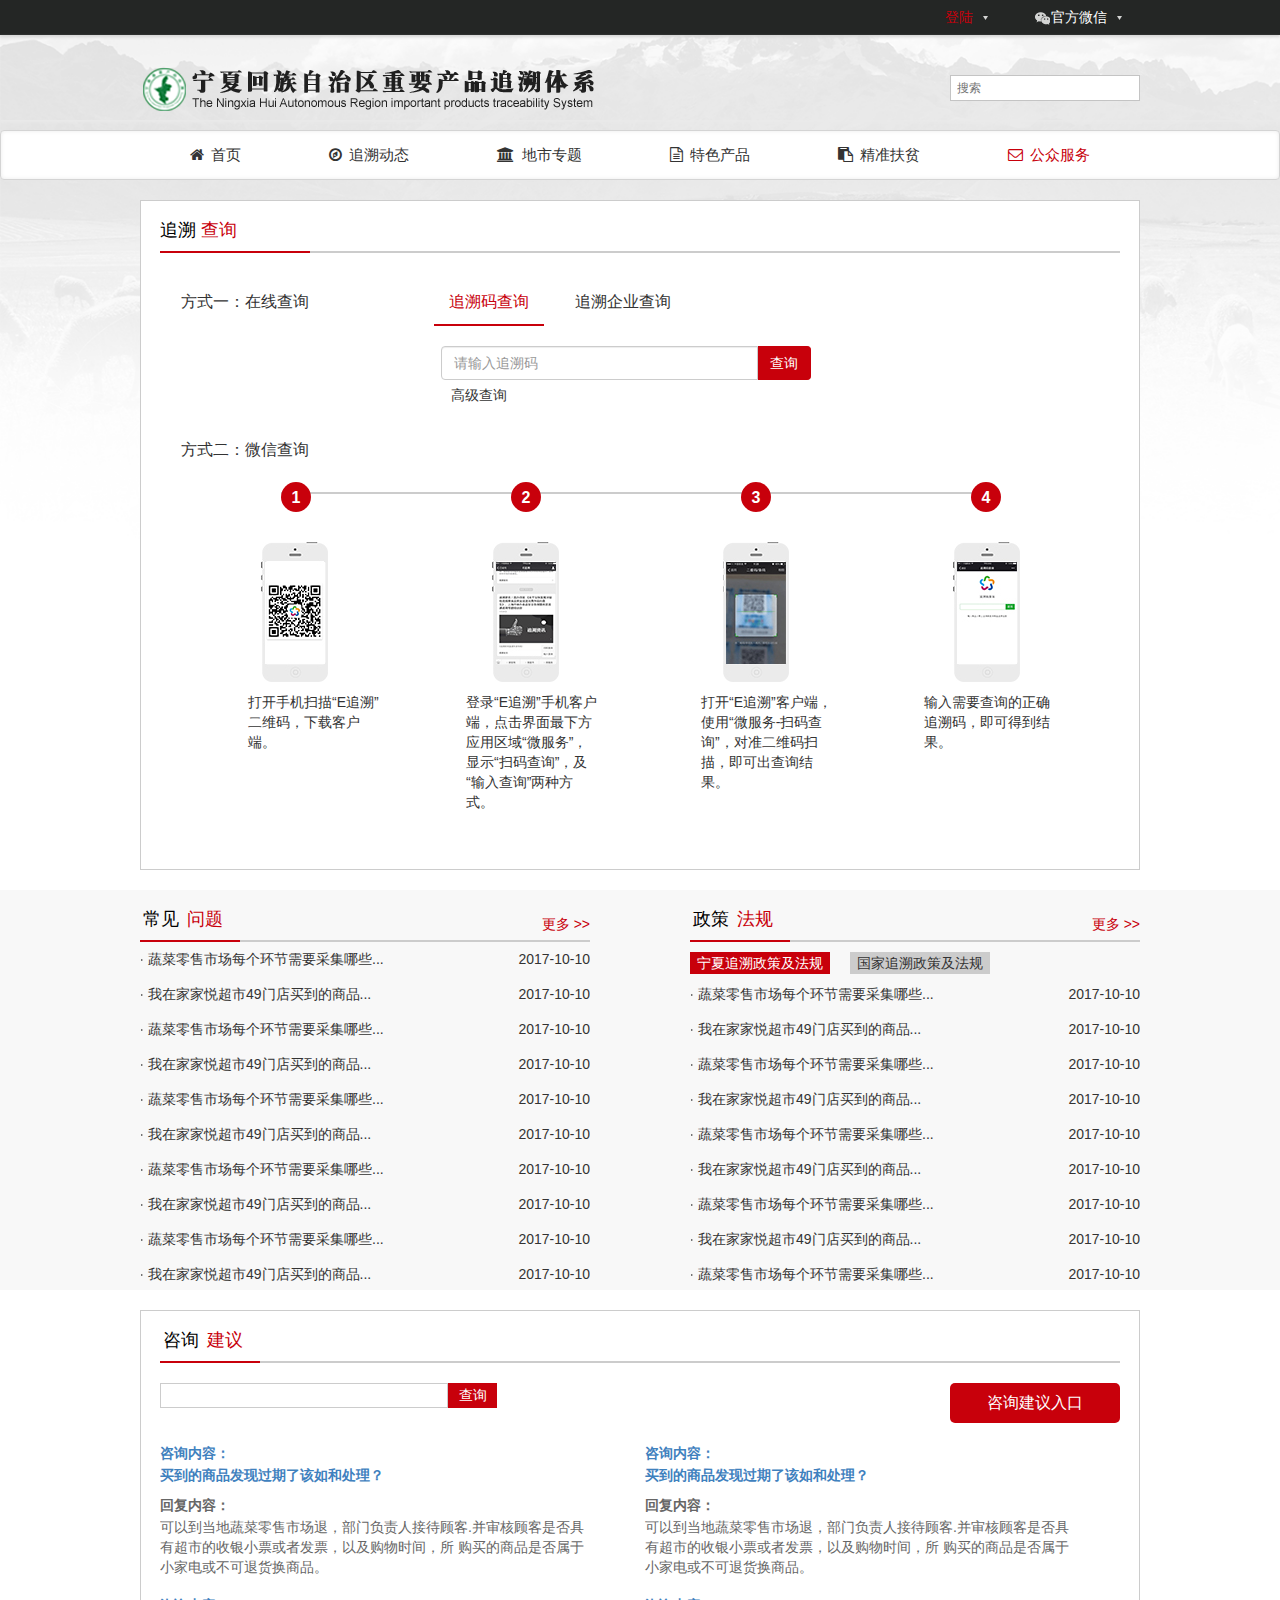
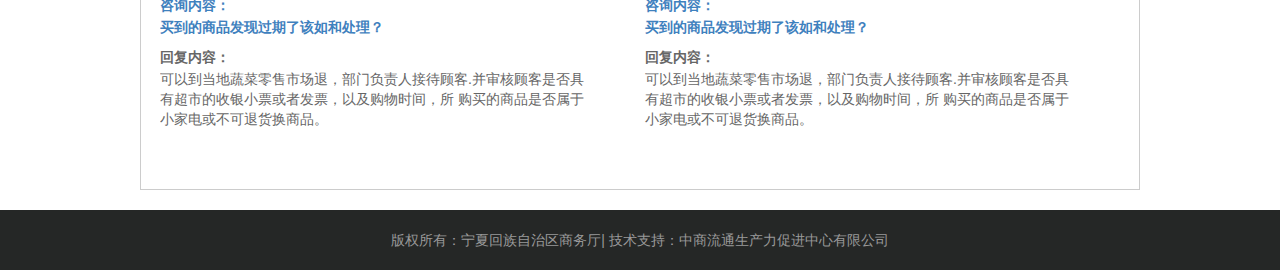
<file: home-nx/Publicservice.html>
<!DOCTYPE html>
<html>

	<head>
		<meta charset="UTF-8">
		<title>公众服务</title>
		<link rel="stylesheet" type="text/css" href="css/common.css" />
		<link rel="stylesheet" type="text/css" href="css/bootstrap.min.css" />
		<link rel="stylesheet" type="text/css" href="css/main.css" />
		<link href="//netdna.bootstrapcdn.com/font-awesome/4.7.0/css/font-awesome.min.css" rel="stylesheet">

	</head>

	<body>
		<!--顶部-->
		<div class=" top">
			<div class="container">
				<ul class="row pull-right top-ul">
					<li class="col-sm-4 col-sm-offset-3 text-right top-li loging">
						<span class="text-red" onmouseover="display()">
                    登陆
                <div class="sign" id="sign" onmouseout="disappear()">
                    <form class="form-horizontal">
                        <div class="form-group">
                            <div class="col-sm-12">
                                <input type="email" class="form-control" id="inputEmail3" placeholder="账号">
                            </div>
                        </div>
                        <div class="form-group">
                            <div class="col-sm-12">
                                <input type="password" class="form-control" id="inputPassword3" placeholder="密码">
                            </div>
                        </div>

                        <div class="form-group">
                            <div class="col-sm-12">
                                <a class="btn btn-default" href="#" style="color: #fff;width: 100%;background-color:#c8000b;">登录</a>
                            </div>
                        </div>
                        <div class="form-group">
                            <div class=" col-sm-10">
                                <div class="checkbox" style="color: rgb(179,179,179);">
                                    忘记密码?
                                </div>
                            </div>
                        </div>
                    </form>
                </div>
                </span>
					</li>
					<li class="col-sm-4 text-right top-li">
						<span class="weixin"></span> 官方微信
					</li>
				</ul>
			</div>
		</div>
		<!--主体-->
		<div class="main-top">
			<!--头-->
			<div class="header">
				<div class="container">
					<div class="header-l pull-left">
						<img src="img/logo.png">
					</div>
					<div class="header-r pull-right">
						<input type="text" placeholder="搜索">
					</div>
				</div>
			</div>
			<!--导航-->
			<!--导航-->	
				<div class="m-nav clearfix ">
					<ul class="container">
						<li class="pull-left">
							<a  href="index.html">
								<i class="fa fa-home"></i>
								<span>首页</span>
							</a>
						</li>
						<li class="pull-left">
							<a href="Traceability.html">
								<i class="fa fa-compass"></i>
								<span>追溯动态</span>
							</a>
						</li>
						<li class="pull-left">
							<a href="ch.html">
								<i class="fa fa-bank "></i>
								<span>地市专题</span>

							</a>
						</li>
						<li class="pull-left">
							<a href="Characteristic.html">
								<i class=" fa fa-file-text-o"></i>
								<span>特色产品</span>

							</a>
						</li>
						<li class="pull-left">
							<a href="Povertyalleviation.html">
								<i class="fa fa-clipboard" ></i>
								<span>精准扶贫</span>

							</a>
						</li>
						<li class="pull-left">
							<a href="Publicservice.html">
								<i class=" fa fa-envelope-o"></i>
								<span>公众服务</span>

							</a>
						</li>

					</ul>
				</div>
			<!--新闻动态-->
			<div class="zxcx">
				<div class="container-title container-title-2">
					<h4>
                        <span class="text-black">追溯</span>
                        <span class="text-red">查询</span>
                    </h4>

				</div>

				<div class="zxcx-one">
					<p>方式一：在线查询</p>
					<div class="banner-tab row banner-tab-2">
						<ul id="myTab" class="col-sm-12 nav">
							<li class="pull-left active">
								<a href="#ma" data-toggle="tab">追溯码查询</a>
							</li>
							<li class="pull-left">
								<a href="#name" data-toggle="tab">追溯企业查询</a>
							</li>
						</ul>
						<div id="myTabContent" class="tab-content">
							<div class="col-sm-12 banner-seach tab-pane fade in active" id="ma">
								<div class="input-group">
									<input type="text" class="form-control" placeholder="请输入追溯码">
									<div class="input-group-addon my-group-addon">
										<a href="tracingChain.html" style="color: #fff;display: block;">查询</a>
									</div>
								</div>
							</div>
							<div class="col-sm-12 banner-seach tab-pane fade" id="name">
								<div class="input-group input-gr2">
									<input type="text" class="form-control" placeholder="请输入企业名">
									<div class="input-group-addon my-group-addon">
										<a href="policyx.html" style="color: #fff;display: block;">查询</a>
									</div>
								</div>
							</div>
							<a class="col-sm-12 gjcx" style="color: #333;margin-top: 5px;margin-left: 10px;">高级查询</a>
						</div>

					</div>

				</div>
				<div class="zxcx-two">
					<p>方式二：微信查询</p>
					<div class="zxcx-two-1">
						<ul>
							<li>1</li>
							<li>2</li>
							<li>3</li>
							<li>4</li>
						</ul>
						<span></span>

					</div>
					<div class="zxcx-two-2">
						<ul>
							<li><img src="img/ipone_03.jpg" />

							</li>
							<li><img src="img/ipone_05.jpg" />

							</li>
							<li><img src="img/ipone_07.jpg" />

							</li>
							<li><img src="img/ipone_09.jpg" />

							</li>
						</ul>
						<p class="zxcx-p1">打开手机扫描“E追溯”二维码，下载客户端。</p>
						<p class="zxcx-p2">登录“E追溯”手机客户端，点击界面最下方应用区域“微服务”，显示“扫码查询”，及“输入查询”两种方式。</p>
						<p class="zxcx-p3">打开“E追溯”客户端，使用“微服务-扫码查询”，对准二维码扫描，即可出查询结果。</p>
						<p class="zxcx-p4">输入需要查询的正确追溯码，即可得到结果。</p>
					</div>

				</div>
			</div>
		</div>

		</div>
		<div class="cjwt-box">
			<div class="cjwt">
				<div class="cjwt-1">
					<div class="container-title-1 ">
						<h4 class="pull-left">
							<span class="text-black">常见</span>
							<span class="text-red">问题</span>
						</h4>
						<a class="text-red pull-right  text-g">更多 >></a>

					</div>
					<div class="tab-pane fade in active">
						<ul>
							<a  class="ellipse item">
								蔬菜零售市场每个环节需要采集哪些...
								<span class="item-time">2017-10-10</span>
							</a>
							<a  class="ellipse item">
								我在家家悦超市49门店买到的商品...
								<span class="item-time">2017-10-10</span>
							</a>
							<a  class="ellipse item">
								蔬菜零售市场每个环节需要采集哪些...
								<span class="item-time">2017-10-10</span>
							</a>
							<a  class="ellipse item">
								我在家家悦超市49门店买到的商品...
								<span class="item-time">2017-10-10</span>
							</a>
							<a  class="ellipse item">
								蔬菜零售市场每个环节需要采集哪些...
								<span class="item-time">2017-10-10</span>
							</a>
							<a  class="ellipse item">
								我在家家悦超市49门店买到的商品...
								<span class="item-time">2017-10-10</span>
							</a>
							<a  class="ellipse item">
								蔬菜零售市场每个环节需要采集哪些...
								<span class="item-time">2017-10-10</span>
							</a>
							<a  class="ellipse item">
								我在家家悦超市49门店买到的商品...
								<span class="item-time">2017-10-10</span>
							</a>
							<a  class="ellipse item">
								蔬菜零售市场每个环节需要采集哪些...
								<span class="item-time">2017-10-10</span>
							</a>
							<a  class="ellipse item">
								我在家家悦超市49门店买到的商品...
								<span class="item-time">2017-10-10</span>
							</a>
							
						</ul>

					</div>

				</div>
				<div class="cjwt-1">
					<div class="container-title-1">
						<h4 class="pull-left">
							<span class="text-black">政策</span>
							<span class="text-red">法规</span>
						</h4>
						<a class="text-red pull-right  text-g">更多 >></a>

					</div>
					<ul class="tab-cjwt">
						<li class="act-cjwt">宁夏追溯政策及法规</li>
						<li>国家追溯政策及法规</li>
					</ul>
					<div class="tab-pane fade in active tab-1-cjwt" style="display: block;">
						<ul>
							<a  class="ellipse item">
								蔬菜零售市场每个环节需要采集哪些...
								<span class="item-time">2017-10-10</span>
							</a>
							<a  class="ellipse item">
								我在家家悦超市49门店买到的商品...
								<span class="item-time">2017-10-10</span>
							</a>
							<a  class="ellipse item">
								蔬菜零售市场每个环节需要采集哪些...
								<span class="item-time">2017-10-10</span>
							</a>
							<a  class="ellipse item">
								我在家家悦超市49门店买到的商品...
								<span class="item-time">2017-10-10</span>
							</a>
							<a  class="ellipse item">
								蔬菜零售市场每个环节需要采集哪些...
								<span class="item-time">2017-10-10</span>
							</a>
							<a  class="ellipse item">
								我在家家悦超市49门店买到的商品...
								<span class="item-time">2017-10-10</span>
							</a>
							<a  class="ellipse item">
								蔬菜零售市场每个环节需要采集哪些...
								<span class="item-time">2017-10-10</span>
							</a>
							<a  class="ellipse item">
								我在家家悦超市49门店买到的商品...
								<span class="item-time">2017-10-10</span>
							</a>
							<a  class="ellipse item">
								蔬菜零售市场每个环节需要采集哪些...
								<span class="item-time">2017-10-10</span>
							</a>
						</ul>
					</div>
					<div class="tab-pane fade in active tab-1-cjwt">
						<ul>
							<a  class="ellipse item">
								蔬菜零售市场每个环节需要采集哪些...
								<span class="item-time">2017-10-10</span>
							</a>
							<a  class="ellipse item">
								我在家家悦超市49门店买到的商品...
								<span class="item-time">2017-10-10</span>
							</a>
							<a  class="ellipse item">
								蔬菜零售市场每个环节需要采集哪些...
								<span class="item-time">2017-10-10</span>
							</a>
							<a  class="ellipse item">
								我在家家悦超市49门店买到的商品...
								<span class="item-time">2017-10-10</span>
							</a>
							<a  class="ellipse item">
								蔬菜零售市场每个环节需要采集哪些...
								<span class="item-time">2017-10-10</span>
							</a>
							<a  class="ellipse item">
								我在家家悦超市49门店买到的商品...
								<span class="item-time">2017-10-10</span>
							</a>
							<a  class="ellipse item">
								蔬菜零售市场每个环节需要采集哪些...
								<span class="item-time">2017-10-10</span>
							</a>
							<a  class="ellipse item">
								我在家家悦超市49门店买到的商品...
								<span class="item-time">2017-10-10</span>
							</a>
							<a  class="ellipse item">
								蔬菜零售市场每个环节需要采集哪些...
								<span class="item-time">2017-10-10</span>
							</a>

						</ul>

					</div>

				</div>
			</div>
		</div>

		<div class="zxjy">
			<div class="container-title-1 cont-cjwt">
				<h4 class="pull-left">
                                <span class="text-black">咨询</span>
                                <span class="text-red">建议</span>
                            </h4>
			

			</div>

			<div class="zxjy-ipone">
				<div class="zxjy-ipone">
					<div class="zxjy-ipone-1">
						<input type="手机号" name="" id="" value="" />
						<a href="Adviceandadvice.html">查询</a>
					</div>
					<a href="zxjy.html" class="zxjy-ipone-2" style="color: #ffffff">
						咨询建议入口
					</a>
				</div>
				<div class="zxnr">
					<div class="zxjy-zxnr">
						<p>咨询内容：</p>
						<p>买到的商品发现过期了该如和处理？</p>
						<p>回复内容：</p>
						<p>可以到当地蔬菜零售市场退，部门负责人接待顾客.并审核顾客是否具 有超市的收银小票或者发票，以及购物时间，所 购买的商品是否属于 小家电或不可退货换商品。
						</p>
					</div>
					<div class="zxjy-zxnr">
						<p>咨询内容：</p>
						<p>买到的商品发现过期了该如和处理？</p>
						<p>回复内容：</p>
						<p>可以到当地蔬菜零售市场退，部门负责人接待顾客.并审核顾客是否具 有超市的收银小票或者发票，以及购物时间，所 购买的商品是否属于 小家电或不可退货换商品。
						</p>
					</div>
					<div class="zxjy-zxnr">
						<p>咨询内容：</p>
						<p>买到的商品发现过期了该如和处理？</p>
						<p>回复内容：</p>
						<p>可以到当地蔬菜零售市场退，部门负责人接待顾客.并审核顾客是否具 有超市的收银小票或者发票，以及购物时间，所 购买的商品是否属于 小家电或不可退货换商品。
						</p>
					</div>
					<div class="zxjy-zxnr">
						<p>咨询内容：</p>
						<p>买到的商品发现过期了该如和处理？</p>
						<p>回复内容：</p>
						<p>可以到当地蔬菜零售市场退，部门负责人接待顾客.并审核顾客是否具 有超市的收银小票或者发票，以及购物时间，所 购买的商品是否属于 小家电或不可退货换商品。
						</p>
					</div>
				</div>
			</div>

		</div>
       <!--底部-->
		<div class="footer">
			
			<span>版权所有：宁夏回族自治区商务厅| 技术支持：中商流通生产力促进中心有限公司</span>
		</div>
		<!--在线帮助-->
	</body>
	<script src="js/jquery.min.js" type="text/javascript" charset="utf-8"></script>
	<script src="js/bootstrap.min.js" type="text/javascript" charset="utf-8"></script>
	<script src="js/topred.js" type="text/javascript" charset="utf-8"></script>
	<script>
		$(".tab-cjwt li").click(function() {
			var i = $(this).index()
			$(".tab-1-cjwt").hide().eq(i).stop().show();
			$(".tab-cjwt li").removeClass("act-cjwt").eq(i).addClass("act-cjwt");

		})
	</script>

</html>
</file>
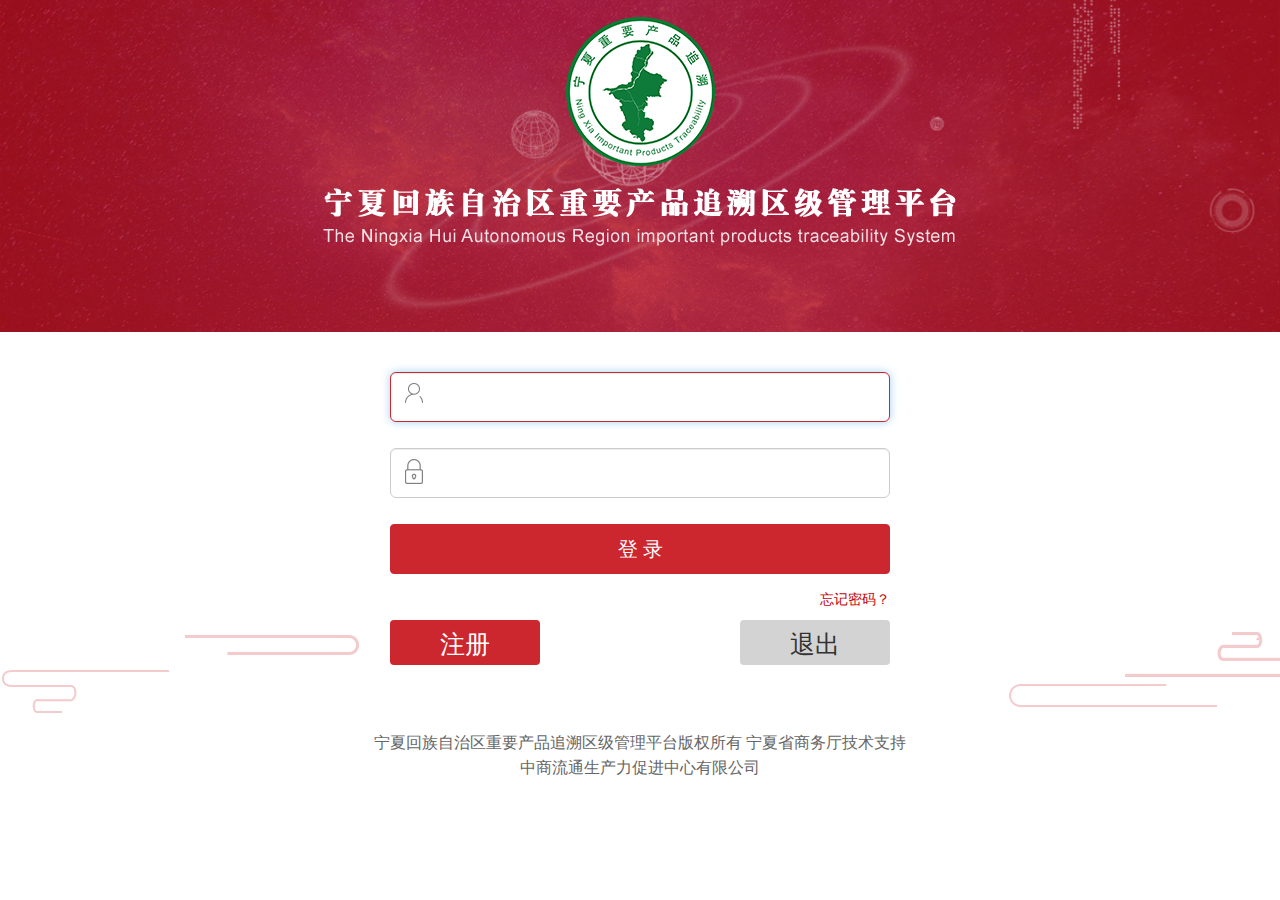
<file: home-nx/qylogin.html>
<!DOCTYPE html>
<html lang="en">

	<head>
		<meta charset="UTF-8" />
		<title>登录页</title>
		<link rel="stylesheet" type="text/css" href="css/bootstrap.min.css" />
		<link rel="stylesheet" type="text/css" href="css/common.css" />
		<link rel="stylesheet" type="text/css" href="css/main.css"/>
		<link href="//netdna.bootstrapcdn.com/font-awesome/4.7.0/css/font-awesome.min.css" rel="stylesheet">
		
	</head>

	<body >
		<div class="login">
			
			<div class="login-main">
				<div class="login-top-text">
					<div class="login-logo"></div>	
				</div>
			</div>
			<div class="login-box">
				<div class="control-group">
					<div class="controls">
						<label for="email" class="control-label  glyphicon-user"><img src="img/icon01.png"/></label>
						<input id="email" type="email" name="email" tabindex="1" autofocus="autofocus" class="form-control input-medium">
					</div>
				</div>
				<div class="control-group">
					<div class="controls">
						<label for="password" class="control-label glyphicon-lock"><img src="img/icon02.png"/></label>
						<input id="password" type="password" name="password" tabindex="2" class="form-control input-medium">
					</div>
				</div>

				<div class="control-group">
					<a id="login-to" class="btn btn-block">登 录</a>
				</div>
				<a href="" class="wjmm">忘记密码？</a>
				<div class="cont-zc">
					<a  href='qyzhuce.html' class="btn lo-1">注册</a>
					<a class="btn  lo-1">退出</a>
				</div>
			</div>
			
			<div class="bg-line-img">
				<img src="img/line.png">
				<img src="img/line02.png"/>
			</div>
		</div>
		<div class="footer-box">
			<p class="foot-text"> 宁夏回族自治区重要产品追溯区级管理平台版权所有   宁夏省商务厅技术支持  </p>
		    <p class="foot-text2">中商流通生产力促进中心有限公司 </p>
		</div>
		
	</body>
	<script src="js/jquery.min.js" type="text/javascript" charset="utf-8"></script>
	
	<style>

	</style>

</html>
</file>
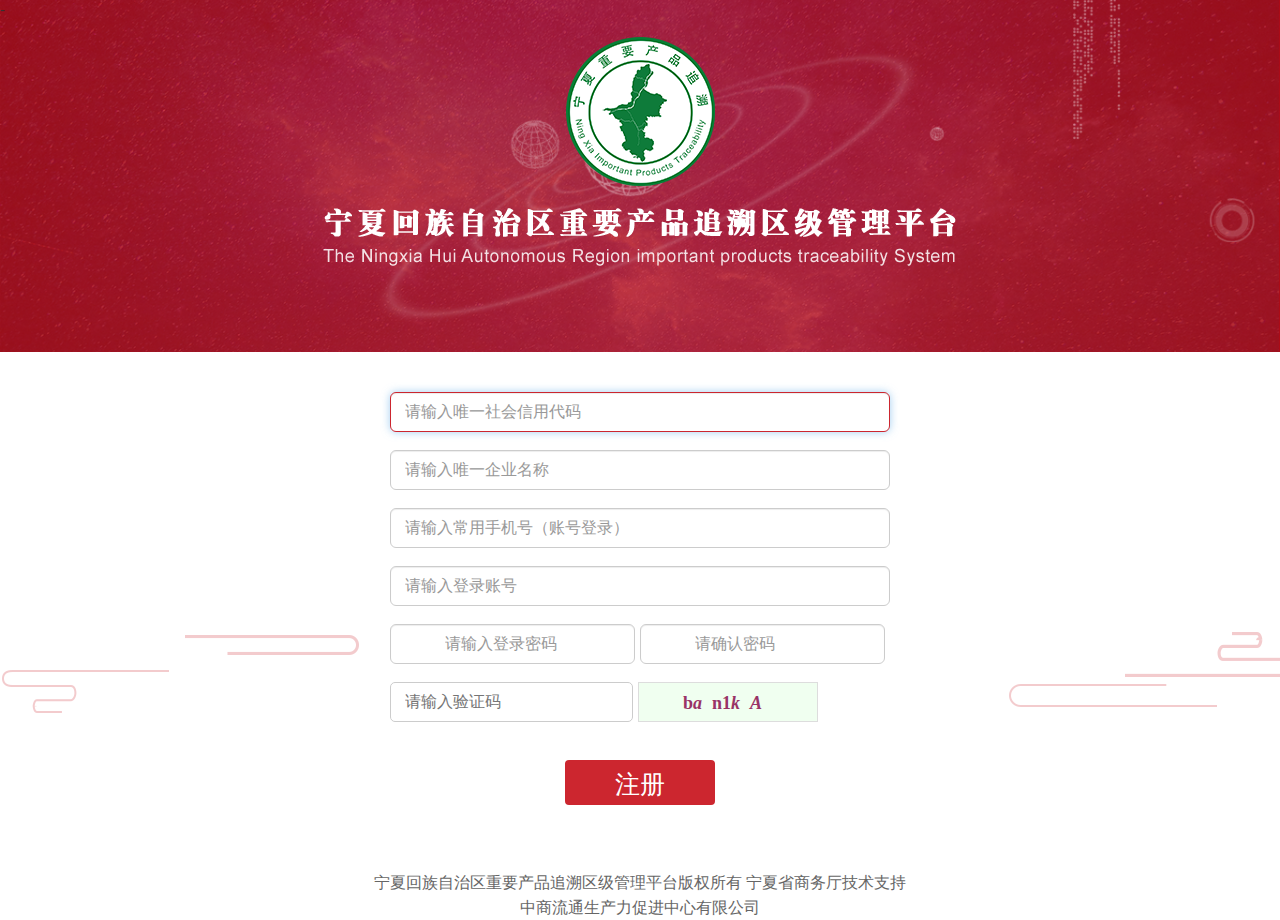
<file: home-nx/qyzhuce.html>
<!DOCTYPE html>
<html lang="en" >

	<head>
		<meta charset="UTF-8" />
		<title>注册</title>
		<link rel="stylesheet" type="text/css" href="css/bootstrap.min.css" />
		<link rel="stylesheet" type="text/css" href="css/common.css" />
		<link rel="stylesheet" type="text/css" href="css/main.css" />
		<link rel="stylesheet" type="text/css" href="css/verify.css" />
		<link href="//netdna.bootstrapcdn.com/font-awesome/4.7.0/css/font-awesome.min.css" rel="stylesheet">
		<style type="text/css">
			.login-box .control-group{
				margin-bottom: 18px;
			}
			.controls-1 input {
				padding-left: 14px;
				height: 40px;
				border: 1px solid #CCCCCC;
			}
			
			.controls-2 input {
				width: 50%;
				height: 40px;
			}
			
			.input1 {
				float: left;
			}
			
			.input2 {
				width: 20% !important;
				height: 20px !important;
				float: right;
				margin-top: -33px;
				border-radius: 3px;
				color: #CCCCCC;
				line-height: 0px;
				background: #fefdf4;
				border: 1px solid #CCCCCC;
				margin-right: 36%;
			}
			
			
			
			.yzmlogin {
				width: 100%;
				height: 40px;
			}
			.control-gr{
				width: 100%;
				
			}
			.controls-3 input{
				width: 245px;
				height: 40px;
			}
			.lo-1:nth-child(1){
				left: 35%;
			}
			.verify-code{
				    margin-right: 5%;
			}
			
		</style>
	</head>

	<body >
		<div class="login">

			<div class="login-main">-
				<div class="login-top-text">
					<div class="login-logo"></div>
				</div>
			</div>
			<div class="login-box">

				<div class="control-group">
					<div class="controls controls-1">

						<input type="text" tabindex="1" autofocus="autofocus" class="form-control input-medium" placeholder="请输入唯一社会信用代码">
					</div>
				</div>
				<div class="control-group">
					<div class="controls controls-1">

						<input type="text" tabindex="1" autofocus="autofocus" class="form-control input-medium" placeholder="请输入唯一企业名称">
					</div>
				</div>
				<div class="control-group">
					<div class="controls controls-1">

						<input type="text" tabindex="1" autofocus="autofocus" class="form-control input-medium" placeholder="请输入常用手机号（账号登录）">
					</div>
				</div>
				<div class="control-group">
					<div class="controls controls-1">

						<input type="text" tabindex="1" autofocus="autofocus" class="form-control input-medium" placeholder="请输入登录账号">
					</div>
				</div>
				<div class="control-gr row">
					<div class="control-group controls-3 col-md-6">
						<div class="controls ">

							<input type="text" tabindex="1" autofocus="autofocus" class="form-control input-medium" placeholder="请输入登录密码">
						</div>
					</div>
					<div class="control-group controls-3 col-md-6">
						<div class="controls ">

							<input type="text" tabindex="1" autofocus="autofocus" class="form-control input-medium" placeholder="请确认密码">
						</div>
					</div>
				</div>

				<div class="control-group">
					<div class="controls controls-1 controls-2">
						<div class="yzmlogin">
							<div id="mpanel2">
							</div>
						</div>

					</div>
				</div>

				<div class="cont-zc">
					<a class="btn lo-1">注册</a>

				</div>
			</div>
			<div class="bg-line-img">
				<img src="img/line.png">
				<img src="img/line02.png" />
			</div>
		</div>
		<div class="footer-box">
			<p class="foot-text"> 宁夏回族自治区重要产品追溯区级管理平台版权所有 宁夏省商务厅技术支持 </p>
		    <p class="foot-text2">中商流通生产力促进中心有限公司 </p>
		</div>
		
	</body>
	<script src="js/jquery.min.js" type="text/javascript" charset="utf-8"></script>
	<script src="js/verify.js" type="text/javascript" charset="utf-8"></script>
	<script type="text/javascript">
		$('#mpanel2').codeVerify({
			type: 1,
			width: '90%',
			height: '40px',
			fontSize: '18px',
			codeLength: 6,
			btnId: 'check-btn',
			ready: function() {},
			success: function() {
				alert('验证匹配！');
			},
			error: function() {
				alert('验证码不匹配！');
			}
		});
	</script>

</html>
</file>
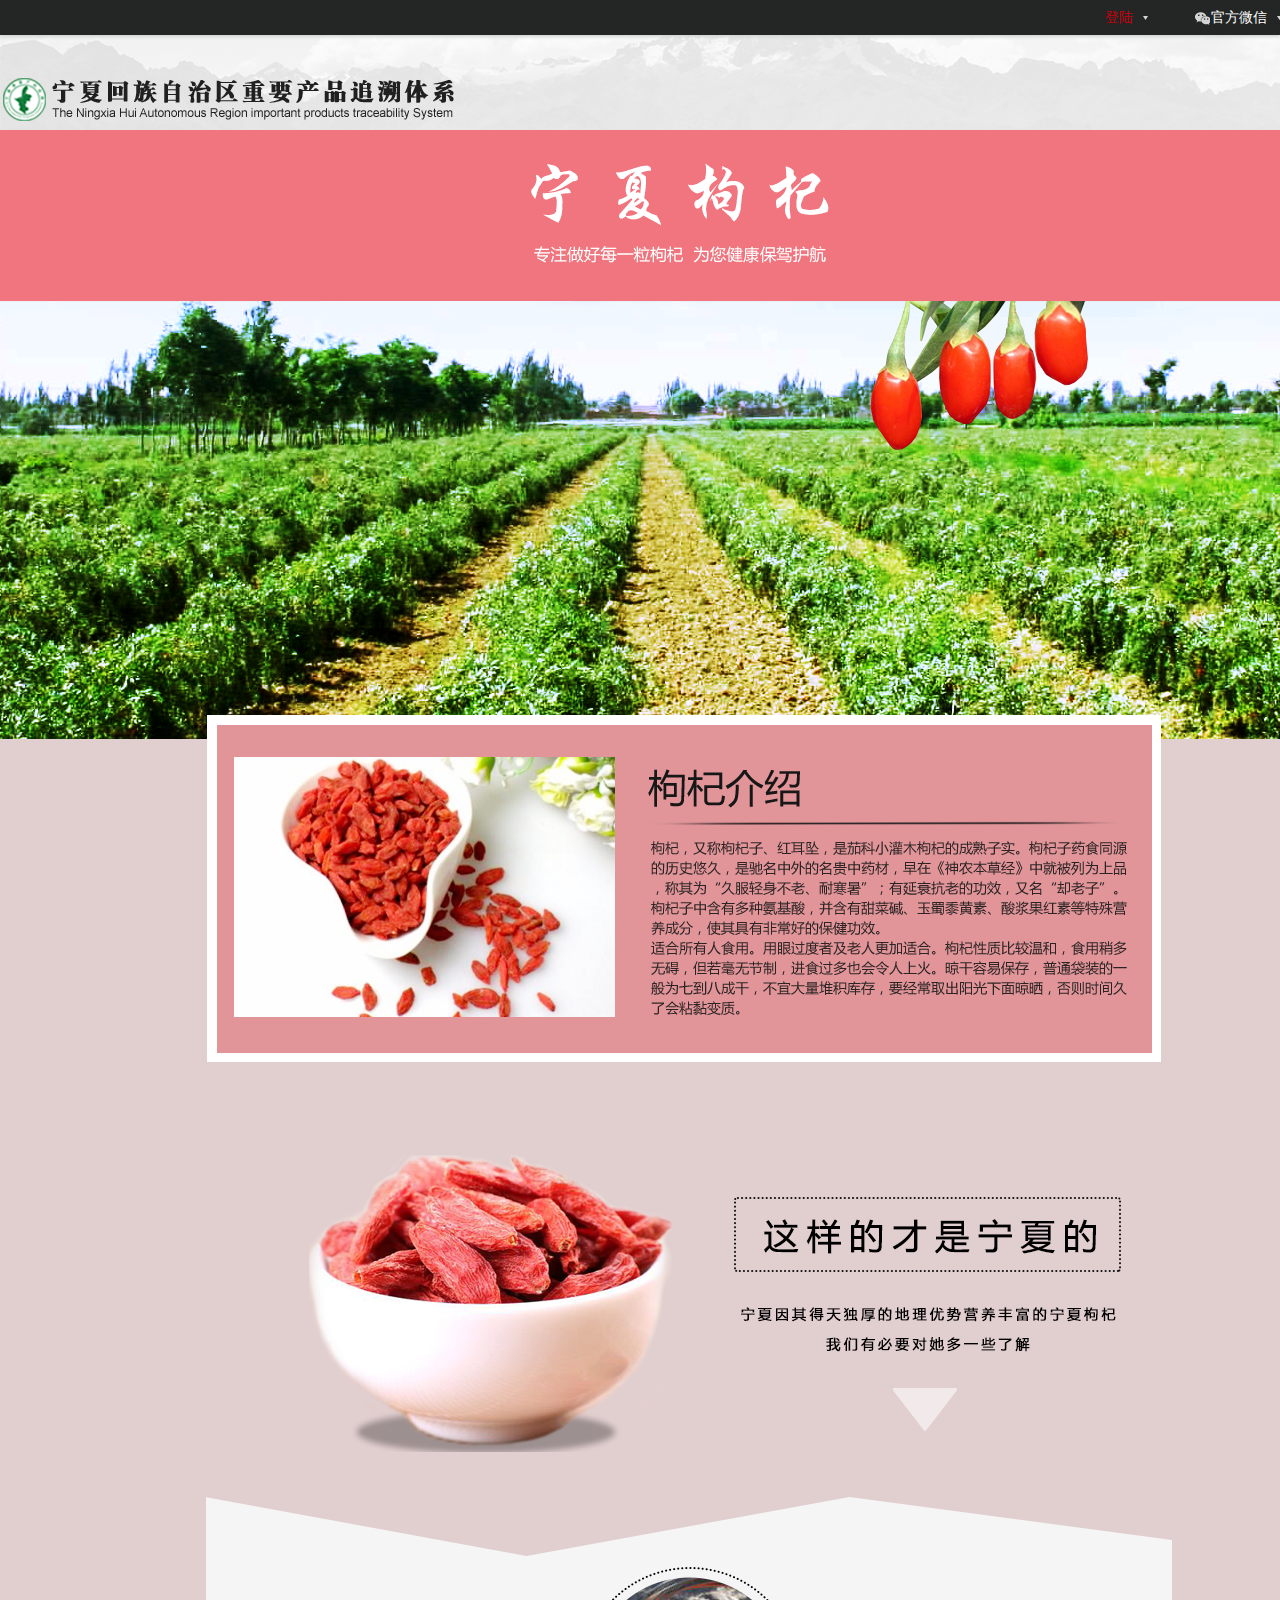
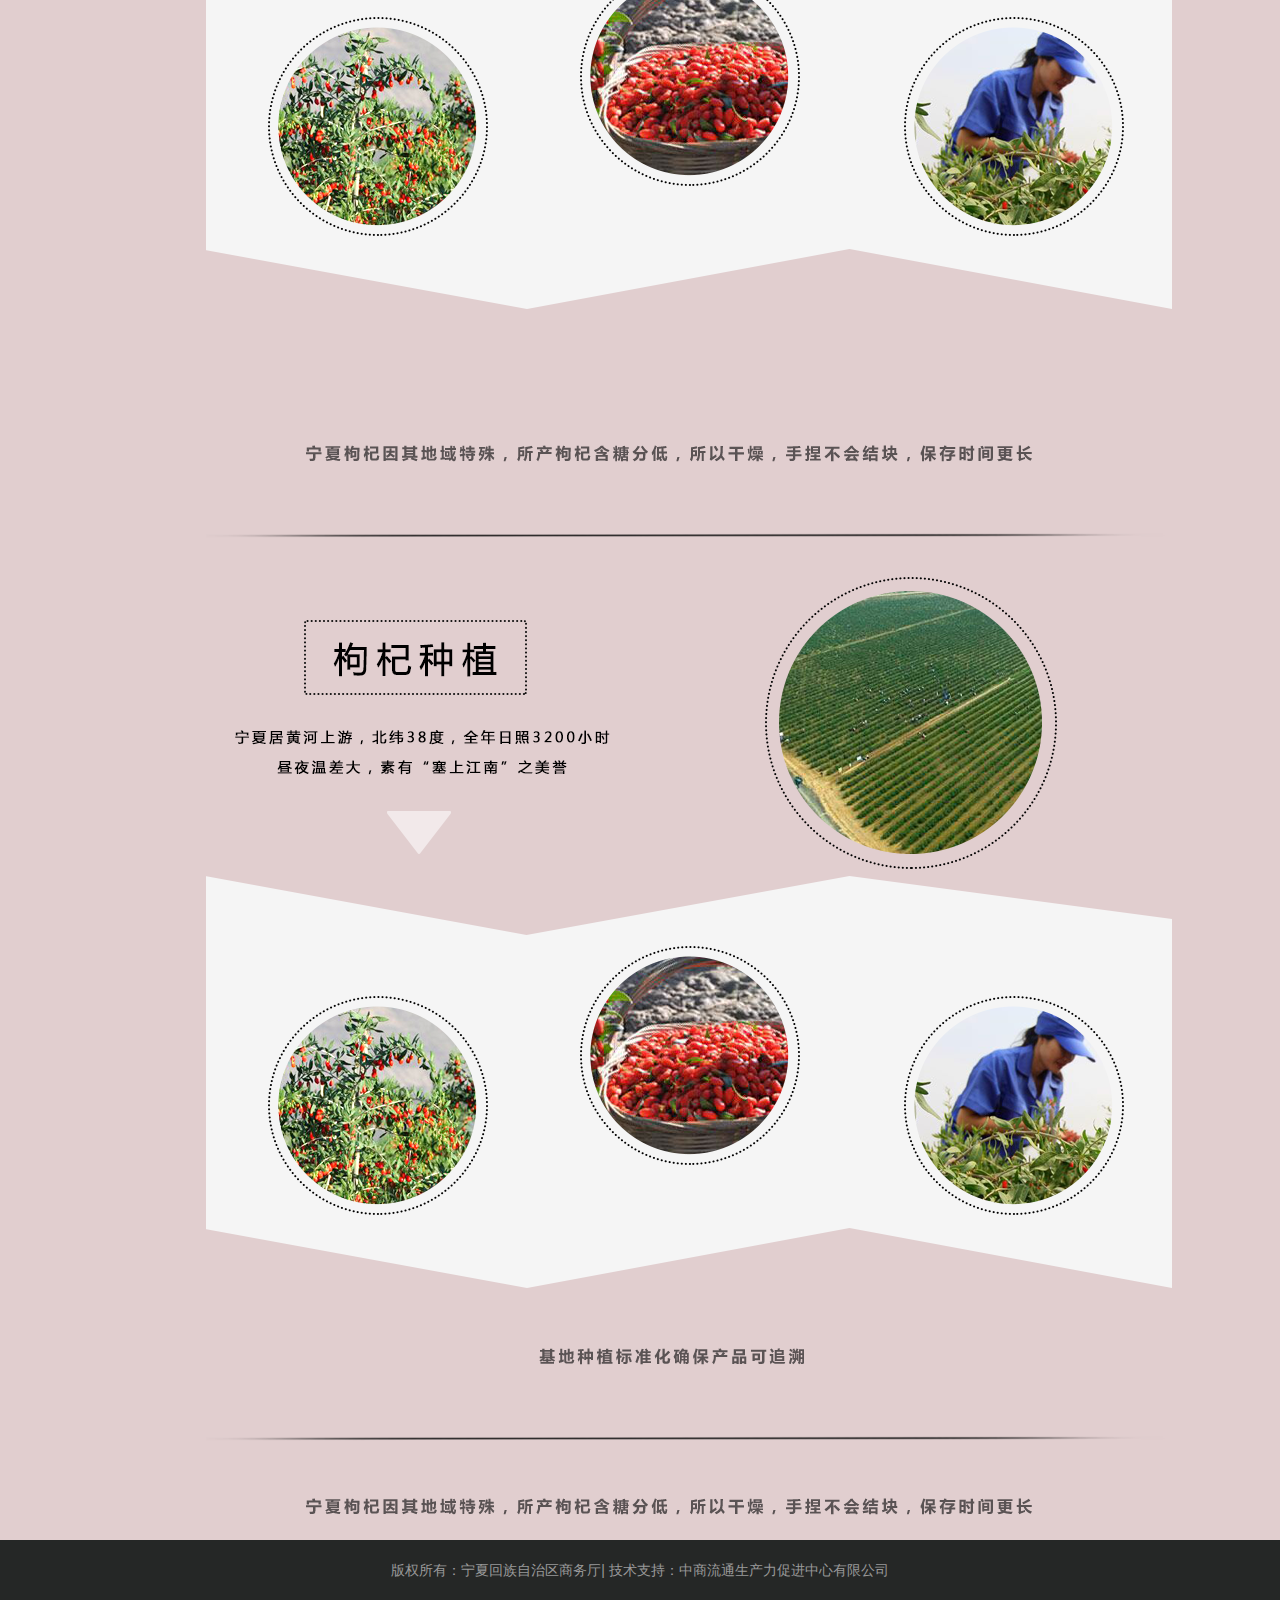
<file: home-nx/Tp.html>
<!DOCTYPE html>
<html>
	<head>
		<meta charset="UTF-8">
		<title></title>
		<link rel="stylesheet" type="text/css" href="css/common.css"/>
		<link rel="stylesheet" type="text/css" href="css/bootstrap.min.css"/>
		<link rel="stylesheet" type="text/css" href="css/Tp.css"/>
		<link href="//netdna.bootstrapcdn.com/font-awesome/4.7.0/css/font-awesome.min.css" rel="stylesheet">
	</head>
	<body>
	<!--顶部-->
	<div class=" top">
		<div class="container">
			<ul class="row pull-right top-ul">
				<li class="col-sm-4 col-sm-offset-3 text-right top-li loging">
						<span class="text-red" onmouseover="display()">
                    登陆
                <div class="sign" id="sign" onmouseout="disappear()">
					<form class="form-horizontal">
						<div class="form-group">
							<div class="col-sm-12">
								<input type="email" class="form-control" id="inputEmail3" placeholder="账号">
							</div>
						</div>
						<div class="form-group">
							<div class="col-sm-12">
								<input type="password" class="form-control" id="inputPassword3" placeholder="密码">
							</div>
						</div>

						<div class="form-group">
							<div class="col-sm-12">
								<a class="btn btn-default" href="#" style="color: #fff;width: 100%;background-color:#c8000b;">登录</a>
							</div>
						</div>
						<div class="form-group">
							<div class=" col-sm-10">
								<div class="checkbox" style="color: rgb(179,179,179);">
									忘记密码?
								</div>
							</div>
						</div>
					</form>
				</div>
                </span>
				</li>
				<li class="col-sm-4 text-right top-li" >
					<span class="weixin"></span> 官方微信
				</li>
			</ul>
		</div>
	</div>
	<!--主体-->
		<div class="zong">
			<!--头-->
			<div class="header">
				<div class="container">
					<div class="header-l pull-left">
						<img src="img/logo.png">
					</div>
					
				</div>
			</div>
			<div class="center">
				<div class="top-tp"></div>
				<div class="tu_p"></div>
			    <div class="tu_3">
			    	<div class="p_z">
			    		<div class="tu_l"></div>
			    	<div class="tu_r"></div>
			    	</div>
			    	
			    	<div class="pao_c"></div>
			    	<div class="wen_z1">
			    		
			    	</div>
			    	<div class="tu_02">
			    		
			    	</div>
			    	<div class="tu_33">
			    		
			    	</div>
			    	<div class="tu_4">
			    		
			    	</div>
			    	
			    	<div class="tu_7"></div>
			    </div>
			   
				
			</div>
		</div>
			<!--底部-->
		<div class="footer">
			
			<span>版权所有：宁夏回族自治区商务厅| 技术支持：中商流通生产力促进中心有限公司</span>
		</div>
	</body>
</html>
</file>
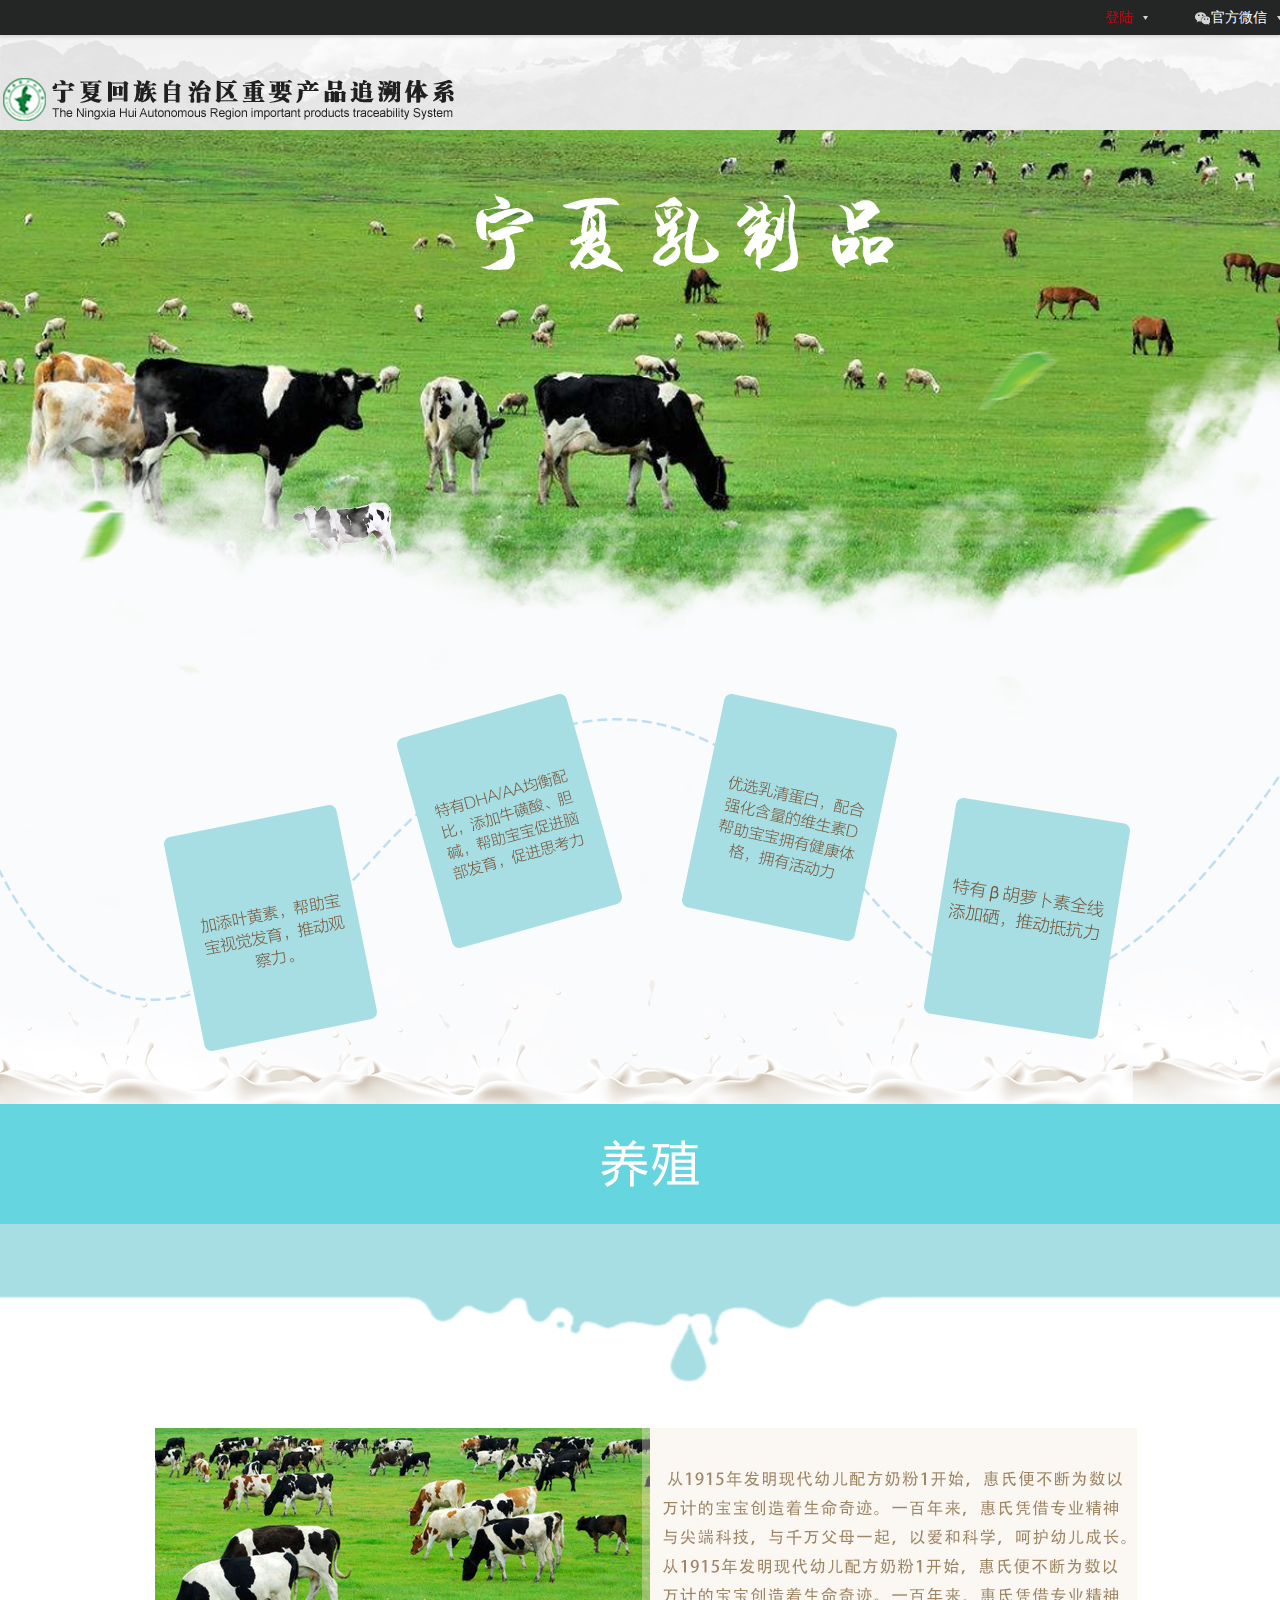
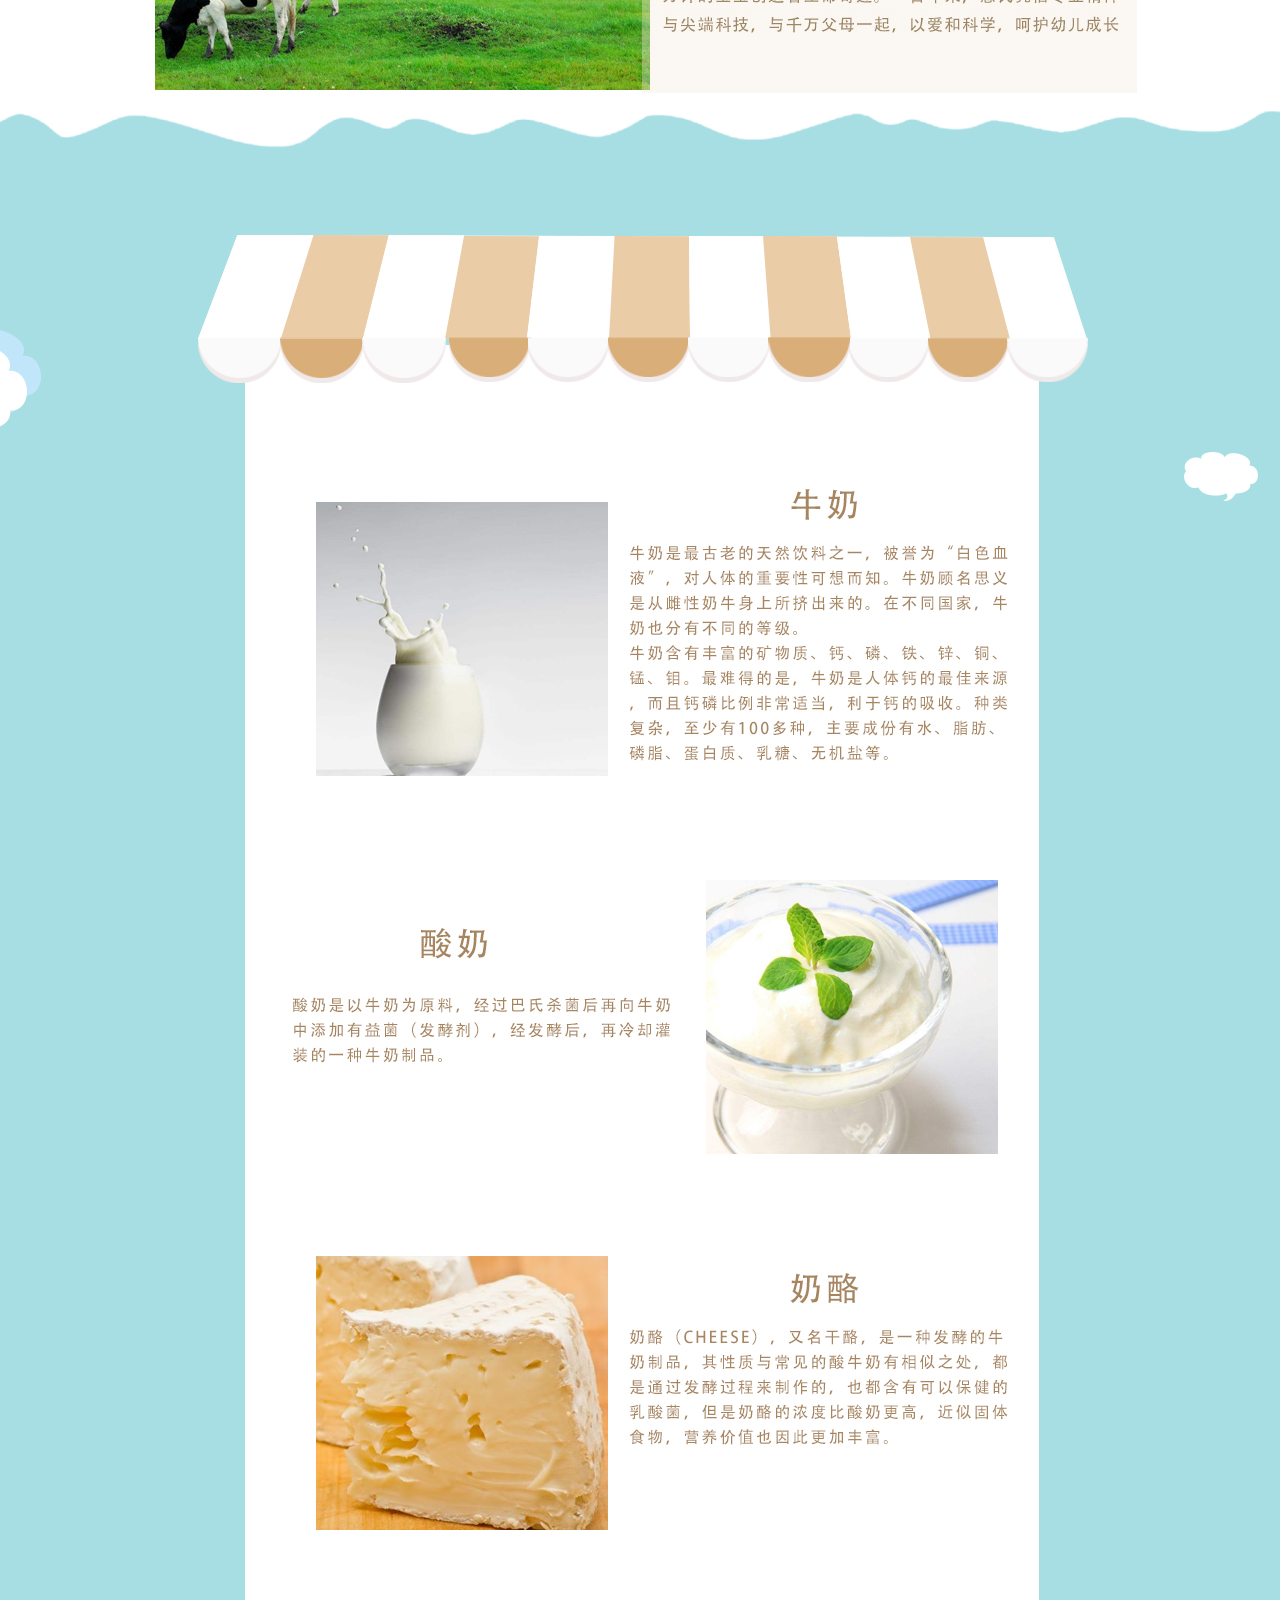
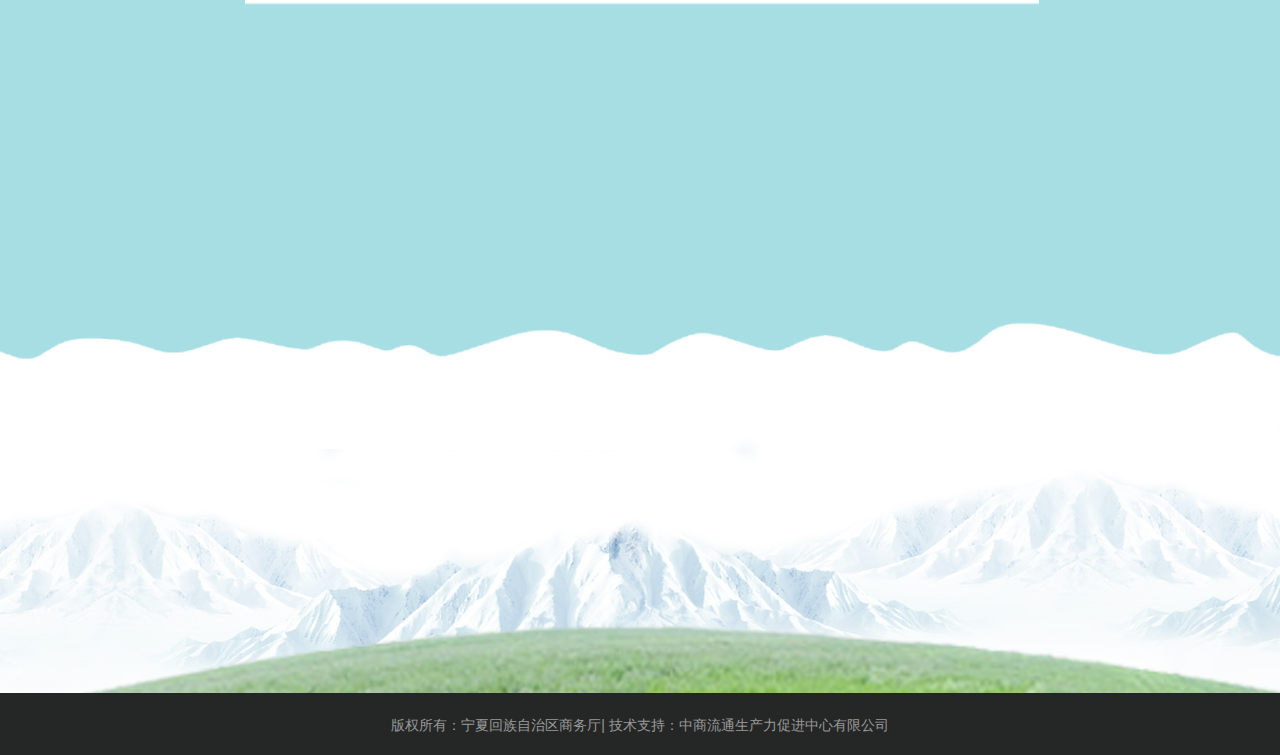
<file: home-nx/TP2.html>
<!DOCTYPE html>
<html lang="en">
<head>
    <meta charset="UTF-8">
    <title>Title</title>
    <link rel="stylesheet" type="text/css" href="css/common.css"/>
    <link rel="stylesheet" type="text/css" href="css/bootstrap.min.css"/>
    <link rel="stylesheet" type="text/css" href="css/Tp.css"/>
    <link href="//netdna.bootstrapcdn.com/font-awesome/4.7.0/css/font-awesome.min.css" rel="stylesheet">
</head>
<style>
    .zt{
        width: 1300px;
         height:3765px ;
        margin: auto;
        background: url(img/rzp.png)no-repeat center;
    }
</style>
<body>
<!--顶部-->
<div class=" top">
    <div class="container">
        <ul class="row pull-right top-ul">
            <li class="col-sm-4 col-sm-offset-3 text-right top-li loging">
						<span class="text-red" onmouseover="display()">
                    登陆
                <div class="sign" id="sign" onmouseout="disappear()">
                    <form class="form-horizontal">
                        <div class="form-group">
                            <div class="col-sm-12">
                                <input type="email" class="form-control" id="inputEmail3" placeholder="账号">
                            </div>
                        </div>
                        <div class="form-group">
                            <div class="col-sm-12">
                                <input type="password" class="form-control" id="inputPassword3" placeholder="密码">
                            </div>
                        </div>

                        <div class="form-group">
                            <div class="col-sm-12">
                                <a class="btn btn-default" href="#" style="color: #fff;width: 100%;background-color:#c8000b;">登录</a>
                            </div>
                        </div>
                        <div class="form-group">
                            <div class=" col-sm-10">
                                <div class="checkbox" style="color: rgb(179,179,179);">
                                    忘记密码?
                                </div>
                            </div>
                        </div>
                    </form>
                </div>
                </span>
            </li>
            <li class="col-sm-4 text-right top-li" >
                <span class="weixin"></span> 官方微信
            </li>
        </ul>
    </div>
</div>
<!--主体-->
<!--头-->
<div class="header">
    <div class="container">
        <div class="header-l pull-left">
            <img src="img/logo.png">
        </div>
       
    </div>
</div>
   <div class="zt">

   </div>
<!--底部-->
<div class="footer">

    <span>版权所有：宁夏回族自治区商务厅| 技术支持：中商流通生产力促进中心有限公司</span>
</div>
</body>
</html>
</file>
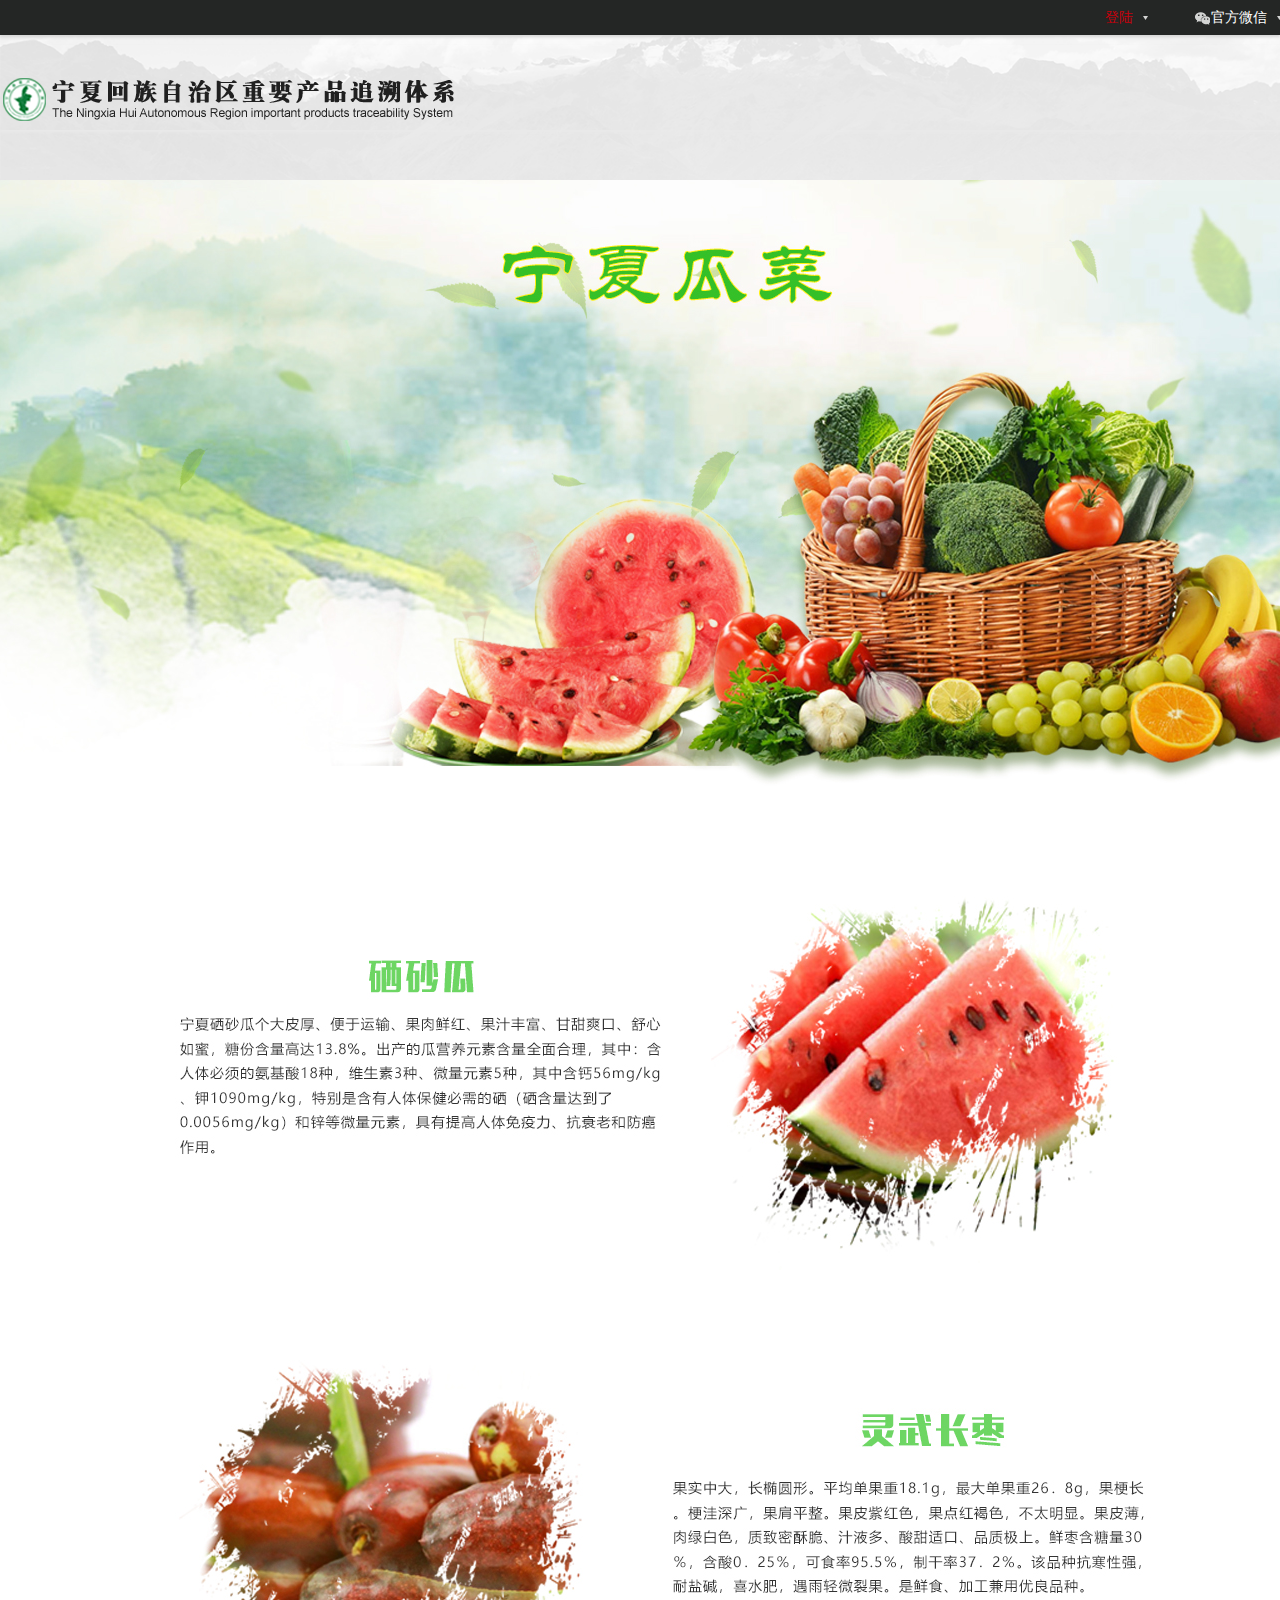
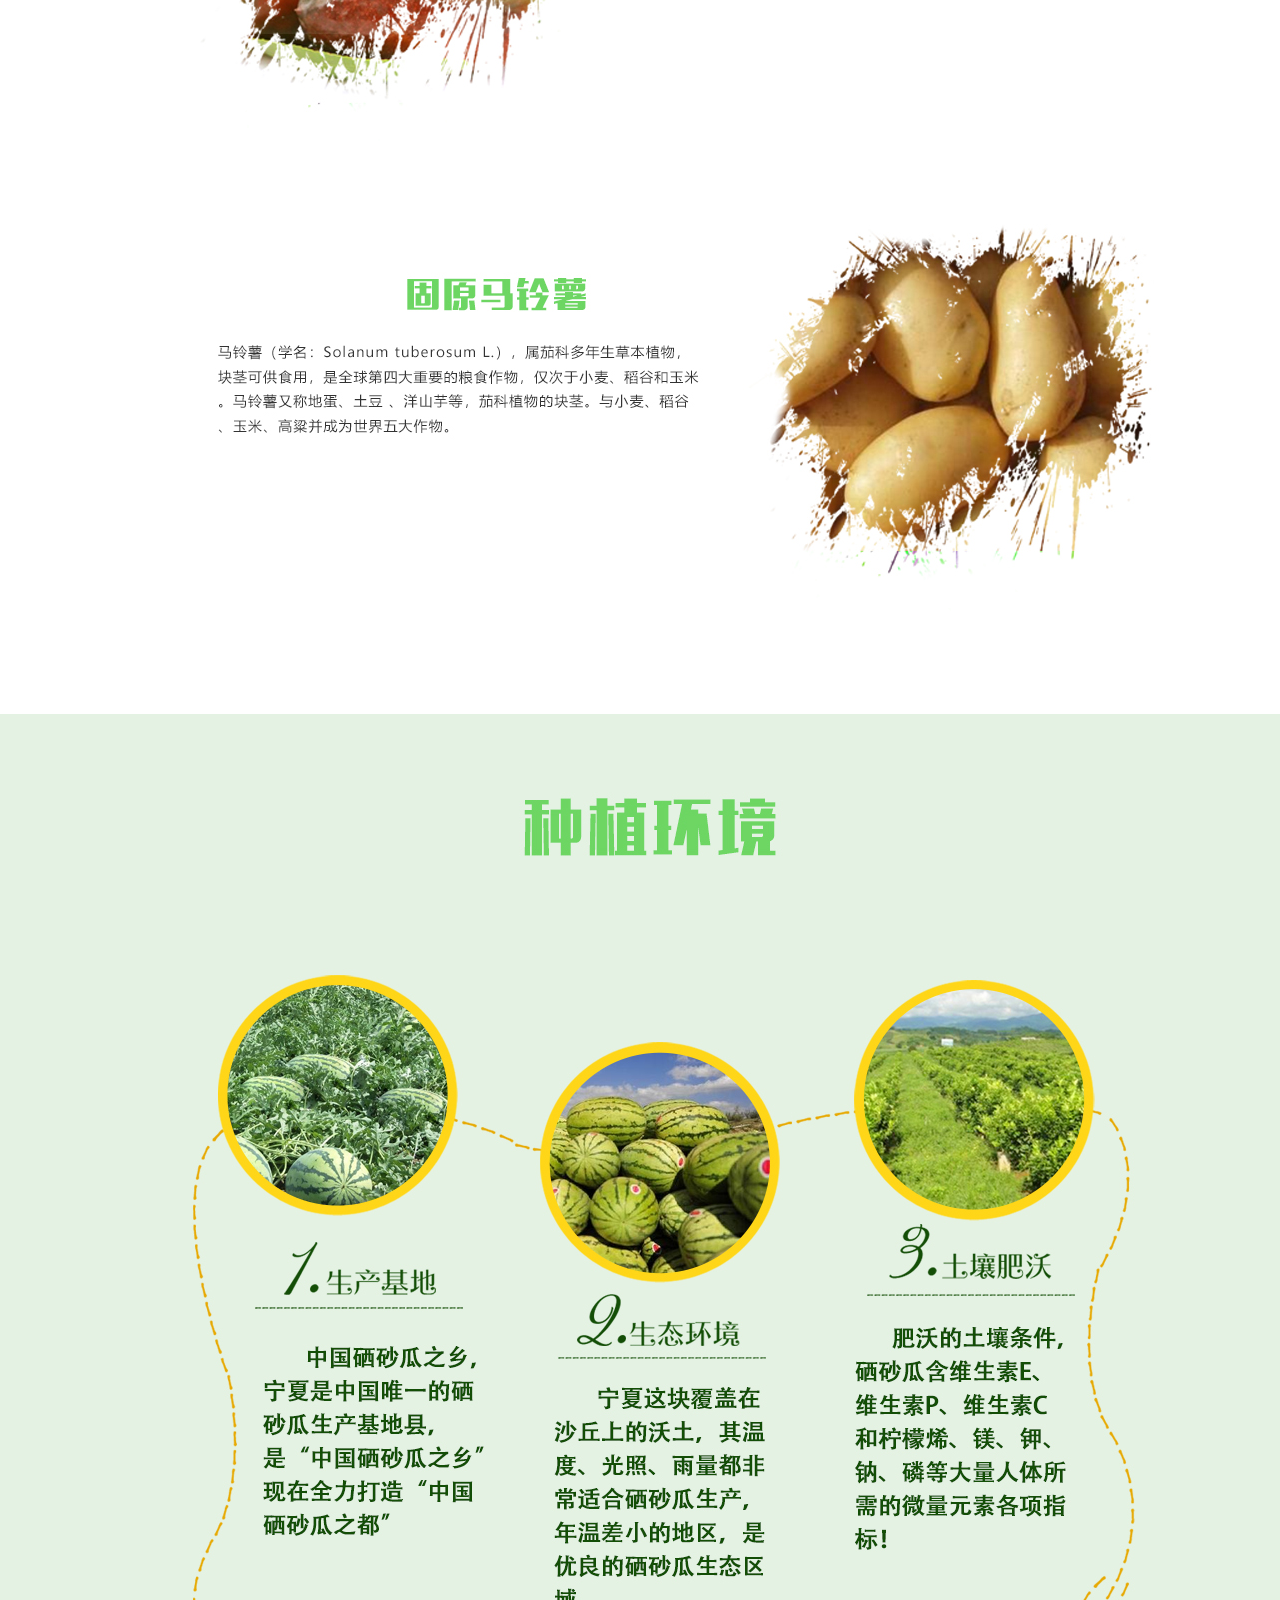
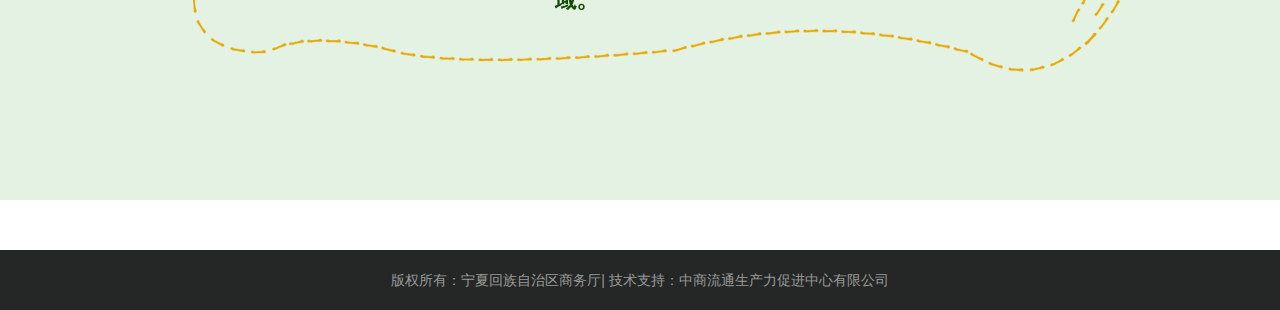
<file: home-nx/TP3.html>
<!DOCTYPE html>
<html lang="en">
<head>
    <meta charset="UTF-8">
    <title>Title</title>
    <link rel="stylesheet" type="text/css" href="css/common.css"/>
    <link rel="stylesheet" type="text/css" href="css/bootstrap.min.css"/>
    <link rel="stylesheet" type="text/css" href="css/Tp.css"/>
    <link href="//netdna.bootstrapcdn.com/font-awesome/4.7.0/css/font-awesome.min.css" rel="stylesheet">
</head>
<style>
    .zt{
        width: 1300px;
        height:3320px ;
        margin: auto;
        background: url(img/gguo.png)no-repeat center;
    }
</style>
<body>
<!--顶部-->
<div class=" top">
    <div class="container">
        <ul class="row pull-right top-ul">
            <li class="col-sm-4 col-sm-offset-3 text-right top-li loging">
						<span class="text-red" onmouseover="display()">
                    登陆
                <div class="sign" id="sign" onmouseout="disappear()">
                    <form class="form-horizontal">
                        <div class="form-group">
                            <div class="col-sm-12">
                                <input type="email" class="form-control" id="inputEmail3" placeholder="账号">
                            </div>
                        </div>
                        <div class="form-group">
                            <div class="col-sm-12">
                                <input type="password" class="form-control" id="inputPassword3" placeholder="密码">
                            </div>
                        </div>

                        <div class="form-group">
                            <div class="col-sm-12">
                                <a class="btn btn-default" href="#" style="color: #fff;width: 100%;background-color:#c8000b;">登录</a>
                            </div>
                        </div>
                        <div class="form-group">
                            <div class=" col-sm-10">
                                <div class="checkbox" style="color: rgb(179,179,179);">
                                    忘记密码?
                                </div>
                            </div>
                        </div>
                    </form>
                </div>
                </span>
            </li>
            <li class="col-sm-4 text-right top-li" >
                <span class="weixin"></span> 官方微信
            </li>
        </ul>
    </div>
</div>
<!--主体-->
<!--头-->
<div class="header">
    <div class="container">
        <div class="header-l pull-left">
            <img src="img/logo.png">
        </div>
       
    </div>
</div>
<div class="zt">

</div>
<!--底部-->
<div class="footer">

    <span>版权所有：宁夏回族自治区商务厅| 技术支持：中商流通生产力促进中心有限公司</span>
</div>
</body>
</html>
</file>
<file: home-nx/css/common.css>
/*公共样式--开始*/
html, body, div, ul, li, h1, h2, h3, h4, h5, h6, p, dl, dt, dd, ol, form, input, textarea, th, td, select {
    margin: 0;
    padding: 0;
}

* {
    box-sizing: border-box;
}

html, body {
    min-height: 100%;
}

body {
    font-family: "微软雅黑";
    font-size: 14px;
    color: #333;
}

h1, h2, h3, h4, h5, h6 {
    font-weight: normal;
}

ul, ol {
    list-style: none;
}

img {
    border: none;
    vertical-align: middle;
}

a {
    color: #232323;
    text-decoration: none;
    cursor: pointer;
}
a:visited {
    color: #232323;
    text-decoration: none;
}
a:hover,a:focus {
    color: #232323;
    text-decoration: none;
}
a:active {
    color: #232323;
    text-decoration: none;
}
table {
    border-collapse: collapse;
    table-layout: fixed;
}

input, textarea {
    outline: none;
    border: none;
}

textarea {
    resize: none;
    overflow: auto;
}

.clearfix {
    zoom: 1;
}

.clearfix:after {
    content: ".";
    width: 0;
    height: 0;
    visibility: hidden;
    display: block;
    clear: both;
    overflow: hidden;
}

.fl {
    float: left
}

.fr {
    float: right
}

.tl {
    text-align: left;
}

.tc {
    text-align: center
}

.tr {
    text-align: right;
}

.ellipse {
    overflow: hidden;
    text-overflow: ellipsis;
    white-space: nowrap;
}

.inline {
    display: inline-block;
    *display: inline;
    *zoom: 1;
}

a, img, input {
    display: block;
}
a, input, p {
    text-decoration: none;
    color: #000;
    outline: none;
    border: 0;
    -webkit-tap-highlight-color: rgba(0, 0, 0, 1);
}
</file>
<file: home-nx/css/main.css>
body {
	background: url(../img/icon-18.png) no-repeat;
	background-size: 100% auto;
}


/*top*/
.nav-box{
	background: #FFFFFF;
}
.container {
	width: 1000px;
	padding: 0px !important;
}

.top {
	/*  position: fixed;*/
	width: 100%;
	height: 35px;
	line-height: 35px;
	background-color: #242625;
	box-shadow: 0px 2px 3px #d4d4d4;
	z-index: 999;
}

.top-ul {
	width: 400px;
}

.top-li {
	color: #FFFFFF;
	background: url("../img/arrow-down.png") no-repeat right center;
}

.text-red {
	color: #c8000b !important;
	font-weight: normal;
}
.pull-left img{
	display: inline;
	margin-top: -3px;
}
.pull-left span{
	padding-left: 3px;
	
}
.hone-img {
	margin-top: 20px;
}

.text-g {
	padding-top: 24px;
}

.text-black {
	color: #000;
}

.loging {
	position: relative;
}


/*登录框*/

.sign {
	position: absolute;
	display: none;
	top: 35px;
	right: -100%;
	width: 320px;
	padding: 20px 30px;
	border: 1px solid rgb(200, 0, 11);
	background-color: #fff;
	box-shadow: 10px 10px 5px #888888;
	z-index: 999;
}

.sign a {
	color: #fff;
	width: 100%;
	background-color: #c8000b;
}

.weixin {
	position: absolute;
	top: 50%;
	margin-top: -6px;
	right: 72px;
	width: 15px;
	height: 13px;
	background: url("../img/wx.png") no-repeat;
}

.phone {
	position: absolute;
	top: 50%;
	margin-top: -6px;
	right: 86px;
	width: 7px;
	height: 13px;
	background: url("../img/phone.png") no-repeat;
}


/*main*/

.main-top {
	width: 100%;
}


/*header*/

.header {
	height: 85px;
	box-shadow: 0px 2px 3px #eaeaea;
}

.header-l {
	position: relative;
}

.header-l img {
	/*position: absolute;*/
	/*top:50%;*/
	margin-top: 32px;
}

.title {
	height: 85px;
}

.title h1 {
	padding-left: 60px;
	font-family: "宋体";
	font-size: 26px;
	font-weight: 900;
	line-height: 36px;
	color: #000;
	margin-top: 18px;
}

.title span {
	padding-left: 70px;
	font-size: 16px;
	line-height: 20px;
	color: #666;
}

.header-r {
	height: 85px;
	color: #8d8d8c;
}

.header-r input {
	width: 190px;
	margin-top: 30px;
	height: 26px;
	border: 1px solid #c4c4c4;
	font-size: 12px;
	/*text-align: right;*/
	padding: 0 6px;
}


/*缩略图*/

.mod18 {
	width: 690px;
	position: relative;
	margin: 0 auto;
	background: transparent !important;
	padding-top: 10px;
}

.mod18 .btn {
	position: absolute;
	cursor: pointer;
	z-index: 99;
	font-size: 50px;
	font-weight: bold;
}

.mod18 #prevTop,
.mod18 #nextTop {
	top: 290px;
	width: 32px;
	height: 48px;
}

.mod18 #prev,
.mod18 #next {
	top: 490px;
	width: 10px;
	height: 16px;
}

.mod18 #prevTop {
	background: url(../img/lfet.png) 0 0 no-repeat;
}

.mod18 #nextTop {
	background: url(../img/LR.png) 0 0 no-repeat;
}

.mod18 .next {
	right: -19px;
}

.mod18 li {
	float: left;
}

.mod18 .cf li {
	position: relative;
	color: #000;
}

.mod18 .cf a {
	display: block;
	width: 426px;
	height: 187px;
	position: absolute;
	color: #000;
}
.s-red {
	color: #C50009;
}
.mod18 .cf li span {
	display: block;
	width: 696px;
	position: absolute;
	left: 0px;
	bottom: 117px;
	padding: 10px 20px;
	line-height: 22px;
	text-align: left;
	background: rgba(0, 0, 0, 0.2);
	filter: progid:DXImageTransform.Microsoft.gradient( GradientType=0, startColorstr="#60000000", endColorstr="#60000000");
	font-size: 16px;
	color: #FFFFFF;
}

.mod18 .picBox {
	width: 690px;
	height: 340px;
	padding-left: 0px;
	padding-right: 0px;
	position: relative;
	overflow: hidden;
	background: transparent;
	margin-left: -3px;
}

.mod18 .picBox ul {
	height: 377px;
	position: absolute;
	left: 0;
}

.mod18 .picBox li {
	padding-right: 1px;
	width: 690px;
	height: 377px;
}

.mod18 .picBox img {
	width: 690px;
	height: 336px;
}

.mod18 .listBox {
	width: 669px;
	height: 100px;
	margin: 0 auto;
	position: absolute;
	overflow: hidden;
	margin-left: 17px;
	background: transparent;
	z-index: 8;
	bottom: 0px;
}

.mod18 .listBox ul {
	height: 110px;
	position: absolute;
	left: 10px;
}

.mod18 .listBox li {
	width: 110px;
	height: 77px;
	cursor: pointer;
	position: relative;
	padding: 24px 0 0 0;
}

.mod18 .listBox li i {
	display: none;
}

.mod18 .listBox li a {
	display: block;
	width: 108px;
	height: 77px;
}

.mod18 .listBox img {
	border: 3px solid #fff;
	width: 100px;
	height: 70px;
}

.mod18 .listBox .on img {
	border: 3px solid #CECDCC;
}


/*.mod18 .listBox .on{background:url(../images/img_bg.jpg) center top no-repeat;}*/

.mod18 .listBox .on i {
	display: block;
}


/*banner*/

.banner {
	position: relative;
	background: #f4f4f4;
	margin-top: 20px;
}

.banner img {
	max-width: 100%;
	margin: 0 auto;
}

.banner-tab {
	position: absolute;
	top: 23%;
	left: 56%;
	width: 400px;
	height: 100px;
}

.banner-tab li {
	margin: 0 8px;
}

.banner-tab li a {
	font-size: 16px;
	color: #333;
}

.banner-tab .nav .active {
	border-bottom: 2px solid #c8000b;
}

.banner-tab .active a {
	color: #c8000b;
}

.banner-seach {
	margin-top: 20px;
}

.my-group-addon {
	background-color: #c8000b;
	border: 1px solid #c8000b;
	color: #fff;
}


/*nav*/

.m-nav {
	width: 100%;
	height: 50px;
	margin-top: 10px;
	margin-bottom: 20px;
	background-color: #fff;
	border: 1px solid #d4d4d4;
	border-radius: 4px;
	box-shadow: 0 0 4px #eaeaea inset;
}

.m-nav li {
	/*margin: 14px 0px 10px 46px;*/
	margin-top: 14px;
	padding-right: 38px;
	padding-left: 50px;
	/*line-height: 50px;*/
	/*border-right: 1px solid #c4c4c4;*/
}

.m-nav a {
	font-size: 15px;
	font-weight: 400;
	line-height: 20px;
	text-align: center;
	color: #333333;
	
}

.m-nav a:hover {
	color: #C8000B;
}

.m-nav li:last-child {
	border-right: none;
}

.sytv {
	color: #C8000B;
}

/*-----待定*/

.news-l {
	width: 715px;
	height: 415px;
	padding-bottom: 20px;
	border: 1px solid #999999;
	background-color: #fff;
	float: left;
}

.m-small-title {
	width: 100%;
	color: #000;
	font-size: 14px;
	font-weight: 700;
	line-height: 3;
}

.news-r {
	width: 266px;
	float: right;
	margin-top: 0px;
	font-size: 18px;
	font-weight: 600;
}

.news-navs a {
	margin-left: 40px;
}

.news-navs {
	height: 76px;
	margin-top: 36px;
	background: url("../img/icon-15.png") no-repeat 0 50%;
	background-color: #f7f7f7;
	line-height: 76px;
	border: 1px solid #999999;
	border-radius: 38px 0 0 38px;
	text-align: center;
	box-shadow: 0 0 4px #eaeaea inset;
}

.news-navs:nth-child(1) {
	margin-top: 0;
}
.sp-s{
	display: inline-block;
	width: 50px;
	height: 26px;
	background: #c8000b;
	float: left;
	margin-top: 30px;
}
.sp-s img{
	margin: 5px auto;
	}
.news-navs:nth-child(2) {
	background: url("../img/icon-16.png") no-repeat 0 50%;
	background-color: #f7f7f7;
}

.news-navs:nth-child(3) {
	background: url("../img/icon-17.png") no-repeat 0 50%;
	background-color: #f7f7f7;
}

.news-navs:nth-child(4) {
	background: url("../img/icon444.png") no-repeat 0 50%;
	background-color: #f7f7f7;
}


/*news-open*/

.help-poor {
	height: 590px;
	margin-top: 20px;
	background: #F8F8F8;
}

.help-poor .nav {
	margin: 28px 0 0 45px;
}

.help-poor .nav li {
	margin: 7px;
}

.help-poor .nav li.active a {
	color: #fff;
	background-color: #c8000b;
}

.help-poor .nav a {
	width: 102px;
	padding: 4px 12px;
	text-align: center;
	background-color: #cccccc;
}

.box-border-2 {
	height: 250px !important;
}

.container-title {
	position: relative;
	border-bottom: 2px solid #cccccc;
}

.container-title-1 {
	position: relative;
	border-bottom: 2px solid #cccccc;
	height: 52px;
}

.container-title h4 {
	color: #000;
	padding: 10px;
	padding-left: 0px;
	margin-top: 10px;
	margin-bottom: -2px;
	width: 100px;
	border-bottom: 2px solid #c8000b;
}

.container-title .prev {
	position: absolute;
	right: 30px;
	bottom: 6px;
}

.container-title .next {
	position: absolute;
	right: 0;
	bottom: 6px;
}

.container-title-1 h4 {
	color: #000;
	padding: 10px;
	margin-top: 10px;
	padding-left: 0;
	margin-bottom: -2px;
	width: 100px;
	border-bottom: 2px solid #c8000b;
}

.container-title-1 .prev {
	position: absolute;
	right: 30px;
	bottom: 6px;
}

.container-title-1 .next {
	position: absolute;
	right: 0;
	bottom: 6px;
}

.carousel-inner {
	margin-top: 20px;
}

.small-center {
	padding: 0 40px;
	font-size: 12px;
}

.small-center p {
	width: 100%;
	background-color: #fff;
	color: #838382;
	padding: 5px;
}

.small-title {
	width: 100%;
	color: #000;
	font-size: 16px;
	font-weight: 700;
	line-height: 3;
	background-color: #fff;
}

.content-three .carousel-inner img {
	margin: 0 auto;
	width: 153px;
	height: 110px;
}

.carousel-inner img {
	margin: 0 auto;
}


/*column*/

.column {
	height: 460px;
}

.title2 {
	position: relative;
	color: #838382;
	font-weight: normal;
}

.title2:hover {
	color: #C8000B;
}

.item {
	position: relative;
	line-height: 35px;
	color: #333;
	padding-left: 8px;
	background: url("../img/dot.png") no-repeat left center;
}

.item-time {
	position: absolute;
	right: 0;
}


/*market*/

.market-two {
	height: 400px;
	overflow: hidden;
}

.market #do-carousel4 .item {
	background: none;
}

.market .nav-tabs>li.active>a,
.market .nav-tabs>li.active>a:focus,
.market .nav-tabs>li.active>a:hover {
	color: #fff;
	border: 1px solid #c8000b;
	background-color: #c8000b;
}

.market .nav-tabs>li>a,
.market .nav-tabs>li>a:focus,
.market .nav-tabs>li>a:hover {
	border: 1px solid #cccccc;
	background-color: #cccccc;
}


/*企业展示*/

.my-item a {
	padding: 5px 5px 0 5px;
	margin: 0 11px;
	text-align: center;
	color: #333333;
	background-color: #e9e9e9;
}

.my-item a span {
	display: block;
	font-weight: 400;
}

.my-item a img {
	width: 100%;
}

.market-content {
	margin-top: 26px;
}

.market-content span {
	line-height: 46px;
}


/*底部*/

.footer {
	width: 100%;
	height: 60px;
	background-color: rgb(37, 39, 38);
	text-align: center;
	line-height: 60px;
	color: rgb(153, 153, 153);
}

.box-border {
	height: 366px;
	border: 1px solid #999999;
	padding: 0 18px 0 18px;
	margin-top: 60px;
}

.font-small {
	font-size: 12px;
}


/*在线帮助*/

.left-help {
	width: 260px;
	height: 200px;
	position: fixed;
	bottom: 60px;
	border: 1px solid #ccc;
	background-color: #fff;
	color: #000;
}

.left-help2 {
	width: 240px;
	height: 180px;
	position: relative;
	padding: 10px;
}

.left-help2 ul li {
	width: 100%;
	height: 22px;
	line-height: 22px;
	text-align: left;
}

.left-help2 ul li a {
	color: #444;
	text-decoration: none;
}

.left-help2 ul li a:hover {
	text-decoration: underline;
	color: #000;
}

.bar {
	width: 25px;
	height: 105px;
	position: absolute;
	right: -45px;
	top: -1px;
	background: url(../img/mini_bg.png) no-repeat;
	display: block;
}

.help-box {
	width: 90%;
	margin: 20px auto;
}

.help-box .help-inp {
	width: 200px;
	height: 100px;
	border: 1px solid #999;
}

.help-box .send-btn {
	float: right;
	margin-top: 15px;
	width: 54px;
	height: 24px;
	line-height: 24px;
	color: #fff;
	text-align: center;
	border-radius: 3px;
	background-color: #c50009;
}


/*我要留言*/

.leave-message textarea {
	width: 100%;
	padding: 10px;
	height: 280px;
	border-radius: 3px;
	border: 1px solid #999;
	line-height: 26px;
	color: #666;
}

.leave-message .send-btn {
	float: right;
	margin-top: 10px;
	width: 60px;
	height: 26px;
	border: 1px solid #c50009;
	border-radius: 3px;
	line-height: 26px;
	text-align: center;
	color: #c50009;
}


/*宁夏馆*/

.nxg-img {
	margin-top: 20px;
}

.nxg {
	height: 70px;
	background: url(../img/nxf_16.jpg) no-repeat center;
}


/*合作伙伴*/

.hz {
	background: #F4F4F4;
	margin-top: 20px;
	padding-bottom: 20px;
}

.hzhb-top {
	margin-top: 20px;
	overflow: hidden;
}

.hzhb-top p {
	font-size: 16px;
	float: left;
	margin-left: 10px;
}

.hzhb-footer {
	overflow: hidden;
}

.hzhb-top img {
	float: left;
	margin-top: 3px;
}

.hzhb-footer li {
	float: left;
	color: #333333;
	margin-left: 25px;
	line-height: 30px;
}

.hzhb-footer li a:hover {
	color: #C8000B;
}

.lei {
	position: absolute;
}

.dt {
	background: url(../img/map.png) no-repeat;
	height: 488px;
	margin-top: 30px;
	margin-left: 320px;
	position: absolute;
}

.tl-titie {
	float: right;
	margin-top: 275px;
	line-height: 35px;
	/*position: relative;
	z-index: 1;*/
}

.tl-titie img {
	display: inline;
}

.dt-x {
	position: relative;
	top: 100px;
	left: 157px;
}

.dt-x span {
	position: absolute;
}

.dt-x-szs {
	top: -74px;
	left: 15px;
}

.dt-x-wz {
	top: 73px;
	left: 2px;
}

.dt-x-gy {
	top: 255px;
	left: 7px;
}

.dt-x-zw {
	top: 124px;
	left: -90px;
}

.cx-box {
	width: 140px;
	color: #000000;
	height: 70px;
	position: absolute;
	left: 33px;
	/*display: none;*/
	padding: 10px;
	top: -39px;
	border: 1px solid #C8000B;
	background: #FFFFFF;
}
.cx-box  img{
	position: absolute;
	left: -17px;
	top: 30px;
}
.pu-bot{
	margin-top: 250px;
}
.dt-x span:hover .cx-box {
	display: block;
}


/*追溯动态开始*/

.top-zs {
	width: 1000px;
	margin: 0px auto 20px;
	overflow: hidden;
}

.top-zs li {
	width: 308px;
	float: left;
	margin-left: 37px;
	font-size: 20px;
	color: #c8000b;
}

.top-zs a {
	margin-left: 130px;
	padding-top: 25px;
	display: block;
	color: #c8000b;
	text-decoration: none;
}

.top-zs li:nth-child(1) {
	margin-left: 0px;
	height: 79px;
	background: url(../img/zsdt_03.jpg) no-repeat;
}

.top-zs li:nth-child(2) {
	height: 79px;
	background: url(../img/nxzsgl_03.png) no-repeat;
}

.top-zs li:nth-child(3) {
	height: 79px;
	background: url(../img/nxzsgl_05.png) no-repeat;
}

.qydt {
	width: 1000px;
	height: 403px;
	border: 1px solid #CCCCCC;
	margin: auto;
	margin-bottom: 20px;
	background: #fff;
	overflow: hidden;
}

.qydt-2 {
	border: none !important;
	background: #f8f8f8;
}

.fp-dt {
	background-color: #f8f8f8;
	padding-bottom: 20px;
}

.container-title-2 {
	width: 960px;
	margin: auto;
	position: relative;
}

.container-title-2 h4 {
	width: 150px;
}

.gd {
	position: absolute;
	right: 0px;
	top: 10px;
	color: #C8000B !important;
}

.top-tab,
.top-tab-2,
.top-tab-3 {
	margin-top: 20px;
	overflow: hidden;
}

.top-tab li {
	background: #CCCCCC;
	text-align: center;
	float: left;
	margin-left: 20px;
	padding: 5px 14px 4px 14px;
	color: #333333;
}

.top-tab-2 li {
	background: #CCCCCC;
	text-align: center;
	float: left;
	padding: 5px 14px 4px 14px;
	margin-left: 20px;
	color: #333333;
}

.top-tab-3 li {
	background: #CCCCCC;
	text-align: center;
	float: left;
	padding: 5px 14px 4px 14px;
	margin-left: 20px;
	color: #333333;
}

.tab-1-coner,
.tab-1-coner-2,
.tab-1-coner-3 {
	margin-top: 20px;
	display: none;
	overflow: hidden;
}

.tab-1-coner-1 {
	width: 440px;
	height: 250px;
	/*background: yellow;*/
	float: left;
	margin-left: 20px;
	font-family: "微软雅黑";
	color: #333333;
}

.tab-1-coner-1 ul li a {
	width: 280px;
	overflow: hidden;
	text-overflow: ellipsis;
	white-space: nowrap;
	font-family: "微软雅黑";
}

.tab-1-coner-1 ul li a:hover {
	color: #C8000B;
}

.tab-1-coner-1:nth-child(2) {
	margin-left: 75px;
}

.tab-1-coner-1 li {
	overflow: hidden;
	line-height: 28px;
	
}
.top-tab,.top-tab-2,.top-tab-3 li{
	cursor: pointer;
}
.tab-1-coner-1 li a {
	float: left;
	display: block;
	color: #333333;
}

.tab-1-coner-1 li span {
	float: right;
	display: block;
	color: #333333;
}

.top-tab li.active-2 {
	color: #fff;
	background: #C8000B;
}

.top-tab-2 li.active-3 {
	color: #fff;
	background: #C8000B;
}

.top-tab-3 li.active-4 {
	color: #fff;
	background: #C8000B;
}


/*特色产品开始*/

.left-help-l {
	width: 24px;
	height: 24px;
	line-height: 22px;
	color: #999;
	text-align: center;
	border-radius: 50%;
	font-size: 18px;
}

.col-2 {
	background: #C8000B;
	color: #FFFFFF !important;
}

.t-top {
	width: 1000px;
	margin: auto;
	border: 1px solid #CCCCCC;
	/*height: 250px;*/
	overflow: hidden;
	/*overflow: hidden;*/
	background: #FFFFFF;
}

.t-top-img {
	margin-top: 55px;
}

.t-top-img ul li {
	float: left;
	margin-left: 75px;
	margin-bottom: 25px;
}

.t-top-img ul li p {
	text-align: center;
	line-height: 40px;
}

.ts-body {
	width: 1000px;
	height: 728px;
	border: 1px solid #CCCCCC;
	background: #FFFFFF;
	margin: 20px auto;
}

.ts-body-n {
	width: 960px;
	margin: auto;
}

.ts-body-n-l {
	width: 180px;
	margin-top: 20px;
	float: left;
}

.ts-body-n-l li {
	width: 180px;
	padding: 5px;
	background-color: #cccccc;
	text-align: center;
	margin-top: 10px;
}

.act {
	background-color: #C8000B !important;
	color: #FFFFFF;
}

.ts-body-n-r {
	width: 750px;
	float: right;
	/*background: yellow;*/
	margin-top: 30px;
}

.ts-body-n-r-1 {
	overflow: hidden;
}

.ts-body-n-r-1-2 {
	float: left;
	margin-left: 20px;
	line-height: 28px;
}

.ts-body-n-r-1-2 p:nth-child(1) {
	font-size: 16px;
	font-weight: 600;
}

.ts-body-n-r-1-2 img {
	display: inline;
}

.ts-body-n-r-1-jj {
	line-height: 25px;
}

.ts-body-n-r-1-jj p:nth-child(1) {
	color: #c8000b;
	font-weight: 600;
}

.ts-body-n-r-1-jj p:nth-child(2) {
	text-indent: 2em;
}

.ts-body-n-r-1-footer {
	margin-top: 20px;
}

.ts-body-n-r-1-footer p:nth-child(1) {
	color: #c8000b;
	font-weight: 600;
}

.ts-body-n-r-1-footer-l {
	float: left;
	margin-top: 10px;
}

.ts-body-n-r-1-footer-r {
	width: 265px;
	float: left;
	margin-left: 20px;
	position: relative;
}

#scrollDiv {
	width: 265px;
	height: 196px;
	overflow: hidden;
	margin-top: -10px;
}

#scrollDiv li {
	overflow: hidden;
	margin-top: 20px;
}

#scrollDiv li img {
	float: left;
}

#scrollDiv li div {
	float: left;
	line-height: 40px;
	margin-left: 10px;
}

.updown {
	width: 265px;
	height: 25px;
	background: #CCCCCC;
}

#but_down {
	position: absolute;
	bottom: -45px;
	left: 0;
	background: #C8000B;
}

#but_up {
	position: absolute;
	top: -25px;
	left: 0;
}

#but_up img {
	margin: auto;
	margin-top: 10px;
}

#but_down img {
	margin: auto;
	margin-top: 10px;
}


/*特色企业结束*/


/*精准扶贫*/

.fp-top {
	width: 1000px;
	height: 567px;
	border: 1px solid #CCCCCC;
	margin: 0px auto 20px;
	background: #FFFFFF;
}

.fp-ditu {
	width: 293px;
	height: 462px;
	background: url(../img/fp_03.jpg) no-repeat;
	float: left;
	margin-left: 50px;
	margin-top: 20px;
}

.fp-ditu-r {
	width: 562px;
	height: 436px;
	float: left;
	background: #edeaea;
	margin-top: 70px;
	margin-left: 27px;
}

.fp-ditu-r-b {
	width: 535px;
	margin: auto;
}

.fp-ditu-r p:nth-child(1) {
	font-size: 16px;
	color: #C8000B;
	font-weight: 600;
}

.fp-ditu-r p {
	line-height: 30px;
}

.fp-ditu-r p:nth-child(1) {
	margin-top: 5px;
}

.jzfp {
	position: relative;
}

.fp-ditu-r p:nth-child(2) {
	font-size: 16px;
	color: #C8000B;
	font-weight: 600;
	padding-top: 20px;
}

.fp-ditu-r p:nth-child(4) {
	font-size: 16px;
	color: #C8000B;
	font-weight: 600;
	margin-top: 30px;
}

 
.fp-ditu-r-b li {
	float: left;
	margin-left: 20px;
	margin-top: 20px;
}

.fp-ditu-r-b li:nth-child(1) {
	margin-left: 0;
}

.line-1 {
	width: 2px;
	height: 329px;
	background: #ccc;
	position: absolute;
	transform: rotate(25deg);
	left: 295px;
	top: 32px;
}

.line-2 {
	height: 2px;
	width: 568px;
	background: #ccc;
	position: absolute;
	top: 47px;
	left: 366px;
}

.fp-dt-fr {
	width: 1000px;
	margin: 20px auto;
}

.lubo {
	width: 440px;
	height: 250px;
	position: relative;
	overflow: hidden;
}

.lubo ul {
	width: 6000px;
	position: absolute;
	top: 0;
	left: 0;
}

.lubo ul li {
	width: 440px;
	height: 250px;
	float: left;
	position: relative;
}

.lubo p {
	width: 440px;
	color: #FFFFFF;
	font-size: 20px;
	position: absolute;
	left: 0;
	bottom: 7px;
	background: rgba(200, 0, 11, .5);
	padding-left: 5px;
}

.lubo img {
	width: 440px;
	height: 250px;
}

.lubo ol {
	width: 440px;
	position: absolute;
	bottom: -10px;
	left: 0;
}

.lubo ol li {
	width: 146px;
	height: 7px;
	float: left;
	border-right: 3px solid #4c4d43;
	background: #9d9d9d;
}

.cont-cjwt {
	width: 960px;
	margin: auto;
}

.lubo ol li.now {
	background: #C8000B;
}

.lubo ol li:nth-child(3) {
	border: none;
}

.fp-xgzc {
	width: 1000px;
	margin: 20px auto;
	padding-bottom: 20px;
	border: 1px solid #ccc;
}


/*.fp-gy{
	background: #f19a86;
}
.fp-yc{
	background: #a9a9a9;
}
.fp-wz{
	background: #c5bf84;
}
.fp-zw{
	background: #eeedaa;
}
.fp-szs{
	background: #5ca84c;
}*/


/*追溯查询*/

.zxcx {
	width: 1000px;
	height: 670px;
	border: 1px solid #CCCCCC;
	margin: auto;
	background: #FFFFFF;
}

.zxcx-one {
	position: relative;
	height: 148px;
}

.zxcx-one p {
	/*font-weight: 600;*/
	color: #333333;
	font-size: 16px;
	padding: 38px 30px 0 40px;
}

.gjcx {
	display: inline;
}

.banner-tab-2 {
	position: absolute;
	left: 300px;
	top: 28px;
}

.zxcx-two p {
	color: #333333;
	font-size: 16px;
	padding: 38px 30px 0 40px;
}

.zxcx-two-1 {
	margin-left: 140px;
	overflow: hidden;
	margin-top: 20px;
	position: relative;
}

.zxcx-two-1 span {
	width: 705px;
	height: 2px;
	background: #CCCCCC;
	position: absolute;
	left: 0;
	z-index: 1;
}

.zxcx-two-1 li {
	width: 30px;
	height: 30px;
	background: #C8000B;
	border-radius: 50%;
	position: relative;
	z-index: 8;
	float: left;
	margin-left: 200px;
	color: #FFFFFF;
	font-size: 16px;
	font-weight: 600;
	text-align: center;
	line-height: 31px;
}

.zxcx-two-1 li:nth-child(1) {
	margin-left: 0;
}

.zxcx-two-2 {
	margin-left: 120px;
}

.zxcx-two-2 li {
	float: left;
	margin-left: 164px;
	margin-top: 20px;
}

.zxcx-two-2 li:nth-child(1) {
	margin-left: 0;
}

.zxcx-two-2 p {
	width: 133px;
	float: left;
	font-size: 14px;
	color: #333;
	margin-top: 10px;
	padding: 0;
}

.zxcx-p1 {
	margin-left: -13px;
}

.zxcx-p2 {
	margin-left: 85px;
}

.zxcx-p3 {
	margin-left: 102px;
}

.zxcx-p4 {
	margin-left: 90px;
}

.cjwt-box {
	margin-top: 20px;
	background-color: #f8f8f8;
}

.cjwt {
	width: 1000px;
	height: 400px;
	/*background: yellow;*/
	margin: auto;
}

.cjwt-1 {
	width: 450px;
	float: left;
	height: 390px;
	/*background: yellowgreen;*/
	margin-left: 100px;
}

.cjwt-1:nth-child(1) {
	margin-left: 0px;
}

.tab-cjwt {
	overflow: hidden;
	margin-bottom: 3px;
}

.tab-cjwt li {
	cursor: pointer;
	background: #CCCCCC;
	width: 140px;
	margin-top: 10px;
	height: 22px;
	text-align: center;
	line-height: 22px;
	float: left;
	margin-left: 20px;
}

.tab-1-cjwt {
	display: none;
}

.tab-cjwt li:nth-child(1) {
	margin-left: 0px;
}

.act-cjwt {
	background: #C8000B !important;
	color: #FFFFFF;
}

.zxjy {
	width: 1000px;
	height: 480px;
	border: 1px solid #CCCCCC;
	margin: 20px auto;
}

.zxjy-ipone {
	width: 960px;
	margin: auto;
	overflow: hidden;
}

.zxjy-ipone-1 {
	width: 340px;
	height: 25px;
	margin-top: 20px;
	float: left;
}

.zxjy-ipone-1 input {
	width: 288px;
	border: 1px solid #CCCCCC;
	height: 25px;
	float: left;
}

.zxjy-ipone-1 a {
	width: 49px;
	height: 25px;
	background: #C8000B;
	color: #FFFFFF;
	line-height: 25px;
	text-align: center;
	float: left;
}

.zxjy-ipone-2 {
	width: 170px;
	height: 40px;
	background: #C8000B;
	border-radius: 5px;
	color: #FFFFFF;
	font-size: 16px;
	float: right;
	text-align: center;
	line-height: 40px;
	margin-top: 20px;
}

.zxjy-zxnr {
	width: 425px;
	height: 132px;
	float: left;
	margin-left: 60px;
	margin-top: 20px;
}

.zxjy-zxnr p:nth-child(1) {
	font-size: 14px;
	font-weight: 600;
	color: #3f81be;
	margin-bottom: 2px;
}

.zxjy-zxnr p:nth-child(2) {
	font-size: 14px;
	font-weight: 600;
	color: #3f81be;
	
}

.zxjy-zxnr p:nth-child(3) {
	font-size: 14px;
	font-weight: 600;
	color: #666;
	margin-bottom: 2px;
	
}

.zxjy-zxnr p:nth-child(4) {
	font-size: 14px;
	color: #666;
	
}

.zxnr .zxjy-zxnr:nth-child(1) {
	margin-left: 0;
}

.zxnr .zxjy-zxnr:nth-child(3) {
	margin-left: 0;
}


/*城市专题*/

.center {
	width: 1000px;
	/*background: #ffffff;*/
	/*height:1200px;*/
	margin: auto;
}
.nav-cszt-1{
	width: 1000px;
	height: 50px;
	box-sizing: border-box;
	border: 1px solid #999999;
	margin-bottom: 20px;
	background: #FFFFFF;
}
.nav-cszt-1 p{
	font-size: 16px;
	color: #333333;
	line-height: 50px;
	float: left;
	margin-left: 20px;
}
.nav-cszt-1 ul li{
	width: 59px;
	height: 17px;
	float: left;
	margin-left: 30px;
	line-height: 17px;
	text-align: center;
	margin-top: 16px;
	cursor: pointer;
}
.col-yc{
	color: #FFFFFF;
	background: #C50009;
	border-radius:8px ;
}
.nav-cszt {
	width: 1000px;
	height: 504px;
	box-sizing: border-box;
	border: 1px solid #999999;
	background: #FFFFFF;
	/*display:none ;*/
}
.nav-zhuti{
	display: none;
}
.nav_top {
	position: relative;
	width: 1000px;
	height: 50px;
}

.nav_top p {
	display: inline-block;
	height: 50px;
	line-height: 61px;
}

.cs {
	margin-left: 17px;
	font-size: 18px;
}

#gd {
	position: absolute;
	right: 15px;
	color: #c8000b;
	display: inline-block;
	margin-top: 21px;
}

.xian {
	width: 966px;
	position: relative;
	height: 2px;
	background: #cccccc;
	margin-left: 17px;
}

.xian_d {
	position: absolute;
	width: 144px;
	height: 2px;
	background: #c8000b;
	top: 0;
}

.Dt {
	width: 1000px;
	margin-right: 45px;
	height: 438px;
	box-sizing: border-box;
	/*    margin-top: 30px;*/
}
.Dt_left1{
	width: 950px;
	margin: auto;
	
}
.Dt_left-1{
	float: left;
	width: 326px;
	margin-left: 59px;
	height: 233px;
	background: url(../img/yinchuangshi.png) no-repeat center;
	margin-top: 60px;
	position: relative;
}
.Dt_left-2{
	float: left;
	width: 326px;
	margin-left: 59px;
	height: 378px;
	background: url(../img/guyuanshi.png) no-repeat center;
	margin-top: 60px;
	position: relative;
}
.Dt_left-3{
	float: left;
	width: 326px;
	margin-left: 59px;
	height: 378px;
	background: url(../img/shizuishanshi.png) no-repeat center;
	margin-top: 60px;
	position: relative;
}
.Dt_left-4{
	float: left;
	width: 326px;
	margin-left: 59px;
	height: 378px;
	background: url(../img/wuzhongshi.png) no-repeat center;
	margin-top: 60px;
	position: relative;
}
.Dt_left-5{
	float: left;
	width: 366px;
	margin-left: 59px;
	height: 378px;
	background: url(../img/zhongweishi.png) no-repeat center;
	margin-top: 60px;
	position: relative;
}
.s-img{
	position: absolute;
	right: -71px;
    top: 270px;
}
.map-ico{
	position: absolute;
	top: 100px;
	left: 120px;
	
	
}
.map-ico:nth-child(2){
	position: absolute;
	top: 40px;
	left: 60px;
	
}

.map-ico:nth-child(3){
	position: absolute;
	top: 60px;
	left: 100px;
	
}

.map-ico:nth-child(4){
	position: absolute;
	top: 100px;
	left: 160px;
	
}

.map-ico-gy:nth-child(1){
	position: absolute;
	top: 100px;
	left: 150px;
}

.map-ico-gy:nth-child(2){
	position: absolute;
	top: 200px;
	left: 140px;
}
.map-ico-szs:nth-child(1){
	position: absolute;
	top: 170px;
	left: 180px;
}

.map-ico-szs:nth-child(2){
	position: absolute;
	top: 110px;
	left: 150px;
}

.map-ico-wzs:nth-child(1){
	position: absolute;
	top: 170px;
	left: 180px;
}

.map-ico-wzs:nth-child(2){
	position: absolute;
	top: 110px;
	left: 150px;
}
.map-ico-zws:nth-child(1){
	position: absolute;
	top: 190px;
	left: 170px;
}

.map-ico-zws:nth-child(2){
	position: absolute;
	top: 120px;
	left: 150px;
}
.kuang{
	width: 163px;
	height: 33px;
	border: 1px solid #CC262F;
	color: #666;
	position: absolute;
	top: -15px;
    left: 26px;
	z-index: 88;
	text-align: center;
	line-height: 33px;
	background: #FFFFFF;
	opacity: 0;
	transition: all 0.5s; 
}
.kuang img{
	position: absolute;
	left: -19px;
    top: -1px;
}

.map-ico:hover .kuang{
	opacity: 1;
}
.map-ico-gy:hover .kuang{
	opacity: 1;
}

.map-ico-szs:hover .kuang{
	opacity: 1;
}
.map-ico-wzs:hover .kuang{
	opacity: 1;
}
.map-ico-zws:hover .kuang{
	opacity: 1;
}

.Dt_right {
	float: right;
	width: 461px;
	height: 384px;
	margin-top:20px;
}

#content {
	width: 90px;
	height: 22px;
	margin: 15px 0;
	/*  margin-left: 40px;*/
}

.di_tu {
	background: url(../img/ditu_03.png) no-repeat;
	width: 437px;
	height: 365px;
}

.Dt_right ul {
	height: 26px;
	line-height: 26px;
}

.Dt_right ul li {
	width: 130px;
	background: #CCCCCC;
	text-align: center;
	line-height: 30px;
	cursor: pointer;
	float: left;
	font-size: 16px;
	color: #333;
	margin-right: 5px;
}

.Dt_right ul li.col {
	background: #C8000B;
	color: #FFFFFF;
}

.tab-pane li:hover {
	color: #C8000B !important;
}

.neirong {
	display: none;
	width: 446px;
	height: 284px;
}

.neirong p {
	position: relative;
	margin-top: 6px;
	color: #333333;
	cursor: pointer;
	font-family: "微软雅黑";
}

.neirong p:hover {
	color: #C8000B;
}

.neirong p span {
	position: absolute;
	right: 10px;
}

.P_s {
	width: 1000px;
	height: 376px;
	margin: 20px auto;
	background: #FFFFFF;
}

.P_sl {
	width: 1000px;
	height: 376px;
	border: 1px solid #999999;
	box-sizing: border-box;
	float: left;
}

.P_sr {
	width: 322px;
	height: 376px;
	border: 1px solid #999999;
	box-sizing: border-box;
	float: right;
}

.P_sl p {
	font-size: 18px;
	margin-left: 17px;
	margin-top: 18px;
}

.P_sr p {
	font-size: 18px;
	margin-left: 17px;
	margin-top: 18px;
}

.xian1 {
	width: 950px;
	margin-top: 8px;
	position: relative;
	height: 2px;
	background: #cccccc;
	margin-left: 17px;
	/*margin-top: 40px;*/
}

.xian1_d {
	position: absolute;
	width: 111px;
	height: 2px;
	background: #c8000b;
	top: 0;
}

.xiao {
	width: 950px;
	margin-top: 55px;
}

.Ps {
	margin-top: 20px;
}

.Ps p {
	position: relative;
	font-size: 14px;
	margin: 6px 0 0 0;
	color: #333;
	cursor: pointer;
	font-family: "微软雅黑";
}

.Ps p:hover {
	color: #C8000B;
}

.Ps p span {
	position: absolute;
	right: 30px;
}

.Yh {
	font-family: "微软雅黑";
	margin-top: 23px;
	font-size: 18px;
	margin-left: 38px;
}

.Dl {
	margin-left: 42px;
}

.Y_h {
	width: 236px;
	height: 30px;
	border: 1px solid #C8000B;
	border-radius: 5px;
	margin-top: 40px;
	position: relative;
}

.t {
	position: absolute;
	background: url(../img/V1_013.png) no-repeat;
	width: 22px;
	height: 22px;
	left: 8px;
	top: 4px;
}

.t1 {
	position: absolute;
	background: url(../img/V1_016.png) no-repeat;
	width: 21px;
	height: 26px;
	left: 8px;
	top: 1px;
}

.M_m {
	position: relative;
	width: 238px;
	height: 31px;
	background: url(../img/V1_07.png) no-repeat;
	margin-top: 18px;
}

.Y_z {
	width: 131px;
	height: 31px;
	background: url(../img/V1_11.png) no-repeat;
	margin-top: 18px;
	float: left;
}

.yz {
	width: 30px;
	height: 30px;
	background-image: url(../img/2.png);
}

.Y_h input {
	background-color: transparent;
	outline: none;
	border: none;
	margin-top: 3px;
	height: 25px;
	width: 198px;
	margin-left: 50px;
}

.M_m input {
	background-color: transparent;
	outline: none;
	cursor: pointer;
	border: none;
	margin-top: 3px;
	font-size: 14.23px;
	color: #999999;
	height: 25px;
	width: 198px;
	margin-left: 50px;
}

.Y_z input {
	background-color: transparent;
	outline: none;
	border: none;
	margin-top: 3px;
	font-size: 14.23px;
	color: #999999;
	height: 25px;
	width: 198px;
	margin-left: 50px;
}

.Tp {
	background: url(../img/1_03.png) no-repeat;
	width: 67px;
	height: 29px;
	float: left;
	margin-top: 18px;
	margin-left: 8px;
}

.Tp1 {
	background: url(../img/V1_14.png) no-repeat;
	width: 23px;
	height: 26px;
	float: left;
	margin-top: 18px;
	margin-left: 8px;
}

.denglu {
	width: 239px;
	height: 37px;
	margin-top: 64px;
	background: url(../img/V1_19.png) no-repeat;
}

.denglu input {
	background-color: transparent;
	outline: none;
	border: none;
	font-size: 15.65px;
	color: #ffffff;
	height: 37px;
	width: 239px;
	text-align: center;
	cursor: pointer;
}

.zi {
	height: 32px;
	float: right;
	font-family: "微软雅黑";
	color: #666666;
}

.pp {
	background: url(../img/V1_02226.png) no-repeat;
	width: 21px;
	height: 12px;
	display: inline-block;
	float: left;
	margin-top: 10px;
}

.pp1 {
	font-size: 14px;
	float: left;
	margin-top: 6px;
	margin-left: 8px;
}

.pp2 {
	background: url(../img/V1_0113.png) no-repeat;
	width: 25px;
	height: 13px;
	display: inline-block;
	float: left;
	margin-left: 10px;
	margin-top: 10px;
}

.pp3 {
	font-size: 14px;
	float: right;
	margin-top: 6px;
	margin-left: 10px;
}


/*咨询建议*/



.nav-zxjy {
	width: 1000px;
	height: 564px;
	border: 1px solid #999999;
	box-sizing: border-box;
}

.nav-zxjy1 {
	height: 624px;
}

.p_nav {
	font-size: 18px;
	display: inline-block;
	margin: 32px 0 0px 18px;
	color: #333333;
}

.xian-zxjy {
	width: 951px;
	height: 2px;
	background: #cccccc;
	position: relative;
	margin: 7px 0 0 18px;
}

.xian_d {
	position: absolute;
	top: 0;
	width: 172px;
	height: 2px;
	background: #c8000b;
}

.nav_left {
	width: 384px;
	height: 322px;
	float: left;
	margin: 60px 0 0 90px;
	border-right: 1px solid #CECDCC;
}

.nav_right {
	width: 384px;
	height: 322px;
	margin-top: 60px;
	float: right;
}


/*#for input{*/


/*width: 209px;*/


/*height: 20px;*/


/*outline: none;*/


/*}*/

.hm {
	width: 458px;
	height: 24px;
	margin-top: 11px;
}

.p2 {
	background: url(../img/1_03.png) no-repeat;
	width: 18px;
	height: 18px;
	float: left;
	display: inline-block;
}

.dw {
	width: 176px;
	height: 23px;
}

.tab-h-top {
	padding-left: 20px;
	padding-right: 15px;
}


/*.dt{*/


/*width: 128px;*/


/*height: 23px;*/


/*float:left;*/


/*}*/


/*.dt{*/


/*width: 128px;*/


/*height: 23px;*/


/*float:left;*/


/*}*/

.Y_left {
	float: left;
}

.Y_left input {
	width: 77px;
	height: 22px;
	border-radius: 3px;
	outline: none;
	margin-left: 4px;
	color: #aca899;
	border: 1px solid #c9c7ba;
	background-color: #f5f4ea;
}

.Y_right {
	float: left;
}

.bT {
	margin-top: 11px;
}

.nr {
	margin-top: 11px;
}

.Y_right input {
	width: 96px;
	/* margin-left: 10px;*/
	height: 23px;
}

.Yz {
	margin-top: 11px;
	width: 458px;
	height: 35px;
}

.zi {
	/*  width: 315px;*/
	height: 20px;
	margin: -40px 0 0 66px;
	color: #333;
	font-family: "微软雅黑";
}

.dq select {
	width: 168px !important;
	margin-left: -6px;
	height: 24px;
}

.tijiao input {
	width: 104px;
	height: 25px;
	border-radius: 6px;
	background-color: #c8000b;
	border: none;
	color: #ffffff;
	margin: 20px 0 0 68px;
	outline: none;
	cursor: pointer;
}

.nav_right {
	color: #333333;
	display: inline-block;
}

.C_z {
	margin-top: 18px;
	width: 290px;
	height: 183px;
}

.C_z p {
	color: #999;
	margin-top: 10px;
}

.map-ping {
	display: none;
}

.line-1-1 {
	transform: rotate(69deg);
	height: 149px;
	top: 0px;
}

.line-1-2 {
	transform: rotate(48deg);
	height: 191px;
	top: 16px;
}

.line-1-3 {
	transform: rotate(54deg);
	height: 286px;
	top: -11px;
	left: 249px;
}

.line-1-4 {
	transform: rotate(84deg);
	height: 125px;
	top: -8px;
	left: 303px;
}

.fp-ditu {
	position: relative;
}

.dt-pin {
	position: absolute;
	top: 340px;
	left: 186px;
}

.dt-pin:nth-child(2) {
	top: 102px;
	left: 174px;
}

.dt-pin:nth-child(3) {
	top: 168px;
	left: 185px;
}

.dt-pin:nth-child(4) {
	top: 211px;
	left: 88px;
}

.dt-pin:nth-child(5) {
	top: 39px;
	left: 196px;
}


/*地图效果*/

.pin {
	width: 14px;
	height: 14px;
	border-radius: 50% 50% 50% 0;
	background: #C8000B;
	position: absolute;
	-webkit-transform: rotate(-45deg);
	-moz-transform: rotate(-45deg);
	-o-transform: rotate(-45deg);
	-ms-transform: rotate(-45deg);
	transform: rotate(-45deg);
	left: 50%;
	top: 50%;
	margin: -20px 0 0 -20px;
	-webkit-animation-name: bounce;
	-moz-animation-name: bounce;
	-o-animation-name: bounce;
	-ms-animation-name: bounce;
	animation-name: bounce;
	-webkit-animation-fill-mode: both;
	-moz-animation-fill-mode: both;
	-o-animation-fill-mode: both;
	-ms-animation-fill-mode: both;
	animation-fill-mode: both;
	-webkit-animation-duration: 1s;
	-moz-animation-duration: 1s;
	-o-animation-duration: 1s;
	-ms-animation-duration: 1s;
	animation-duration: 1s;
	opacity: 0.8;
	z-index: 3;
}

.pin:after {
	content: '';
	width: 7px;
	height: 7px;
	margin: 4px 0 0 3px;
	background: #E1CECF;
	position: absolute;
	border-radius: 50%;
}

.pulse {
	background: rgba(0, 0, 0, 0.2);
	border-radius: 50%;
	height: 10px;
	width: 10px;
	position: absolute;
	left: 50%;
	top: 50%;
	margin: 0px 0px 0px -16px;
	-webkit-transform: rotateX(55deg);
	-moz-transform: rotateX(55deg);
	-o-transform: rotateX(55deg);
	-ms-transform: rotateX(55deg);
	transform: rotateX(55deg);
	z-index: 1;
}

.pulse:after {
	content: "";
	border-radius: 50%;
	height: 40px;
	width: 40px;
	position: absolute;
	margin: -13px 0 0 -15px;
	-webkit-animation: pulsate 1s ease-out;
	-moz-animation: pulsate 1s ease-out;
	-o-animation: pulsate 1s ease-out;
	-ms-animation: pulsate 1s ease-out;
	animation: pulsate 1s ease-out;
	-webkit-animation-iteration-count: infinite;
	-moz-animation-iteration-count: infinite;
	-o-animation-iteration-count: infinite;
	-ms-animation-iteration-count: infinite;
	animation-iteration-count: infinite;
	opacity: 0;
	-ms-filter: "progid:DXImageTransform.Microsoft.Alpha(Opacity=0)";
	filter: alpha(opacity=0);
	-webkit-box-shadow: 0 0 1px 2px #89849b;
	box-shadow: 0 0 1px 2px #89849b;
	-webkit-animation-delay: 1.1s;
	-moz-animation-delay: 1.1s;
	-o-animation-delay: 1.1s;
	-ms-animation-delay: 1.1s;
	animation-delay: 1.1s;
}

@-moz-keyframes pulsate {
	0% {
		-webkit-transform: scale(0.1, 0.1);
		-moz-transform: scale(0.1, 0.1);
		-o-transform: scale(0.1, 0.1);
		-ms-transform: scale(0.1, 0.1);
		transform: scale(0.1, 0.1);
		opacity: 0;
		-ms-filter: "progid:DXImageTransform.Microsoft.Alpha(Opacity=0)";
		filter: alpha(opacity=0);
	}
	50% {
		opacity: 1;
		-ms-filter: none;
		filter: none;
	}
	100% {
		-webkit-transform: scale(1.2, 1.2);
		-moz-transform: scale(1.2, 1.2);
		-o-transform: scale(1.2, 1.2);
		-ms-transform: scale(1.2, 1.2);
		transform: scale(1.2, 1.2);
		opacity: 0;
		-ms-filter: "progid:DXImageTransform.Microsoft.Alpha(Opacity=0)";
		filter: alpha(opacity=0);
	}
}

@-webkit-keyframes pulsate {
	0% {
		-webkit-transform: scale(0.1, 0.1);
		-moz-transform: scale(0.1, 0.1);
		-o-transform: scale(0.1, 0.1);
		-ms-transform: scale(0.1, 0.1);
		transform: scale(0.1, 0.1);
		opacity: 0;
		-ms-filter: "progid:DXImageTransform.Microsoft.Alpha(Opacity=0)";
		filter: alpha(opacity=0);
	}
	50% {
		opacity: 1;
		-ms-filter: none;
		filter: none;
	}
	100% {
		-webkit-transform: scale(1.2, 1.2);
		-moz-transform: scale(1.2, 1.2);
		-o-transform: scale(1.2, 1.2);
		-ms-transform: scale(1.2, 1.2);
		transform: scale(1.2, 1.2);
		opacity: 0;
		-ms-filter: "progid:DXImageTransform.Microsoft.Alpha(Opacity=0)";
		filter: alpha(opacity=0);
	}
}

@-o-keyframes pulsate {
	0% {
		-webkit-transform: scale(0.1, 0.1);
		-moz-transform: scale(0.1, 0.1);
		-o-transform: scale(0.1, 0.1);
		-ms-transform: scale(0.1, 0.1);
		transform: scale(0.1, 0.1);
		opacity: 0;
		-ms-filter: "progid:DXImageTransform.Microsoft.Alpha(Opacity=0)";
		filter: alpha(opacity=0);
	}
	50% {
		opacity: 1;
		-ms-filter: none;
		filter: none;
	}
	100% {
		-webkit-transform: scale(1.2, 1.2);
		-moz-transform: scale(1.2, 1.2);
		-o-transform: scale(1.2, 1.2);
		-ms-transform: scale(1.2, 1.2);
		transform: scale(1.2, 1.2);
		opacity: 0;
		-ms-filter: "progid:DXImageTransform.Microsoft.Alpha(Opacity=0)";
		filter: alpha(opacity=0);
	}
}

@keyframes pulsate {
	0% {
		-webkit-transform: scale(0.1, 0.1);
		-moz-transform: scale(0.1, 0.1);
		-o-transform: scale(0.1, 0.1);
		-ms-transform: scale(0.1, 0.1);
		transform: scale(0.1, 0.1);
		opacity: 0;
		-ms-filter: "progid:DXImageTransform.Microsoft.Alpha(Opacity=0)";
		filter: alpha(opacity=0);
	}
	50% {
		opacity: 1;
		-ms-filter: none;
		filter: none;
	}
	100% {
		-webkit-transform: scale(1.2, 1.2);
		-moz-transform: scale(1.2, 1.2);
		-o-transform: scale(1.2, 1.2);
		-ms-transform: scale(1.2, 1.2);
		transform: scale(1.2, 1.2);
		opacity: 0;
		-ms-filter: "progid:DXImageTransform.Microsoft.Alpha(Opacity=0)";
		filter: alpha(opacity=0);
	}
}

@-moz-keyframes bounce {
	0% {
		opacity: 0;
		-ms-filter: "progid:DXImageTransform.Microsoft.Alpha(Opacity=0)";
		filter: alpha(opacity=0);
		-webkit-transform: translateY(-2000px) rotate(-45deg);
		-moz-transform: translateY(-2000px) rotate(-45deg);
		-o-transform: translateY(-2000px) rotate(-45deg);
		-ms-transform: translateY(-2000px) rotate(-45deg);
		transform: translateY(-2000px) rotate(-45deg);
	}
	60% {
		opacity: 1;
		-ms-filter: none;
		filter: none;
		-webkit-transform: translateY(30px) rotate(-45deg);
		-moz-transform: translateY(30px) rotate(-45deg);
		-o-transform: translateY(30px) rotate(-45deg);
		-ms-transform: translateY(30px) rotate(-45deg);
		transform: translateY(30px) rotate(-45deg);
	}
	80% {
		-webkit-transform: translateY(-10px) rotate(-45deg);
		-moz-transform: translateY(-10px) rotate(-45deg);
		-o-transform: translateY(-10px) rotate(-45deg);
		-ms-transform: translateY(-10px) rotate(-45deg);
		transform: translateY(-10px) rotate(-45deg);
	}
	100% {
		-webkit-transform: translateY(0) rotate(-45deg);
		-moz-transform: translateY(0) rotate(-45deg);
		-o-transform: translateY(0) rotate(-45deg);
		-ms-transform: translateY(0) rotate(-45deg);
		transform: translateY(0) rotate(-45deg);
	}
}

@-webkit-keyframes bounce {
	0% {
		opacity: 0;
		-ms-filter: "progid:DXImageTransform.Microsoft.Alpha(Opacity=0)";
		filter: alpha(opacity=0);
		-webkit-transform: translateY(-2000px) rotate(-45deg);
		-moz-transform: translateY(-2000px) rotate(-45deg);
		-o-transform: translateY(-2000px) rotate(-45deg);
		-ms-transform: translateY(-2000px) rotate(-45deg);
		transform: translateY(-2000px) rotate(-45deg);
	}
	60% {
		opacity: 1;
		-ms-filter: none;
		filter: none;
		-webkit-transform: translateY(30px) rotate(-45deg);
		-moz-transform: translateY(30px) rotate(-45deg);
		-o-transform: translateY(30px) rotate(-45deg);
		-ms-transform: translateY(30px) rotate(-45deg);
		transform: translateY(30px) rotate(-45deg);
	}
	80% {
		-webkit-transform: translateY(-10px) rotate(-45deg);
		-moz-transform: translateY(-10px) rotate(-45deg);
		-o-transform: translateY(-10px) rotate(-45deg);
		-ms-transform: translateY(-10px) rotate(-45deg);
		transform: translateY(-10px) rotate(-45deg);
	}
	100% {
		-webkit-transform: translateY(0) rotate(-45deg);
		-moz-transform: translateY(0) rotate(-45deg);
		-o-transform: translateY(0) rotate(-45deg);
		-ms-transform: translateY(0) rotate(-45deg);
		transform: translateY(0) rotate(-45deg);
	}
}

@-o-keyframes bounce {
	0% {
		opacity: 0;
		-ms-filter: "progid:DXImageTransform.Microsoft.Alpha(Opacity=0)";
		filter: alpha(opacity=0);
		-webkit-transform: translateY(-2000px) rotate(-45deg);
		-moz-transform: translateY(-2000px) rotate(-45deg);
		-o-transform: translateY(-2000px) rotate(-45deg);
		-ms-transform: translateY(-2000px) rotate(-45deg);
		transform: translateY(-2000px) rotate(-45deg);
	}
	60% {
		opacity: 1;
		-ms-filter: none;
		filter: none;
		-webkit-transform: translateY(30px) rotate(-45deg);
		-moz-transform: translateY(30px) rotate(-45deg);
		-o-transform: translateY(30px) rotate(-45deg);
		-ms-transform: translateY(30px) rotate(-45deg);
		transform: translateY(30px) rotate(-45deg);
	}
	80% {
		-webkit-transform: translateY(-10px) rotate(-45deg);
		-moz-transform: translateY(-10px) rotate(-45deg);
		-o-transform: translateY(-10px) rotate(-45deg);
		-ms-transform: translateY(-10px) rotate(-45deg);
		transform: translateY(-10px) rotate(-45deg);
	}
	100% {
		-webkit-transform: translateY(0) rotate(-45deg);
		-moz-transform: translateY(0) rotate(-45deg);
		-o-transform: translateY(0) rotate(-45deg);
		-ms-transform: translateY(0) rotate(-45deg);
		transform: translateY(0) rotate(-45deg);
	}
}

@keyframes bounce {
	0% {
		opacity: 0;
		-ms-filter: "progid:DXImageTransform.Microsoft.Alpha(Opacity=0)";
		filter: alpha(opacity=0);
		-webkit-transform: translateY(-2000px) rotate(-45deg);
		-moz-transform: translateY(-2000px) rotate(-45deg);
		-o-transform: translateY(-2000px) rotate(-45deg);
		-ms-transform: translateY(-2000px) rotate(-45deg);
		transform: translateY(-2000px) rotate(-45deg);
	}
	60% {
		opacity: 1;
		-ms-filter: none;
		filter: none;
		-webkit-transform: translateY(30px) rotate(-45deg);
		-moz-transform: translateY(30px) rotate(-45deg);
		-o-transform: translateY(30px) rotate(-45deg);
		-ms-transform: translateY(30px) rotate(-45deg);
		transform: translateY(30px) rotate(-45deg);
	}
	80% {
		-webkit-transform: translateY(-10px) rotate(-45deg);
		-moz-transform: translateY(-10px) rotate(-45deg);
		-o-transform: translateY(-10px) rotate(-45deg);
		-ms-transform: translateY(-10px) rotate(-45deg);
		transform: translateY(-10px) rotate(-45deg);
	}
	100% {
		-webkit-transform: translateY(0) rotate(-45deg);
		-moz-transform: translateY(0) rotate(-45deg);
		-o-transform: translateY(0) rotate(-45deg);
		-ms-transform: translateY(0) rotate(-45deg);
		transform: translateY(0) rotate(-45deg);
	}
}

.ellipse:hover {
	color: #C8000B;
}


/*个人中心*/

.bao {
	border-bottom: 2px solid #f2f2f2;
	padding-bottom: 40px;
}

.bao1,
.bao2 {
	width: 500px;
	margin-left: 120px;
}

.bao2 {
	margin-top: 20px;
}

.nav-left1 {
	width: 998px;
	border-right: none;
	margin: auto;
	margin-top: 40px;
}

.se {
	height: 27px;
	border: 1px solid #CCCCCC;
	border-radius: 3px;
}

.y-ri input {
	width: 150px;
	height: 27px;
	border: 1px solid #CCCCCC;
	border-radius: 3px;
}

.yz-1 {
	float: left;
	margin-left: -27px;
}

.yz-2 {
	margin-left: -60px;
}

.dq-1 {
	margin-left: -84px;
}

.dq-2 {
	margin-left: 26px;
	margin-top: 10px;
}

.yz-11 {
	margin-left: -2px;
}

.y-ri-1 input {
	width: 200px;
}

.tj input {
	width: 80px;
	height: 40px;
	background: #C8000B;
	border: none;
	border-radius: 5px;
	color: #FFFFFF;
	font-size: 16px;
	margin-left: 60px;
	margin-top: 20px;
}

.tj input:nth-child(2) {
	background: #CCCCCC;
}


/*登录*/

.login {
	width: 100%;
	background-color: #fff;
	height: 100%;
}

.login-main {
	transition: all 1s;
	-moz-transition: all 1s;
	-webkit-transition: all 1s;
	-o-transition: all 1s;
	width: 100%;
	height: 40%;
	background: url(../img/bg.png) center no-repeat;
	background-size: cover;
	overflow: hidden;
}

#earth {
	transition: all 1s;
	-moz-transition: all 1s;
	-webkit-transition: all 1s;
	-o-transition: all 1s;
}

.login-main .login-logo {
	margin: 1% auto 30px;
	width: 648px;
	height: 289px;
	background: url(../img/logo333.png) no-repeat;
}

.login-box {
	/*transition: all 1s;
	-moz-transition: all 1s;
	-webkit-transition: all 1s;
	-o-transition: all 1s;*/
	/*position: absolute;
	top: 37%;
	left: 50%;
	margin-left: -17%;
	width: 34%;*/
	/*background-color: rgba(0,0,0,0.3);*/
	/*padding: 60px 70px 20px;*/
	/*border:1px solid #000;
    border-radius: 10px;*/
	/*box-shadow: 0px 0px 10px rgba(0,0,0,.5);*/
	/*z-index: 999;*/
	width: 500px;
	margin: 40px auto;
}

.bg-line-img img:nth-child(1) {
	position: absolute;
	right: 0;
	top: 70%;
}

.bg-line-img img:nth-child(2) {
	position: absolute;
	left: 0;
	top: 70%;
}

.login-box .control-group {
	margin-bottom: 26px;
}

.login-box.move {
	top: -100%;
	opacity: 0;
}

.system-title {
	text-align: center;
	font-size: 56px;
	color: #fff;
}

.control-group {
	position: relative;
	margin-bottom: 20px;
}

.control-group .control-label {
	position: absolute;
	left: 15px;
	text-align: center;
	line-height: 11px;
	width: 44px;
	color: #fff;
	border-top-left-radius: 6px;
	border-bottom-left-radius: 6px;
	/*background-color: rgba(0, 180, 236, 0.6);*/
}

.control-group input {
	height: 50px;
	/*border: 1px solid #cc262f;*/
	outline-color: #cc262f;
	padding: 13px 6px 13px 54px;
	/*background-color: rgba(0,0,0,0.3);*/
	font-size: 16px;
	
}

.control-group .form-control {
	border-radius: 6px;
}

.control-group input:focus {
	border: 1px solid #cc262f;
}

#login-to {
	padding: 6px;
	border: 1px solid #cc262f;
	height: 50px;
	color: #fff;
	font-size: 20px;
	line-height: 36px;
	background-color: #cc262f;
}

.lo-1 {
	width: 30%;
	height: 45px;
	background: #cc262f;
	line-height: 35px;
	color: #FFFFFF;
	font-size: 25px;
	text-align: center;
	display: block;
	/*float: left;*/
	position: absolute;
	/*left: 30px;*/
	top: 20px;
}

.lo-1:nth-child(1) {
	left: 0;
}

.wjmm {
	color: #C50009 !important;
	display: inline-block;
	float: right;
	margin-top: -10px;
}

.cont-zc {
	width: 100%;
	height: 50px;
	margin: auto;
/*	padding-top: -2%;*/
	position: relative;
	top: 10%;
}

.lo-1:nth-child(2) {
	/*margin-left: 154px;*/
	background: #d3d3d3;
	color: #333333;
	position: absolute;
	right: 0;
}

.entrance-main {
	margin-top: 12%;
}

.system-list {
	transition: all 1s;
	-moz-transition: all 1s;
	-webkit-transition: all 1s;
	-o-transition: all 1s;
	position: absolute;
	top: 100%;
	left: 50%;
	z-index: 999;
	margin-left: -666px;
	width: 1332px;
	overflow: hidden;
}

.system-list.move {
	position: absolute;
	top: 50%;
	left: 50%;
	margin-top: -205px;
}
.footer-box{
	margin-top: 80px;
}
.foot-text {
	/*position: absolute;
	bottom: 10px;*/
	width: 1000px;
	line-height: 25px;
	color: #666;
	font-size: 16px;
	margin: auto;
	text-align: center;
}

.foot-text2 {
	/*position: absolute;
	bottom: -10px;*/
	width: 1000px;
	line-height: 25px;
	color: #666;
	font-size: 16px;
	margin: auto;
	text-align: center;
}
</file>
<file: home-nx/css/map.css>
#map {
	height: 570px;
	background: url(../img/b-bg.png) no-repeat;
	position: relative;
}

.map-red {
	position: absolute;
	left: 189px;
	top: 28px;
}

.map-red img{
	transition: all .5s;
	opacity: 0;
/*	background: transparent;*/
	/*-moz-box-shadow: 2px 2px 5px #333333;
	-webkit-box-shadow: 2px 2px 5px #333333;
	box-shadow: 2px 2px 5px #333333;*/
}

.map-red:hover img{
	opacity: 1;
}
.map-red:nth-child(1){
	position: absolute;
	left: 183px;
    top: 19px;
}
.map-red:nth-child(2){
	position: absolute;
	left: 214px;
    top: 7px;
}
.map-red:nth-child(3){
	position: absolute;
	left: 171px;
    top: 39px;
}
.map-red:nth-child(4){
	position: absolute;
	left: 159px;
    top: 61px;
}
.map-red:nth-child(5){
	position: absolute;
	left: 154px;
    top: 82px;
}
.map-red:nth-child(6){
	position: absolute;
	left: 211px;
    top: 38px;
}
.map-red:nth-child(7){
	position: absolute;
	left: 153px;
    top: 114px;
}
.map-red:nth-child(8){
	position: absolute;
	left: 129px;
    top: 136px;
}
.map-red:nth-child(9){
	position: absolute;
	left: 172px;
    top: 160px;
}
.map-red:nth-child(10){
	position: absolute;
	left: 117px;
    top: 199px;
}
.map-red:nth-child(11){
	position: absolute;
	left: 8px;
    top: 198px;
}
.map-red:nth-child(12){
	position: absolute;
	left: 100px;
    top: 219px;
}
.map-red:nth-child(13){
	position: absolute;
	left: 88px;
    top: 271px;
}
.map-red:nth-child(14){
	position: absolute;
	left: 165px;
    top: 326px;
}
.map-red:nth-child(15){
	position: absolute;
	left: 102px;
    top: 376px;
}
.map-red:nth-child(16){
	position: absolute;
	left: 195px;
    top: 363px;
}
.map-red:nth-child(17){
	position: absolute;
	left: 151px;
    top: 427px;
}
.map-red:nth-child(18){
	position: absolute;
	left: 191px;
    top: 441px;
}
.map-red:nth-child(19){
	position: absolute;
	left: 218px;
    top: 150px;
}
.map-red:nth-child(20){
	position: absolute;
	left: 188px;
    top: 123px;
}
.line-map{
	height: 2px;
	border:1px dashed #C50009 ;
	position: absolute;
	width: 157px;
    left: -174px;
    top: 20px;
}
.line-zws{
	left: 305px !important;
}
.line-sj{
	width: 250px;
	position:absolute ;
	display: none;
	left: 220px;
	top: 17px;
	transition: all 2s; 
}
</file>
<file: home-nx/css/main2.css>
body{
	background: url(../img/icon-18.png) no-repeat;
	background-size: 100% auto;
}
/*top*/
.container {
	width: 1000px;
	padding: 0px !important;
}
.top{
	/*  position: fixed;*/
	width: 100%;
	height: 35px;
	line-height: 35px;
	background-color: #242625;
	box-shadow:0px 2px 3px #d4d4d4;
	z-index: 999;
}
.top-ul{
	width: 400px;
}
.top-li{
	color: #FFFFFF;
	background: url("../img/arrow-down.png") no-repeat right center;
}
.text-red{
	color: #c8000b !important;
	font-weight: normal;

}
/*nav*/
.m-nav {
	width: 100%;
	height: 50px;
	margin-top: 10px;
	margin-bottom: 20px;
	background-color: #fff;
	border: 1px solid #d4d4d4;
	border-radius: 4px;
	box-shadow: 0 0 4px #eaeaea inset;
}

.m-nav li {
	/*margin: 14px 0px 10px 46px;*/
	margin-top: 14px;
	padding-right: 38px;
	padding-left: 50px;
	line-height: 50px;
	/*border-right: 1px solid #c4c4c4;*/
}
.m-nav li:nth-child(1){
	padding-left: 8;
}
.m-nav a {
	font-size: 15px;
	font-weight: 400;
	line-height: 20px;
	text-align: center;
	color: #333333;
}

.m-nav a:hover {
	color: #C8000B;
}

.m-nav li:last-child {
	border-right: none;
}
/*-----待定*/

.news-l{
	height: 415px;
	padding-bottom: 20px;
	border: 1px solid #999999;
	background-color: #fff;
}
.m-small-title{
	width: 100%;
	color: #000;
	font-size: 14px;
	font-weight: 700;
	line-height:3 ;
}
.news-r {
	margin-top: 0px;
	padding-left: 2.5%;
	font-size: 20px;
}
.news-navs a{
	margin-left: 40px;
}
.news-navs{
	width: 306px;
	height: 76px;
	margin-top: 36px;
	background: url("../img/icon-15.png") no-repeat 0 50%;
	background-color: #f7f7f7;
	line-height: 76px;
	border: 1px solid #999999;
	border-radius: 38px 0 0 38px;
	text-align: center;
	box-shadow: 0 0 4px #eaeaea inset;
}
.news-navs:nth-child(1){
	margin-top: 0;
}
.news-navs:nth-child(2){
	background: url("../img/icon-16.png") no-repeat 0 50%;
	background-color: #f7f7f7;
}
.news-navs:nth-child(3){
	background: url("../img/icon-17.png") no-repeat 0 50%;
	background-color: #f7f7f7;
}
.news-navs:nth-child(4){
	background: url("../img/icon444.png") no-repeat 0 50%;
	background-color: #f7f7f7;
}

/*news-open*/

.hone-img{
	margin-top: 20px;
}
.text-g{
	padding-top: 24px;
}
.text-black{
	color: #000;
}

.loging{
	position: relative;
}
/*登录框*/
.sign{
	position: absolute;
	display: none;
	top: 35px;
	right: -100%;
	width: 320px;
	padding: 20px 30px;
	border: 1px solid rgb(200,0,11);
	background-color: #fff;
	box-shadow: 10px 10px 5px #888888;
	z-index: 999;
}
.sign a{
	color: #fff;
	width: 100%;
	background-color:#c8000b;
}
.weixin{
	position: absolute;
	top: 50%;
	margin-top: -6px;
	right: 72px;
	width: 15px;
	height: 13px;
	background: url("../img/wx.png") no-repeat;
}
.phone{
	position: absolute;
	top: 50%;
	margin-top: -6px;
	right: 86px;
	width: 7px;
	height: 13px;
	background: url("../img/phone.png") no-repeat;
}
/*main*/
.main-top{
	width: 100%;
}
/*header*/
.header{
	height: 85px;
	box-shadow:0px 2px 3px #eaeaea;
}
.header-l{
	position: relative;
}
.header-l img{
	/*position: absolute;*/
	/*top:50%;*/
	margin-top: 32px;
}
.title{
	height: 85px;
}
.title h1 {
	padding-left: 60px;
	font-family: "宋体";
	font-size: 26px;
	font-weight: 900;
	line-height: 36px;
	color: #000;
	margin-top: 18px;
}
.title span {
	padding-left: 70px;
	font-size: 16px;
	line-height: 20px;
	color: #666;
}
.header-r{
	height: 85px;
	color: #8d8d8c;

}
.header-r input{
	margin-top: 30px;
	height: 20px;
	border: 1px solid #c4c4c4;
	font-size: 12px;
	/*text-align: right;*/
	padding:0 6px;
}
/*首页开始*/
/*头部*/
.navs {
	height: 120px;
	background: white;
	border-bottom: 1px solid #CCCCCC;
	border: none;
}
a {
	font-family: "微软雅黑";
	font-size: 14px;
	color: #666666;
	text-decoration: none;
}

a:hover {
	text-decoration: none;
}

.logo {
	margin-top: 10px;
}
.logo img{
	width: 80px;
	height: 80px;
}
.navs-right {
	color: #222222;
	margin-top: 59px;
	float: right;
	margin-right: -50px;
}
.navs-right a {
	font-size: 16px;
	color: #333;
	font-weight: 600;
}
.navs-right a:hover {
	color: #4872b0 !important;
}
.navs-right span {
	display: inline;
}
.nav>li>a{
	padding: 12px 10px !important;
}
/*头部结束*/
/*banner 部分*/
.banner {
	height: 378px;
	background: url(../img/banner_05.png)no-repeat center;
	/*background-size: cover;*/
	position: relative;
}
.banner-1 {
	height: 378px;
}
.banner img {
	height: 378px;
	position: relative;
}
.j-btn-zhu {
	width: 310px;
	height: 100px;
	position: absolute;
	top: 130px;
	bottom: 0;
	left: 360px;
	right: 0;
	margin: auto;
	background: yellow;
}

.btn11 {
	width: 310px;
	height: 100px;
	position: absolute;
	top: 130px;
	bottom: 0;
	left: 360px;
	right: 0;
	margin: auto;
}

.btn1 {
	width: 136px;
	height: 35px;
	background: url(../img/btn3_03.png)no-repeat;
	float: right;
}
.btn2 {
	width: 136px;
	height: 35px;
	background: url(../img/btn222_03.png)no-repeat;
	float: left;
}
/*banner部分结束*/
/*跑马灯部分*/
.horse-box-1{
	width: 366px;
	height: 70px;
	float: left;
	cursor: pointer;
	margin: 20px auto;
    background:url(../img/frame.png) no-repeat;
	border-radius:8px ;
	font-size: 20px;
	line-height:64px;
/*	font-weight:600 ;*/
}
.horse-box-1+.horse-box-1{
   margin-left: 19px;	
}
.horse-box-1{
	height: 64px;
	overflow: hidden;
	margin-bottom: 20px;
}
.horse-box-1 span{
	display: block;
	float: left;
	/*margin-left:25px;*/
}
.horse-box-1-span{
	/*margin-left: 15px;*/
}
.horse-box-1-span-2{
	/*margin-left: 20px;*/
}
.horse-box-1 p{
	height: 64px;
	color: #333333;
}
.horse-box-1-span{
	font-size: 30px;
	font-weight:600 ;
	margin-right: 60px;
}
/*查询部分*/
.query-box {
	margin-top: 30px;
}

.que1 {
	background: url(../img/sou_09.png)no-repeat;
	width: 493px;
	height: 163px;
	float: left;
}
.que2 {
	background: url(../img/sou_11.png)no-repeat;
	width: 493px;
	height: 163px;
	float: right;
}
.query-box p {
	text-align: center;
	padding-top: 25px;
	font-size: 18px;
	color: #1f6696;
	font-weight: 600;
}
.zsm {
	width: 310px;
	height: 35px;
	margin: auto;
	margin-top: 20px;
}
.cx1 {
	width: 67px;
	height: 34px;
	background: #1f6696;
	color: #fff;
}
.input1 {
	height: 30px;
	top: 2px;
}
.info-3-1 {
	width: 294px;
	height: 70px;
	background: rgba(240, 240, 240, .3);
	margin-top: 20px;
	border-top: 1px solid #e4e4e4;
	border-bottom: 1px solid #e4e4e4;
}
.info-3-1 img {
	float: left;
	margin: 20px 0 20px 60px;
}
.info-3-1 p {
	float: right;
	margin-right: 80px;
	line-height: 30px;
	font-size: 16px;
	color: #666666;
}
/*查询部分结束*/
.info-left {
	font-family: "微软雅黑";
	margin-top: 10px;
}
.info-left a {
	font-size: 16px;
	color: #666666;
	line-height: 25px;
	display: block;
}
.info-left a span {
	color: #d03539;
	display: block;
	float: left;
}
.info-left p:nth-child(1) {
	float: left;
	/*line-height: px;*/
	/*font-size: 16px;*/
}
.info-left p:nth-child(2) {
	/*	float: right;*/
	/*line-height: 35px;*/
}
.info-p {
	/*height: 35px;*/
	font-size: 16px;
	width: 100%;
	overflow: hidden;
	line-height: 30px;
	/*text-overflow: ellipsis;
    white-space: nowrap;*/
	color: #666666;
}
.info-p-1 {
	width: 365px;
	float: left;
	overflow: hidden;
	text-overflow: ellipsis;
	white-space: nowrap;
	color: #666;
}
.info-p-1-1 {
	width: 240px;
	float: left;
	overflow: hidden;
	text-overflow: ellipsis;
	white-space: nowrap;
	color: #666;
}
.info-p-2 {
	font-size: 16px;
	float: right;
	margin-right: 10px;
	color: #666;
}
.info-top {
	height: 40px;
	font-size: 18px;
	border-bottom: 1px solid #dadada;
}
.info-p a:nth-child(1) {
	float: left;
}
.info-p a:nth-child(2) {
	float: right;
}
.info-right-top p {
	font-size: 18px;
	color: #333333;
	line-height: 49px;
	border-bottom: 1px solid #dadada;
}
.input {
	margin-top: 20px;
}
.info-2 p {
	margin-top: 20px;
}
.info-p-top-box {
	margin-top: 10px;
}
.info-p-top {
	float: left;
	line-height: 35px;
	color: #666;
}
.info-p-1-s {
	color: #666666;
	width: 187px;
	overflow: hidden;
	text-overflow: ellipsis;
	white-space: nowrap;
	
}
.btn {
	width: 90px;
	height: 30px;
	float: left;
	line-height: 15px;
	margin-right: 10px;
	background: #4872b0;
}
.btn-2 {
	line-height: 15px;
	margin-right: 10px;
	background: #CCCCCC;
}
.right1 {
	float: right;
	margin-top: -30px;
}
.info-3 {
	float: right;
	margin-right: 40px;
}
.info-3 a:nth-child(1) {
	margin-top: 30px;
}
.info-3 a {
	margin-top: 20px;
}
.about {
	margin-top: 55px;
}
.about-top {
	height: 40px;
	border-bottom: 1px solid #dadada;
}
.about-top p {
	font-size: 18px;
	color: #333333;
	text-indent: 1em;
	margin-top: 17px;
}
.about img {
	margin: auto;
}
.container-box {
	width: 1140px;
	height: 340px;
	margin: auto;
}
.about-1 {
	width: 380px;
	height: 302px;
	float: left;
}
.about-body {
	width: 370px;
	height: 302px;
	margin: auto;
	background: white;
	border: 2px solid #C0C0C0;
	border-radius: 5px;
	font-family:"微软雅黑" ;
}
.about-footer {
	margin-top: 13px;
	margin-bottom: 20px;
}
.about-f-1 {
	width: 289px;
	height: 80px;
	margin-top: 13px;
}
.about-f-1 img {
	display: block;
	float: left;
}
.about-f-1 p {
	float: right;
}
.project {
	margin-top: 37px;
}
.about-footer-top {
	margin-top: -20px;
	overflow: hidden;
}
.about-footer-top-1 {
	float: left;
	margin: 15px;
}
.about-footer-top-2 {
	width: 145px;
	float: left;
	margin: 15px;
	font-size: 16px;
	overflow: hidden;
	text-overflow: ellipsis;
	white-space: nowrap;
}
.about-footer-top-2 p {
	color: #666666;
}
.gundong {
	width: 1000px;
	height: 140px;
	margin: auto;
	margin-top: 40px;
	overflow: hidden;
}
.gundong-top span:nth-child(1) {
	position: absolute;
	right: 0;
	top: 55%;
}
.gundong-top span:nth-child(2) {
	position: absolute;
	left: 0;
	top: 55%;
}
.dslj-1 {
	width: 160px;
	height: 119px;
	background: #e9e9e9;
	overflow: hidden;
	position: relative;
}
.dslj-1 img {
	margin: 5px auto;
}
.dslj-1 p {
	width: 152px;
	height: 20px;
	background: #4c85ab;
	position: absolute;
	bottom: -5px;
	left: 4px;
	color: #FFFFFF;
	text-align: center;
}
.code img {
	width: 165px;
	height: 120px;
	margin: auto;
}
.code {
	width: 155px;
	height: 116px;
	position: absolute;
	top: 0;
	left: 0;
	display: none;
}
.link:hover .code {
	display: block;
}
/*底部开始*/
.footer-box{
	height: 60px;
}
.footer {
	background: #3b3d40;
	margin-top: 49px;
}
.footer1 {
	width: 242px;
	/*	height: 143px;*/
	margin-top: 40px;
	float: left;
}
.footer1 p {
	font-size: 14px;
	color: #c1c1c2;
	line-height: 10px;
	margin-top: 30px;
}
.footer1 p:nth-child(1) {
	margin-top: 0px;
}
.footer2 {
	float: right;
	width: 242px;
	height: 143px;
	margin-top: 40px;
}
.footer2-img img {
	float: right;
	margin-right: 40px;
}
.p-footer {
	margin-top: 90px;
	font-size: 14px;
	color: #c1c1c2;
}
/*底部结束*/
.info-p2 {
	text-indent: 1em;
	height: 32px;
	line-height: 23px;
	border-bottom: 1px dashed #dadada;
}
/*地图部分*/
.map-box {
	background: #FFFFFF;
	width: 650px;
	height: 300px;
	margin-top: 20px;
	overflow: hidden;
}
#map {
	width: 630px;
	height: 280px;
	margin: 10px auto;
}
/*地图部分结束*/
.info-p2 a:nth-child(1) {
	float: left;
}
.info-p2 a:nth-child(2) {
	float: right;
	margin-right: 8px;
}
.info-p2 span {
	color: #d03539;
}
.info-p3 {
	color: #c1c1c2;
	cursor: pointer;
	float: left;
	margin-left: 10px;
}
/*悬浮框开始*/
.frame-top {
	width: 15%;
	position: fixed;
	left:40px;
	top: 20%;
	z-index: 999;
	text-align: center;
	background: #eff1f0;
	border-radius: 10px;
	border: 1px solid #bec0c0;
}
.frame-top-1 {
	height:500px;
	overflow-x: hidden;
	overflow-y: scroll;
	border-radius: 3px;
	margin-top: 28px;
}
.ico-left{
	width: 42px;
	height: 42px;
	background: url(../img/icon.png) no-repeat center;
	background-size: contain;
	position: fixed;
	left: 0;
	top: 40%;
	cursor: pointer;
	z-index: 1;
	display: none;
}
#frame-g {
	position: absolute;
	top: 5px;
	right: 5px;
	font-size: 16px;
	color: white;
	width: 20px;
	height: 20px;
	background: #577db5;
	text-align: center;
	line-height: 20px;
	cursor: pointer;
	border-radius: 50%;
	transition: all .5s;
}
#frame-g:hover {
	background: #C7254E;
}
.thead-bg-1 {
	background: #577db5;
	color: #FFFFFF;
	text-align: center;
	font-size: 16px;
}
.tbody-1 {
	font-size: 16px;
	font-weight: 600;
}
/*悬浮框结束*/
/*首页结束*/
/*公众留言部分*/
.g-header {
	padding-top: 20px;
	color: #999;
	font-size: 14px;
/*	font-weight: 600;*/
	font-family: 微软雅黑;
}
.g-heade span {
	color: #666666;
	display: block;
	float: left;
	font-family: 微软雅黑;
}
.g-heade p {
	float: left;
	line-height: 45px;
	font-family: 微软雅黑;
}
.g-board {
	font-weight: 600;
	font-size: 16px;
	border-bottom: 1px solid #CCCCCC;
	margin-top: 10px;
	height: 45px;
	line-height: 45px;
}
.g-checkbox {
	float: left;
	margin-left: 50px;
}
.g-ly {
	font-size: 16px;
}
.g-ly p {
	float: left;
	padding-top: 10px;
}
.g-ly .form-group {
	float: left;
	margin-left: 50px;
}
.g-word {
	float: left;
	font-size: 16px;
}
.g-texta {
	width: 1049px;
	float: right;
}
.g-btn {
	float: right;
	margin-top: 20px;
}
.g-left li {
	width: 130px;
	height: 35px;
	background: #EFEFEF;
	font-size: 16px;
	text-align: center;
	line-height: 35px;
	margin-top: 10px;
	border-radius: 5px;
	cursor: pointer;
	font-family: 微软雅黑;
}
.g-left li a {
	font-size: 18px;
}
.g-left li a:hover {
	text-decoration: none;
}
.g-right {
	float: right;
	/*height: 140px;*/
	font-size: 16px;
	margin-top: 10px;
}
/*选项卡*/
.active-2 {
	background: #C8000B !important;
	color: #FFFFFF;
}
.tab {
	display: none;
}
/*选项卡结束*/

.g-right:nth-last-child(2n) {
	background: #efefef;
}
.g-right-word {
	height: 35px;
	font-size: 16px;
	line-height: 35px;
}

.g-right-word p:nth-child(1) {
	float: left;
}

.g-right-word p:nth-child(2) {
	float: right;
	color: #CCCCCC;
	font-size: 14px;
}

.g-right-word2 {
	margin-top: 10px;
	line-height: 32px;
}
/*留言部分结束*/
/*新闻资讯开始*/
.x-left li {
	width: 130px;
	height: 35px;
	background: #EFEFEF;
	font-size: 16px;
	text-align: center;
	line-height: 35px;
	margin-top: 10px;
	border-radius: 5px;
	cursor: pointer;
	font-family: 微软雅黑;
}
#timeline {
	border-left: 3px solid #c4c4c4;
}
#timeline2 {
	border-left: 3px solid #c4c4c4;
}
#timeline3 {
	border-left: 3px solid #c4c4c4;
}
#timeline2 li {
	list-style: none;
	display: block;
	width: 100%;
	clear: both;
	position: relative;
	margin-top: 50px;
	cursor: pointer;
}
#timeline2 li:nth-child(2) {
	margin-top: 80px;
}
#timeline2 li::before {
	content: '';
	display: block;
	border-radius: 50%;
	background: #333333;
	width: 10px;
	height: 10px;
	position: absolute;
	left: -7px;
	top: 0;
}
#timeline2 li time {
	left: -25%;
	top: 8px;
	width: 20%;
	position: absolute;
	font-size: 21px;
	color: #000000;
	text-align: right;
	cursor: pointer;
}
#timeline3 li {
	list-style: none;
	display: block;
	width: 100%;
	clear: both;
	position: relative;
	margin-top: 50px;
	cursor: pointer;
}
#timeline3 li:nth-child(2) {
	margin-top: 80px;
}
#timeline3 li::before {
	content: '';
	display: block;
	border-radius: 50%;
	background: #333333;
	width: 10px;
	height: 10px;
	position: absolute;
	left: -7px;
	top: 0;
}
#timeline3 li time {
	left: -25%;
	top: 8px;
	width: 20%;
	position: absolute;
	font-size: 21px;
	color: #000000;
	text-align: right;
	cursor: pointer;
}
#timeline li {
	list-style: none;
	display: block;
	width: 100%;
	clear: both;
	position: relative;
	margin-top: 50px;
	cursor: pointer;
}
#timeline li:nth-child(2) {
	margin-top: 80px;
}
#timeline li::before {
	content: '';
	display: block;
	border-radius: 50%;
	background: #333333;
	width: 10px;
	height: 10px;
	position: absolute;
	left: -7px;
	top: 0;
}
#timeline li time {
	left: -25%;
	top: 8px;
	width: 20%;
	position: absolute;
	font-size: 21px;
	color: #000000;
	text-align: right;
	cursor: pointer;
}

.timeline-content {
	margin: 0 0 20px 5%;
	/*background:#57b4f6;*/
	color: #000000;
	/*padding:30px;*/
	border-radius: 4px;
	position: relative;
}
.timeline-content span {
	line-height: 32px;
	font-size: 14px;
	font-family: "微软雅黑";
	color: #666666;
}
.line span.span3 {
	padding: 10px;
}
.line span.span1 {
	padding: 10px;
}
.line span.line-span {
	display: inline-block;
	width: 756px;
	padding-left: 10px;
}
.timeline-content img {
	float: right;
	margin-right: 10px;
}
.word-1 span {
	cursor: pointer;
	padding: 0px 10px 0px 10px;
}

.line:hover {
	background: #efefef;
}

.line span {
	font-family: "微软雅黑";
	font-size: 16px;
	color: #666666;
}

.line span:nth-child(1) {
	font-size: 16px;
	font-weight: 600;
	color: #333333;
}

.line span.span3 {
	display: block;
}

.line .span4 {
	display: block;
	width: 85px;
	height: 25px;
	background: #ececec;
	line-height: 25px;
	text-align: center;
	margin-left: 10px;
}

.whole {
	border-radius: 10px;
	border: 1px solid #C92027;
	color: #CA171D !important;
}


/*新闻咨询部分结束*/


/*奖补企业开始*/

.j-policy-word {
	height: 50px;
	border-bottom: 1px dashed #c1c1c2;
}

.j-policy p {
	line-height: 50px;
	font-family: 微软雅黑;
}

.j-policy p:nth-child(1) {
	float: left;
}

.j-policy p a {
	font-size: 16px;
}

.j-policy a:nth-child(2) {
	font-size: 16px;
	color: #c1c1c2;
}

.j-policy p:nth-child(2) {
	float: right;
}
.j-a-word {
	color: #c1c1c2;
}
/*奖补企业结束*/
/*电商链接开始*/
.d-link-box {
	margin-top: 50px;
}
.d-link {
	border-bottom: 1px solid #c1c1c2 ;
}

.d-link:nth-child(2){
	border-bottom:none ;
}

.d-link li {
	height: 145px;
	position: relative;
	overflow: hidden;
	font-family: 微软雅黑;
}

.d-link li:nth-child(1) {
	border-right: 1px solid #c1c1c2;
}

.d-link li:nth-child(2) {
	border-right: 1px solid #c1c1c2;
}

.d-link li:nth-child(3) {
	border-right: 1px solid #c1c1c2;
}

.d-link li img {
	margin: auto;
	margin-top: 20px;
}

.d-link li p {
	text-align: center;
	font-size: 18px;
	line-height: 40px;
	font-weight: 600;
}

.d-link-erweim {
	width: 295px;
	height: 145px;
	background: rgba(15, 64, 103, .5);
	position: absolute;
	left: 0px;
	top: -200px;
	transition: all .3s;
}

.d-link li:hover .d-link-erweim {
	width: 295px;
	height: 145px;
	background: rgba(15, 64, 103, .5);
	position: absolute;
	background-size: 100% 100%;
	left: 0;
	top: 0;
}

.d-link-erweim img {
	margin-top: -20px;
	width: 100px;
	height: 100px;
}


/*电商链接结束*/


/*新闻资讯 详情*/

.g-board p:nth-child(2) {
	font-size: 14px;
	float: right;
	font-weight: 500;
	color: #8c8c8c;
	font-family: 微软雅黑;
}

.xw-header {
	margin-top: 60px;
	font-family: 微软雅黑;
}
.clearfix-img{
	width: 8%;
}
.clearfix-img img{
	
	width: 70px;
	height: 70px;
	border-radius:50% ;
}
.h3-cl{
	margin-bottom: 0px;
}
.xw-p {
	cursor: pointer;
	height: 35px;
	line-height: 35px;
/*	border-bottom: 1px dashed #c1c1c2;*/
	font-family: 微软雅黑;
}

.xw-header p {
	font-size: 16px;
	text-indent: 2em;
	padding-top: 20px;
	line-height: 29px;
}

.xw-p span {
	padding-right: 10px;
}

.xw-xp {
	padding-top: 50px;
}

.xw-list {
	margin-top: 50px;
	font-family: 微软雅黑;
}

.xw-list-p {
	height: 40px;
	line-height: 40px;
	font-weight: 600;
	font-size: 16px;
	border-bottom: 1px solid #c1c1c2;
}

.xw-list-p span {
	display: inline-block;
	border-bottom: 3px solid #123e63;
	line-height: 40px;
}

.xw-list-word {
	height: 40px;
	border-bottom: 1px dashed #c1c1c2;
	line-height: 40px;
}

.xw-list-word p {
	font-size: 14px;
	font-family: 微软雅黑;
}

.xw-list-word p:nth-child(1) {
	float: left;
}

.xw-list-word p:nth-child(2) {
	float: right;
}


/*警告部分*/

.xw-notice {
	height: 70px;
	background: #d8e8f6;
	margin-top: 70px;
}

.xw-notice p {
	width: 1000px;
	font-size: 14px;
	font-family: 微软雅黑;
	padding: 18px;
	float: left;
}


/*新闻资讯 详情结束*/

.item_content ul {
	list-style: none;
}

.item_content ul li {
	width: 200px;
	height: 120px;
	float: left;
	margin: 10px
}

.item_content {
	width: 740px;
	height: 460px;
	border: 1px solid #ccc;
	float: left;
}

.item_content .item {
	width: 200px;
	height: 120px;
	line-height: 120px;
	text-align: center;
	cursor: pointer;
	background: #ccc;
}



/*追溯链条 2017-10-17*/
.j-tracing-chain{
    margin: 0 auto;
    width: 125%;
    overflow: hidden;
}
.tracing-chain-title{
    font-size: 16px;
    margin-bottom: 40px;
}
.tracing-chain-list{
    position: relative;
    width: 20%;
    float: left;
    padding:0 10px;
}
.tracing-chain-info img{
    margin: 0 auto;
    display: block;
    position: relative;
    z-index: 3;
}
.tracing-chain-info span{
    line-height: 24px;
    display: block;
    text-align: center;
    color: #999;
}
.tracing-chain-info span.time{
    margin-top: 15px;
}
.tracing-line{
    position: absolute;
    top:0;
    margin-left: 50%;
    width: 100%;
    height: 24px;
    border-bottom: 6px dashed #cbcbcb;
    transition: all 0.8s;
}
.tracing-chain-list.active .tracing-line{
    border-bottom: 6px dashed #C8000B;
}

.tracing-chain-tab-name{
    font-size: 16px;
    color: #C8000B;
}
.tracing-chain-tab-name>div{
    line-height: 32px;
    font-size: 14px;
    color: #666;
}
.tracing-chain-content{
    position: relative;
    margin: 35px auto 0;
    padding: 20px;
    width: 90%;
    border: 1px solid #C8000B;
    border-radius: 6px;
}
.tracing-chain-content:before{
    position: absolute;
    top:-13px;
    left: 9%;
    content: " ";
    display: block;
    width: 20px;
    height: 13px;
    background: url("../img/sj-icon.png") no-repeat;
}
.tracing-chain-content:nth-child(2):before{
    left: 35%;
}
.tracing-chain-content:nth-child(3):before{
    left: 63%;
}
.tracing-chain-content:nth-child(4):before{
    left: 91%;
}

.tracing-chain-content .table>tbody>tr>td{
    border: none;
    color: #676767;
}
.tracing-chain-content .table>tbody>tr>td:nth-child(odd){
    text-align: right;
    padding-right: 30px;
}
.tracing-chain-content .table>tbody>tr>td:nth-child(even){
    text-align: left;
}
.tracing-1-1{
	font-size: 18px;
	color: #333333;
	line-height: 45px;
	padding-left: 40px;
}
.footer{
	width: 100%;
	height: 60px;
	background-color:rgb(37,39,38);
	text-align: center;
	line-height: 60px;
	color: rgb(153,153,153);
	position:fixed;
	bottom: 0px;
}
.box-border{
	height: 366px;
	border: 1px solid #999999;
	padding: 0 18px 0 18px;
	margin-top: 20px;
}

.font-small{
	font-size: 12px;
}
/*咨询建议*/
.zxjy {
	/*width: 1000px;*/
	height: 480px;
	border: 1px solid #CCCCCC;
	margin: 20px auto;
}

.zxjy-ipone {
	width: 960px;
	margin: auto;
	overflow: hidden;
}

.zxjy-ipone-1 {
	/*width: 340px;*/
	height: 25px;
	margin-top: 20px;
	float: left;
}



.zxjy-ipone-1 a {
	width: 49px;
	height: 25px;
	background: #C8000B;
	color: #FFFFFF;
	line-height: 25px;
	text-align: center;
	float: left;
}

.zxjy-ipone-2 {
	width: 170px;
	height: 40px;
	background: #C8000B;
	border-radius: 5px;
	color: #FFFFFF;
	font-size: 16px;
	float: right;
	text-align: center;
	line-height: 40px;
	margin-top: 20px;
}

.zxjy-zxnr {
	width: 100%;
	/*height: 132px;*/
	float: left;
	margin-top: 20px;
	
}

.zxjy-zxnr p:nth-child(1) {
	font-size: 14px;
	font-weight: 600;
	color: #3f81be;
	margin-bottom: 2px;
}

.zxjy-zxnr p:nth-child(2) {
	font-size: 14px;
	font-weight: 600;
	color: #3f81be;
	
}

.zxjy-zxnr p:nth-child(3) {
	font-size: 14px;
	font-weight: 600;
	color: #666;
	margin-bottom: 2px;
	
}

.zxjy-zxnr p:nth-child(4) {
	font-size: 14px;
	color: #666;
	
}
</file>
<file: home-nx/css/verify.css>
/*常规验证码*/
.verify-code {
	width: 40% !important;
	font-size: 20px;
	text-align: center;
	cursor: pointer;
	margin-bottom: 5px;
	border: 1px solid #ddd;
	float: right;
	margin-top: -40px;
	margin-right: 10%;
}

.cerify-code-panel {
	height:100%;
	overflow:hidden;
}

.verify-code-area {
	float:left;
}

.verify-input-area {
	/*float: left;*/
	width: 110%;
	padding-right: 10px;
	
}

.verify-change-area {
	line-height: 30px;
	float: left;
}

.varify-input-code {
	display:inline-block; 
	width: 106%;
	height: 25px;
	border-radius:5px ;
}

.verify-change-code {
	color: #337AB7;
	cursor: pointer;
}

.verify-btn {
	width: 200px;
	height: 30px;
	background-color: #337AB7;
	color:#FFFFFF;
	border:none;
	margin-top: 10px;
}






/*滑动验证码*/
.verify-bar-area {
    position: relative;
    background: #FFFFFF;
   	text-align: center;
    -webkit-box-sizing: content-box;
    -moz-box-sizing: content-box;
    box-sizing: content-box;
   	border: 1px solid #ddd;
   	-webkit-border-radius: 4px;
}
 
.verify-bar-area .verify-move-block {
    position: absolute;
    top: 0px;
    left: 0;
    background: #fff;
    cursor: pointer;
    -webkit-box-sizing: content-box;
    -moz-box-sizing: content-box;
    box-sizing: content-box;
    box-shadow: 0 0 2px #888888;
    -webkit-border-radius: 1px;
}

.verify-bar-area .verify-move-block:hover {
    background-color: #337ab7;
    color: #FFFFFF;
}

.verify-bar-area .verify-left-bar {
    position: absolute;
    top: -1px;
    left: -1px;
   	background: #f0fff0;
    cursor: pointer;
    -webkit-box-sizing: content-box;
    -moz-box-sizing: content-box;
    box-sizing: content-box;
    border: 1px solid #ddd;
}

.verify-img-panel {
	margin:0;
	-webkit-box-sizing: content-box;
    -moz-box-sizing: content-box;
    box-sizing: content-box;
	border: 1px solid #ddd;
	border-radius: 3px;
	position: relative;
}

.verify-img-panel .verify-refresh {
	width: 25px;
	height: 25px;
	text-align:center;
	padding: 5px;
	cursor: pointer;
	position: absolute;
	top: 0;
	right: 0;
	z-index: 2;
}

.verify-img-panel .icon-refresh {
	font-size: 20px;
	color: #fff;
}

.verify-img-panel .verify-gap {
	background-color: #fff;
	position: relative;
	z-index: 2;
	border:1px solid #fff;
}

.verify-bar-area .verify-move-block .verify-sub-block {
	position: absolute;
    text-align: center;
	z-index: 3;
	border: 1px solid #fff;
}

.verify-bar-area .verify-move-block .verify-icon {
	font-size: 18px;
}

.verify-bar-area .verify-msg {
	z-index : 3;
}

/*字体图标的css*/
@font-face {font-family: "iconfont";
  src: url('../fonts/iconfont.eot?t=1508229193188'); /* IE9*/
  src: url('../fonts/iconfont.eot?t=1508229193188#iefix') format('embedded-opentype'), /* IE6-IE8 */
  url('[data-uri]') format('woff'),
  url('../fonts/iconfont.ttf?t=1508229193188') format('truetype'), /* chrome, firefox, opera, Safari, Android, iOS 4.2+*/
  url('../fonts/iconfont.svg?t=1508229193188#iconfont') format('svg'); /* iOS 4.1- */
}

.iconfont {
  font-family:"iconfont" !important;
  font-size:16px;
  font-style:normal;
  -webkit-font-smoothing: antialiased;
  -moz-osx-font-smoothing: grayscale;
}

.icon-check:before { content: "\e645"; }

.icon-close:before { content: "\e646"; }

.icon-right:before { content: "\e6a3"; }

.icon-refresh:before { content: "\e6a4"; }
</file>
<file: home-nx/css/Tp.css>
body{
	background: url(../img/icon-18.png) no-repeat;
	background-size: 100% auto;
}
/*top*/
.container {
	width: 1300px;
	padding: 0px !important;
}
.top{
	/*  position: fixed;*/
	width: 100%;
	height: 35px;
	line-height: 35px;
	background-color: #242625;
	box-shadow:0px 2px 3px #d4d4d4;
	z-index: 999;
}
.top-ul{
	width: 400px;
}
.top-li{
	color: #FFFFFF;
	background: url("../img/arrow-down.png") no-repeat right center;
}
.text-red{
	color: #c8000b !important;
	font-weight: normal;

}

.hone-img{
	margin-top: 20px;
}
.text-g{
	padding-top: 24px;
}
.text-black{
	color: #000;
}

.loging{
	position: relative;
}
/*登录框*/
.sign{
	position: absolute;
	display: none;
	top: 35px;
	right: -100%;
	width: 320px;
	padding: 20px 30px;
	border: 1px solid rgb(200,0,11);
	background-color: #fff;
	box-shadow: 10px 10px 5px #888888;
	z-index: 999;
}
.sign a{
	color: #fff;
	width: 100%;
	background-color:#c8000b;
}
.weixin{
	position: absolute;
	top: 50%;
	margin-top: -6px;
	right: 72px;
	width: 15px;
	height: 13px;
	background: url("../img/wx.png") no-repeat;
}
.phone{
	position: absolute;
	top: 50%;
	margin-top: -6px;
	right: 86px;
	width: 7px;
	height: 13px;
	background: url("../img/phone.png") no-repeat;
}
/*main*/
.main-top{
	width: 100%;
}
/*header*/
.header{
	width: 1300px;
	height: 85px;
	margin: auto;
	box-shadow:0px 2px 3px #eaeaea;
	/*background: #ffff00;*/
	margin-top: 10px;

}
.header-l{
	position: relative;
}
.header-l img{
	/*position: absolute;*/
	/*top:50%;*/
	margin-top: 32px;
}
.title{
	height: 85px;
}
.title h1 {
	padding-left: 60px;
	font-family: "宋体";
	font-size: 26px;
	font-weight: 900;
	line-height: 36px;
	color: #000;
	margin-top: 18px;
}
.title span {
	padding-left: 70px;
	font-size: 16px;
	line-height: 20px;
	color: #666;
}

.header-r{
	height: 85px;
	color: #8d8d8c;

}
.header-r input{
	margin-top: 40px;
	height: 20px;
	border: 1px solid #c4c4c4;
	font-size: 12px;
	/*text-align: right;*/
	padding:0 6px;
}
.zong{
	width:100%;
	height:auto;
}
.center{
	width: 1300px;
	background:#e1cecf;
	margin: auto;
}
.top-tp{
	background:url(../img/hollo_03.png) no-repeat;
	width: 1300px;
	height: 171px;
}
.tu_p{
	background: url(../img/5_03.png) no-repeat;
	width: 1300px;
	height: 761px;
}
.tu_3{
	    width: 1084px;
	padding-top: 93px;
	margin-left: 206px;
}
.tu_l{
	background: url(../img/5_07.png) no-repeat;
	width:363px;
	    margin-left:103px;
	height: 297px;
	float: left;
}
.tu_r{
	float: left;
	background: url(../img/wenzi_03.png) no-repeat;
	width: 394px;
	height: 252px;
	 margin-left: 59px;
    margin-top: 39px;

}
.pao_c{
	background: url(../img/5_26.png) no-repeat;
	width: 966px;
	height: 413px;
}
.p_z{
	height:341px ;

}
.wen_z1{
	background:url(../img/t_03.png) no-repeat;
	width: 968px;
	height: 177px;
	margin-top: 75px;
}
.tu_02{
	background: url(../img/t_06.png) no-repeat;
	width: 856px;
	height: 304px;
	margin-top: 10px;
}
.tu_33{
	background: url(../img/5_26.png) no-repeat;
	width: 966px;
	height: 413px;
}
.tu_4{
	background: url(../img/t_09.png) no-repeat;
	width: 968px;
	height: 186px;
}
.tu_5{
	background: url(../img/t_10.png) no-repeat;
	width: 968px;
	height: 322px;
}
.tu_6{
	width: 1000px;
	height: 342px;
	margin-top: 10px;
}
.tu_6 ul li{
	float: left;
	background: url(../img/5_33.png) no-repeat;
	width:229px;
	margin-right: 20px;
	height: 144px;
	margin-bottom: 20px;
}
.tu_7{
	background: url(../img/t_12.png) no-repeat;
	width: 968px;
	height: 66px;
}
/*底部*/
.footer{
	width: 100%;
	height: 60px;
	background-color:rgb(37,39,38);
	text-align: center;
	line-height: 60px;
	color: rgb(153,153,153);
}
.box-border{
	height: 366px;
	border: 1px solid #999999;
	padding: 0 18px 0 18px;
	margin-top: 20px;
}

.font-small{
	font-size: 12px;
}
</file>
